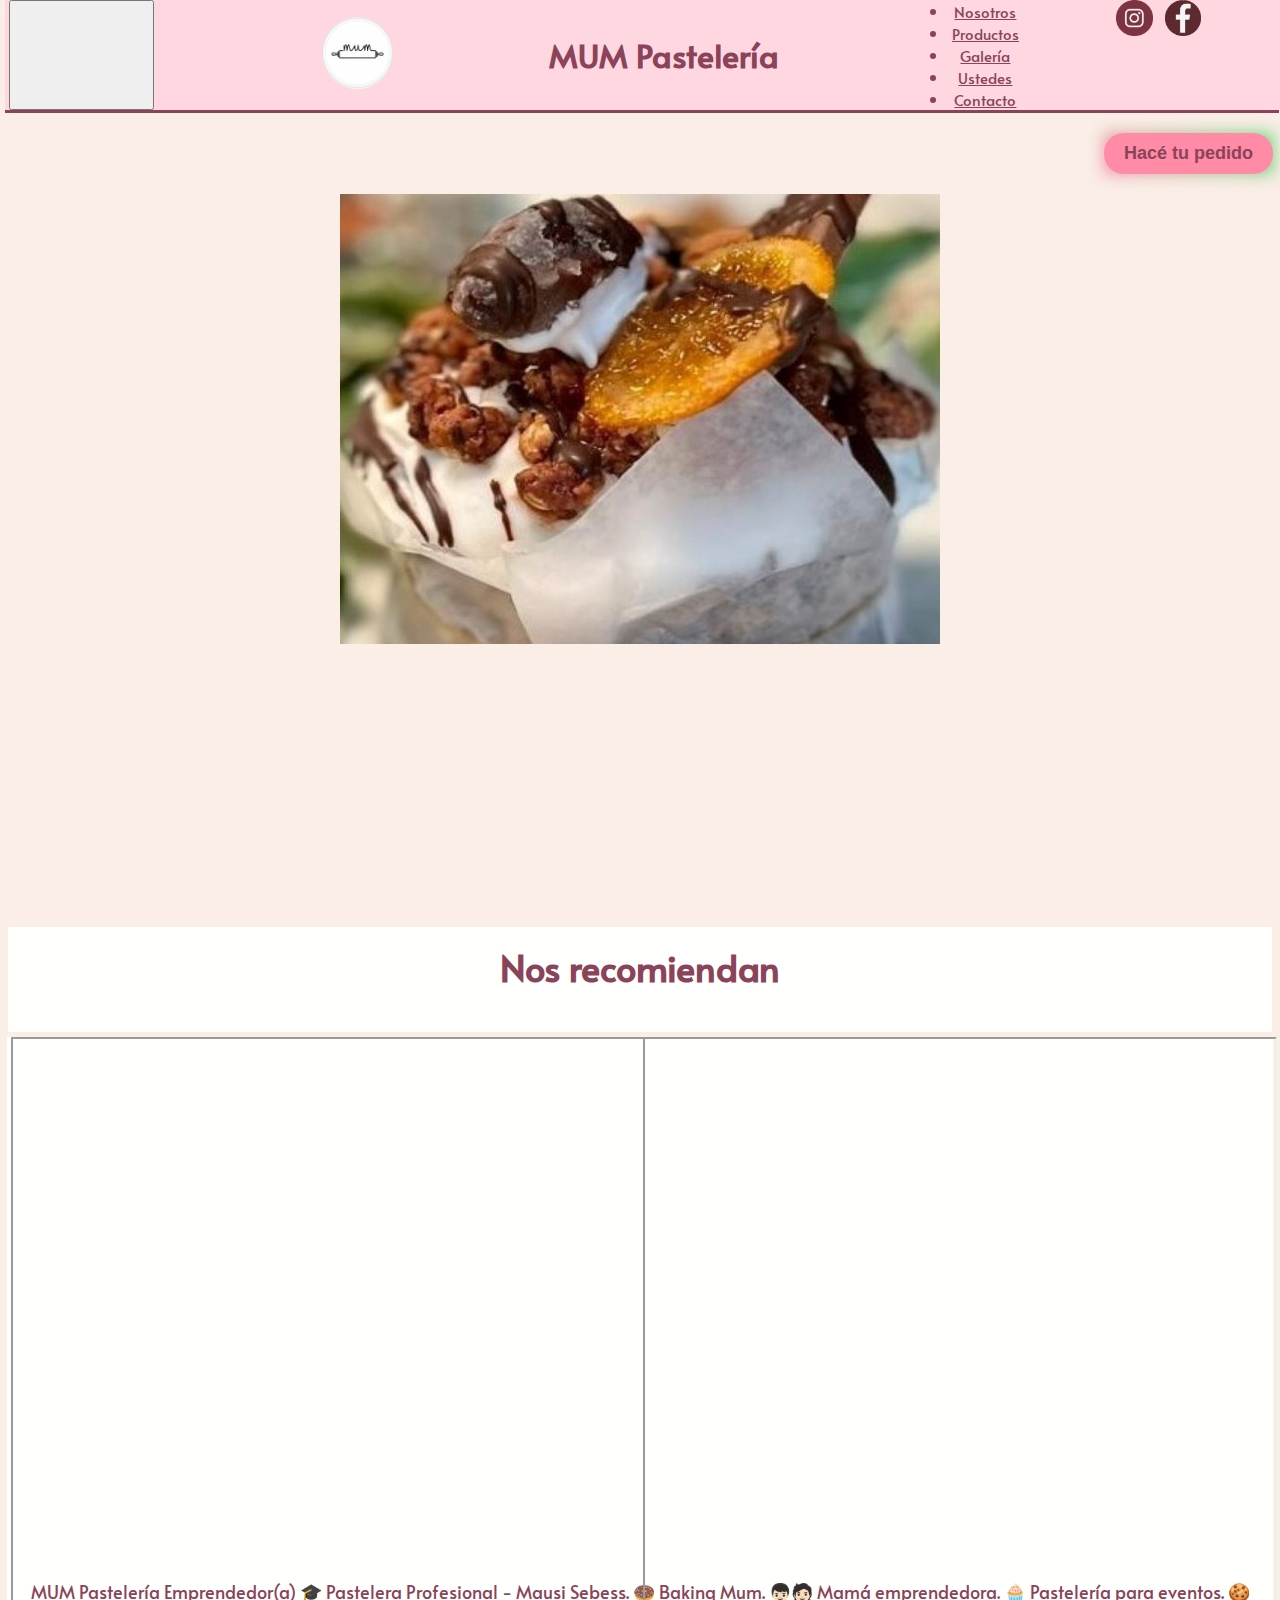
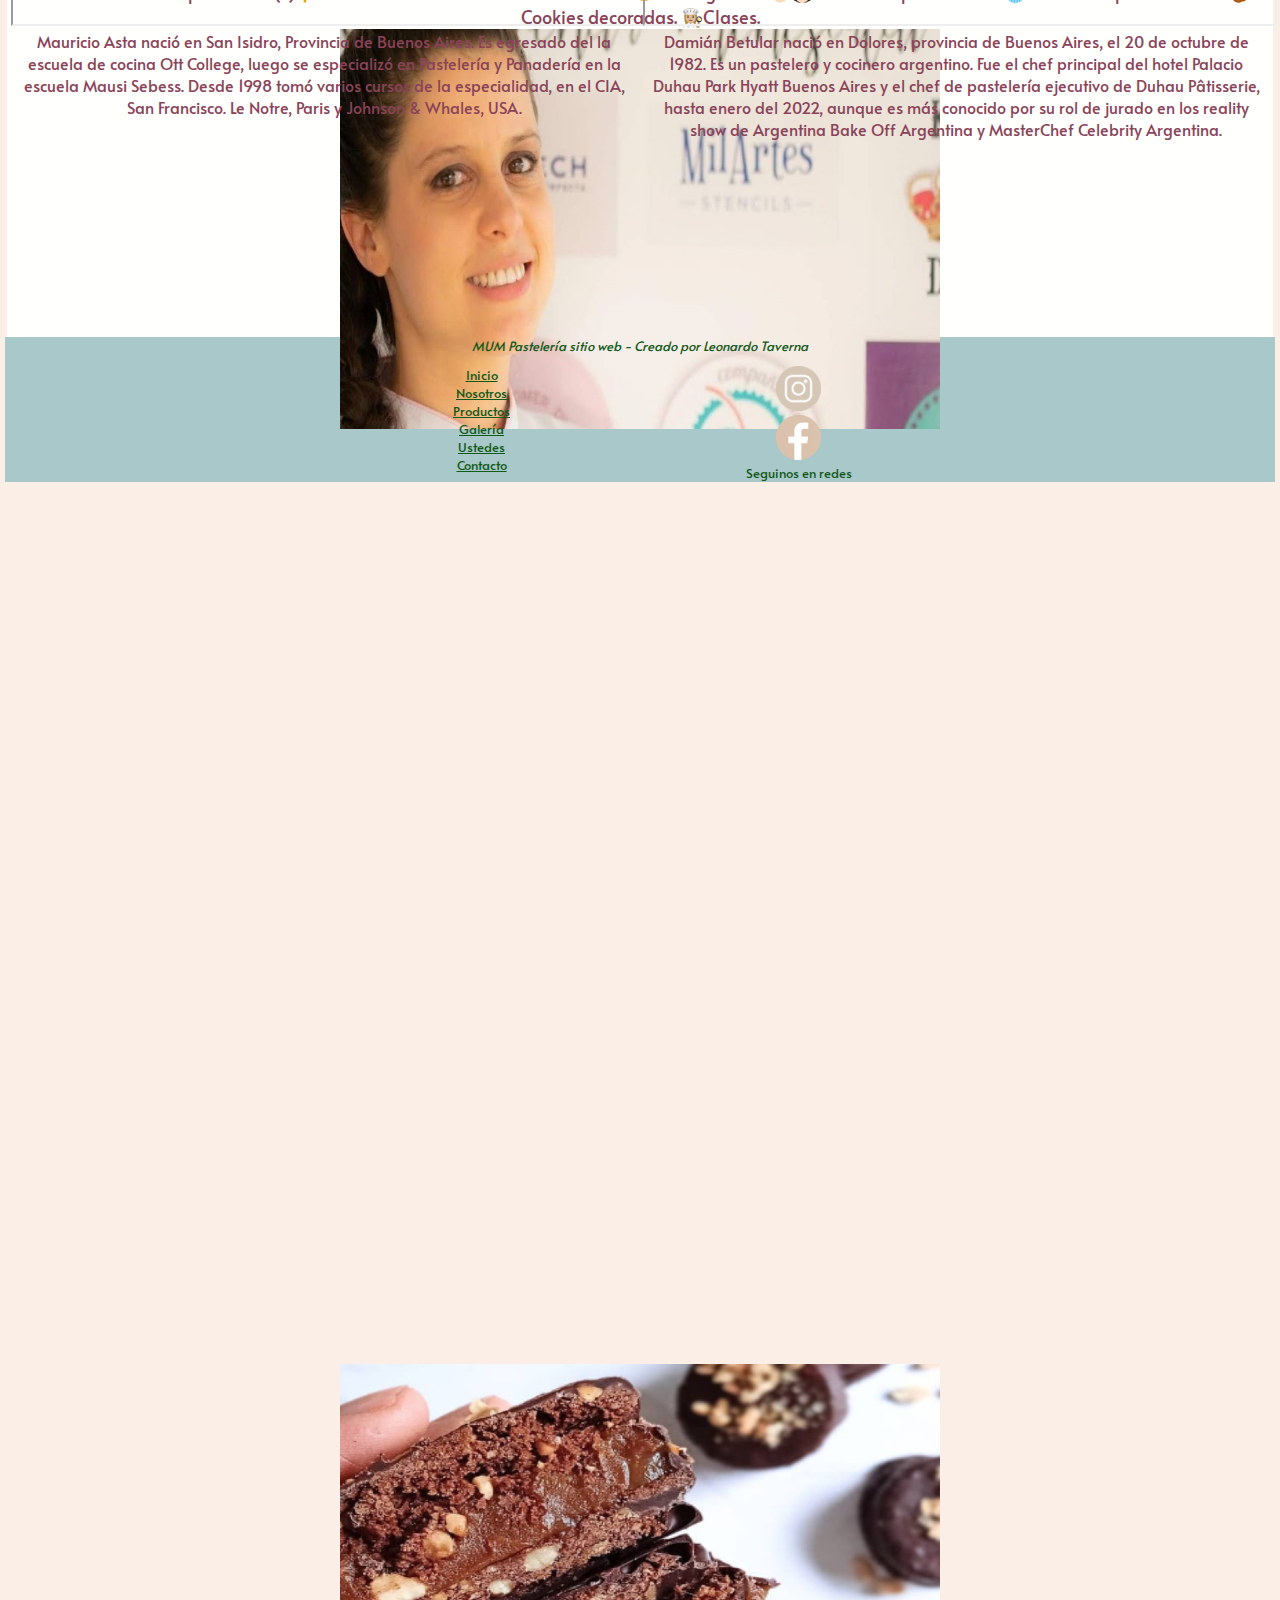
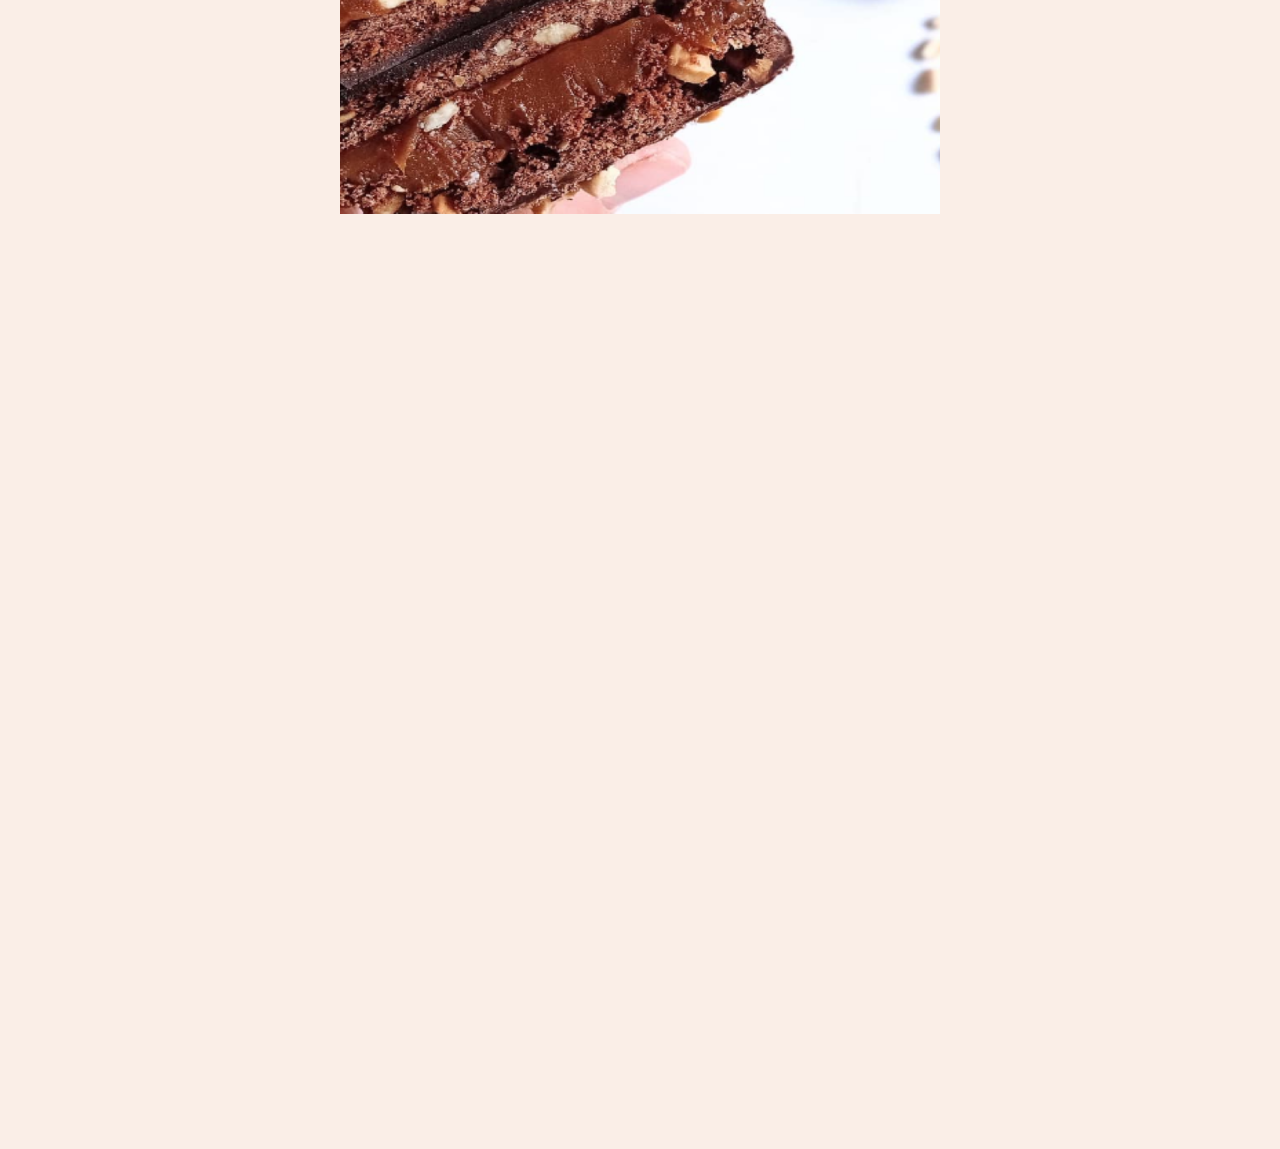
<file: index.html>
<!DOCTYPE html>
<html lang="en">
    
    <head>
        <meta charset="UTF-8">
        <meta http-equiv="X-UA-Compatible" content="IE=edge">
        <meta name="viewport" content="width=device-width, initial-scale=1.0">
        <title>MUM Pastelería - Sitio Web</title>
        <meta name="description" content="Somos Mum Pastelería. Pastelería dulce y salada. Eventos. Clases.">
        <meta name="keywords" content="pasteleria,pasteleria dulce,pasteleria salada,tortas,alfajores,budines,cookies,eventos,mausi sebess">
        <link rel="stylesheet" href="https://cdnjs.cloudflare.com/ajax/libs/animate.css/4.1.1/animate.min.css">
        <link rel="shortcut icon" href="assets/img/mumlogo.png">
        <link rel="stylesheet" href="assets/scss/main.css">
        <link rel="preconnect" href="https://fonts.googleapis.com">
        <link rel="preconnect" href="https://fonts.gstatic.com" crossorigin>
        <link href="https://fonts.googleapis.com/css2?family=Alata&family=Exo+2:wght@100&display=swap" rel="stylesheet">
        <link rel="stylesheet" href="https://cdnjs.cloudflare.com/ajax/libs/font-awesome/4.7.0/css/font-awesome.min.css">
        <link href="https://cdn.jsdelivr.net/npm/bootstrap@5.3.0-alpha1/dist/css/bootstrap.min.css" rel="stylesheet" integrity="sha384-GLhlTQ8iRABdZLl6O3oVMWSktQOp6b7In1Zl3/Jr59b6EGGoI1aFkw7cmDA6j6gD" crossorigin="anonymous">
        <script src="https://cdn.jsdelivr.net/npm/bootstrap@5.3.0-alpha1/dist/js/bootstrap.bundle.min.js" integrity="sha384-w76AqPfDkMBDXo30jS1Sgez6pr3x5MlQ1ZAGC+nuZB+EYdgRZgiwxhTBTkF7CXvN" crossorigin="anonymous"></script>
    </head>
    

    <body class="index_body">
        <header>
            <nav class="navbar navbar-expand-lg bg-body-tertiary">
        
                <div class="container-fluid">
                    <button class="navbar-toggler" type="button" data-bs-toggle="collapse" data-bs-target="#navbarTogglerDemo03"
                        aria-controls="navbarTogglerDemo03" aria-expanded="false" aria-label="Toggle navigation">
                        <span class="navbar-toggler-icon"></span>
                    </button>
        
                    <div class="logotipo animate__animated animate__bounceInRight">
                        <a href="index.html"><img class="logo" src="assets/img/mumlogo.png" alt="Logo Mum palo de amasar"></a>
                        <h1>MUM Pastelería</h1>
                    </div>

                    <div class="collapse navbar-collapse" id="navbarTogglerDemo03">
                        <ul class="navbar-nav me-auto mb-2 mb-lg-0">
                            
                            <li class="nav-item">
                                <a class="nav-link" href="nosotros.html">Nosotros</a>
                                </li>
                            <li class="nav-item">
                                <a class="nav-link" href="productos.html">Productos</a>
                            </li>
                            <li class="nav-item">
                                <a class="nav-link" href="galeria.html">Galería</a>
                            </li>
                            <li class="nav-item">
                                <a class="nav-link" href="ustedes.html">Ustedes</a>
                            </li>
                            <li class="nav-item">
                                <a class="nav-link" href="contacto.html">Contacto</a>
                            </li>
                        </ul>
                    </div>

                    <div class="redes">
                        <a href="https://www.instagram.com/mum.pasteleria/" target="_blank" rel="noopener noreferrer"><img id="logoredes" src="assets/img/logoinstagram_burgundy.png" alt="Logo Instagram"></a>
                        <a href="https://www.facebook.com/mumpasteleria" target="_blank" rel="noopener noreferrer"><img id="logoredes" src="assets/img/logofacebook_burgundy.png" alt="Logo Facebook"></a>
                    </div>
                </div>
            </nav>             
        </header>
        
        <div class="boton-pedidos">
            <button>
                Hacé tu pedido
            </button>
        </div>

        <main>
            <div id="carouselExampleAutoplaying" class="carousel slide" data-bs-ride="carousel">
                <div class="carousel-inner">
                    <div class="carousel-item active">
                        <img src="assets/img/galeria/slider/1.jpeg" class="d-block w-100" alt="productos">
                    </div>
                    <div class="carousel-item">
                        <img src="assets/img/galeria/slider/5.jpeg" class="d-block w-100" alt="productos">
                    </div>
                    <div class="carousel-item">
                        <img src="assets/img/galeria/slider/7.png" class="d-block w-100" alt="productos">
                    </div>
                </div>
                <button class="carousel-control-prev" type="button" data-bs-target="#carouselExampleAutoplaying"
                    data-bs-slide="prev">
                    <span class="carousel-control-prev-icon" aria-hidden="true"></span>
                    <span class="visually-hidden">Previous</span>
                </button>
                <button class="carousel-control-next" type="button" data-bs-target="#carouselExampleAutoplaying"
                    data-bs-slide="next">
                    <span class="carousel-control-next-icon" aria-hidden="true"></span>
                    <span class="visually-hidden">Next</span>
                </button>
            </div>
                
  
            <p id="descripcion">MUM Pastelería
                Emprendedor(a)
                🎓 Pastelera Profesional - Mausi Sebess. 
                🍩 Baking Mum. 
                👦🏻🧑🏻 Mamá emprendedora. 
                🧁 Pastelería para eventos. 
                🍪 Cookies decoradas. 
                👩🏼‍🍳Clases.
            </p>
       
        </main>
        
        

        <section id="Nos_recomiendan">
            
            <div class="titulo">
                <h2>Nos recomiendan</h2>
            </div>

            <div id="video">
                <div id="video--recomiendan1">
                    <iframe src="https://www.youtube.com/embed/8OilAiObxcw" title="YouTube video player" frameborder="1" allow="accelerometer; autoplay; clipboard-write; encrypted-media; gyroscope; picture-in-picture" allowfullscreen>
                    </iframe>
                    <p>Mauricio Asta nació en San Isidro, Provincia de Buenos Aires. Es egresado del la escuela de cocina Ott College, luego se especializó en Pastelería y Panadería en la escuela Mausi Sebess. Desde 1998 tomó varios cursos de la especialidad, en el CIA, San Francisco. Le Notre, Paris y Johnson & Whales, USA.</p>
                </div>
    
                <div id="video--recomiendan2">
                    <iframe src="https://www.youtube.com/embed/JPlgFS8I2ew" title="Macarons caseros con Damián Betular" frameborder="1" allow="accelerometer; autoplay; clipboard-write; encrypted-media; gyroscope; picture-in-picture" allowfullscreen>
                    </iframe>
                    <p>Damián Betular nació en Dolores, provincia de Buenos Aires, el 20 de octubre de 1982. Es un pastelero y cocinero argentino. Fue el chef principal del hotel Palacio Duhau Park Hyatt Buenos Aires y el chef de pastelería ejecutivo de Duhau Pâtisserie, hasta enero del 2022, aunque es más conocido por su rol de jurado en los reality show de Argentina Bake Off Argentina y MasterChef Celebrity Argentina.</p>
                </div>

            </div>
          
        </section>
     

        <footer>
            
            <p id="texto__footer"><i>MUM Pastelería sitio web - Creado por Leonardo Taverna</i></p>
                        
            <nav id="footer_navegador">
                <ul>
                    <li><a href="index.html">Inicio</a></li>
                    <li><a href="nosotros.html">Nosotros</a></li>
                    <li id="navegador__productos"><a href="productos.html">Productos</a></li>
                    <li><a href="galeria.html">Galería</a></li>
                    <li><a href="ustedes.html">Ustedes</a></li>
                    <li><a href="contacto.html">Contacto</a></li>
                </ul>
            </nav>    

            <div id="seguinosredes">
                <a href="https://www.instagram.com/mum.pasteleria/" target="_blank" rel="noopener noreferrer"><img class="logoredes" src="assets/img/logoinstagram.png" alt="Logo Instagram"></a>
                <a href="https://www.facebook.com/mumpasteleria" target="_blank" rel="noopener noreferrer"><img class="logoredes" src="assets/img/logofacebook.png" alt="Logo Facebook"></a>
                <p>Seguinos en redes</p>
            </div>

        </footer>

    </body>

</html>
</file>
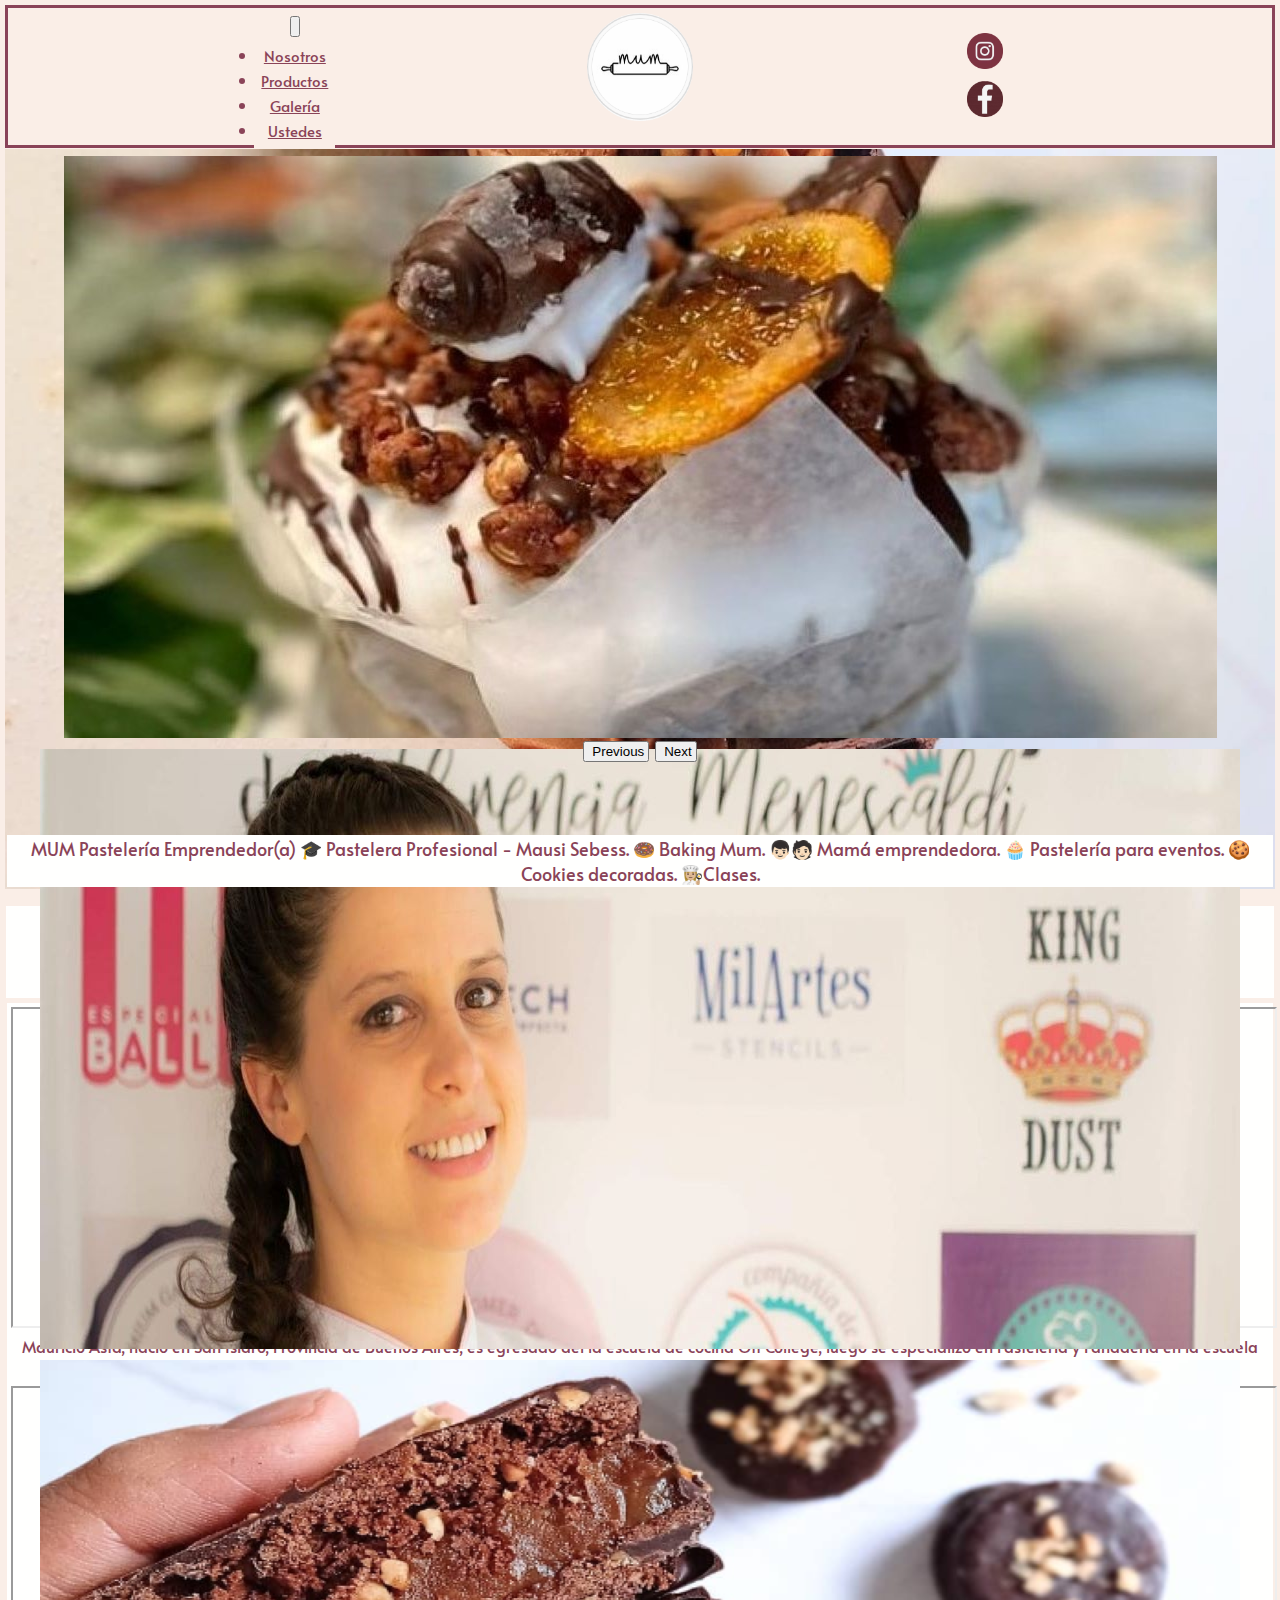
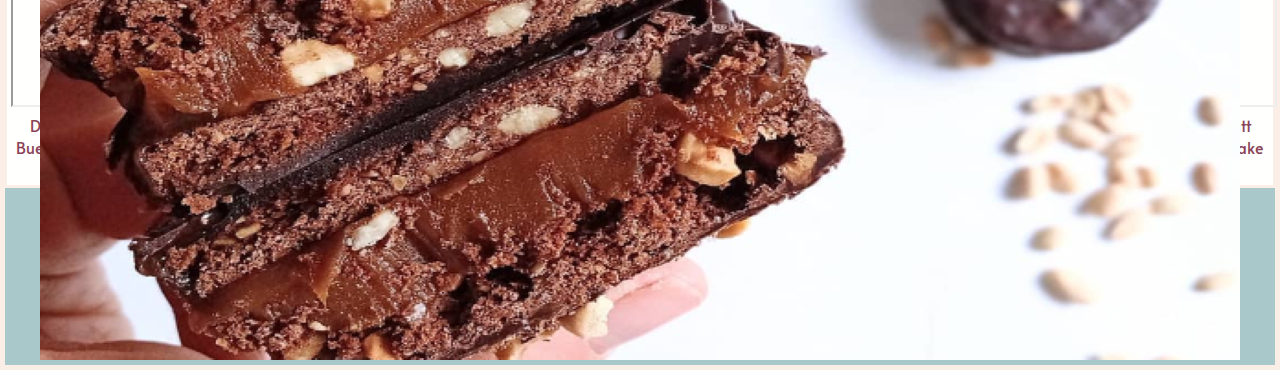
<file: SASS/index.html>
<!DOCTYPE html>
<html lang="en">
    
    <head>
        <meta charset="UTF-8">
        <meta http-equiv="X-UA-Compatible" content="IE=edge">
        <meta name="viewport" content="width=device-width, initial-scale=1.0">
        <title>MUM Pastelería - Sitio Web</title>
        <link rel="stylesheet" href="https://cdnjs.cloudflare.com/ajax/libs/animate.css/4.1.1/animate.min.css">
        <link rel="shortcut icon" href="assets/img/mumlogo.png">
        <link rel="stylesheet" href="assets/scss/main.css">
        <link rel="preconnect" href="https://fonts.googleapis.com">
        <link rel="preconnect" href="https://fonts.gstatic.com" crossorigin>
        <link href="https://fonts.googleapis.com/css2?family=Alata&family=Exo+2:wght@100&display=swap" rel="stylesheet">
        <link rel="stylesheet" href="https://cdnjs.cloudflare.com/ajax/libs/font-awesome/4.7.0/css/font-awesome.min.css">
        <link href="https://cdn.jsdelivr.net/npm/bootstrap@5.3.0-alpha1/dist/css/bootstrap.min.css" rel="stylesheet" integrity="sha384-GLhlTQ8iRABdZLl6O3oVMWSktQOp6b7In1Zl3/Jr59b6EGGoI1aFkw7cmDA6j6gD" crossorigin="anonymous">
    </head>
    

    <body class="index_body">

        <script src="https://cdn.jsdelivr.net/npm/bootstrap@5.2.3/dist/js/bootstrap.bundle.min.js" integrity="sha384-kenU1KFdBIe4zVF0s0G1M5b4hcpxyD9F7jL+jjXkk+Q2h455rYXK/7HAuoJl+0I4" crossorigin="anonymous"></script>
        
        <script src="https://cdn.jsdelivr.net/npm/bootstrap@5.3.0-alpha1/dist/js/bootstrap.bundle.min.js" integrity="sha384-w76AqPfDkMBDXo30jS1Sgez6pr3x5MlQ1ZAGC+nuZB+EYdgRZgiwxhTBTkF7CXvN" crossorigin="anonymous"></script>

        
        <header>
            
            <div class="logotipo animate__animated animate__bounceInRight">
                <a href="index.html"><img class="logo" src="assets/img/mumlogo.png" alt="Logo Mum palo de amasar"></a>
                <h1>MUM Pastelería</h1>
            </div>

            <!-- Menú hamburguesa -->
            <nav class="navbar navbar-expand-lg">
                <div class="container-fluid">
                  <button class="navbar-toggler" type="button" data-bs-toggle="collapse" data-bs-target="#navbarTogglerDemo01" aria-controls="navbarTogglerDemo01" aria-expanded="false" aria-label="Toggle navigation">
                    <span class="navbar-toggler-icon"></span>
                  </button>
                    <div class="collapse navbar-collapse" id="navbarTogglerDemo01">
                        <ul class="navbar-nav me-auto mb-2 mb-lg-0">
                            <li class="nav-item">
                                <a class="nav-link" href="nosotros.html">Nosotros</a>
                            </li>
                            <li class="nav-item">
                                <a class="nav-link" href="productos.html">Productos</a>
                            </li>
                            <li class="nav-item">
                                <a class="nav-link" href="galeria.html">Galería</a>
                            </li>
                            <li class="nav-item">
                                <a class="nav-link" href="ustedes.html">Ustedes</a>
                            </li>
                            <li class="nav-item">
                                <a class="nav-link" href="contacto.html">Contacto</a>
                            </li>
                        </ul>
                    </div>
                </div>
            </nav>

            <div id="redes">
                <a href="https://www.instagram.com/mum.pasteleria/" target="_blank" rel="noopener noreferrer"><img id="logoredes" src="assets/img/logoinstagram_burgundy.png" alt="Logo Instagram"></a>
                <a href="https://www.facebook.com/mumpasteleria" target="_blank" rel="noopener noreferrer"><img id="logoredes" src="assets/img/logofacebook_burgundy.png" alt="Logo Facebook"></a>
            </div>
                        
        </header>
               

        <main>
              
            <div id="carouselExampleAutoplaying" class="carousel slide" data-bs-ride="carousel">
                <div class="carousel-inner">
                    <div class="carousel-item active">
                        <img src="assets/img/galeria/slider/1.jpeg" class="d-block w-100" alt="productos">
                    </div>
                    <div class="carousel-item">
                        <img src="assets/img/galeria/slider/5.jpeg" class="d-block w-100" alt="productos">
                    </div>
                    <div class="carousel-item">
                        <img src="assets/img/galeria/slider/7.png" class="d-block w-100" alt="productos">
                    </div>
                </div>
                <button class="carousel-control-prev" type="button" data-bs-target="#carouselExampleAutoplaying"
                    data-bs-slide="prev">
                    <span class="carousel-control-prev-icon" aria-hidden="true"></span>
                    <span class="visually-hidden">Previous</span>
                </button>
                <button class="carousel-control-next" type="button" data-bs-target="#carouselExampleAutoplaying"
                    data-bs-slide="next">
                    <span class="carousel-control-next-icon" aria-hidden="true"></span>
                    <span class="visually-hidden">Next</span>
                </button>
            </div>

  
            <p id="descripcion">MUM Pastelería
                Emprendedor(a)
                🎓 Pastelera Profesional - Mausi Sebess. 
                🍩 Baking Mum. 
                👦🏻🧑🏻 Mamá emprendedora. 
                🧁 Pastelería para eventos. 
                🍪 Cookies decoradas. 
                👩🏼‍🍳Clases.
            </p>
       
        </main>
        
        

        <section id="Nos_recomiendan">
            
            <h2>Nos recomiendan</h2>
            
            <div id="video">
                <div id="video--recomiendan1">
                    <iframe src="https://www.youtube.com/embed/8OilAiObxcw" title="YouTube video player" frameborder="1" allow="accelerometer; autoplay; clipboard-write; encrypted-media; gyroscope; picture-in-picture" allowfullscreen>
                    </iframe>
                    <p>Mauricio Asta, nació en San Isidro, Provincia de Buenos Aires, es egresado del la escuela de cocina Ott College, luego se especializó en Pastelería y Panadería en la escuela Mausi Sebess. Desde 1998 tomó varios cursos de la especialidad, en el CIA, San Francisco. Le Notre, Paris y Johnson & Whales, USA.</p>
                </div>
    
                <div id="video--recomiendan2">
                    <iframe src="https://www.youtube.com/embed/JPlgFS8I2ew" title="Macarons caseros con Damián Betular" frameborder="1" allow="accelerometer; autoplay; clipboard-write; encrypted-media; gyroscope; picture-in-picture" allowfullscreen>
                    </iframe>
                    <p>Damián Betular (Dolores, provincia de Buenos Aires, 20 de octubre de 1982) es un pastelero y cocinero argentino. Fue el chef principal del hotel Palacio Duhau Park Hyatt Buenos Aires y el chef de pastelería ejecutivo de Duhau Pâtisserie, hasta enero del 2022, aunque es más conocido por su rol de jurado en los reality show de Argentina Bake Off Argentina y MasterChef Celebrity Argentina.</p>
                </div>

            </div>
          
        </section>
     

        <footer>
            
            <p id="texto__footer"><i>MUM Pastelería sitio web - Creado por Leonardo Taverna</i></p>
                        
            <nav id="footer_navegador">
                <ul>
                    <li><a href="index.html">Inicio</a></li>
                    <li><a href="nosotros.html">Nosotros</a></li>
                    <li id="navegador__productos"><a href="productos.html">Productos</a></li>
                    <li><a href="galeria.html">Galería</a></li>
                    <li><a href="ustedes.html">Ustedes</a></li>
                    <li><a href="contacto.html">Contacto</a></li>
                </ul>
            </nav>    

            <div id="seguinosredes">
                <a href="https://www.instagram.com/mum.pasteleria/" target="_blank" rel="noopener noreferrer"><img class="logoredes" src="assets/img/logoinstagram.png" alt="Logo Instagram"></a>
                <a href="https://www.facebook.com/mumpasteleria" target="_blank" rel="noopener noreferrer"><img class="logoredes" src="assets/img/logofacebook.png" alt="Logo Facebook"></a>
                <p>Seguinos en redes</p>
            </div>

        </footer>

    </body>

</html>
</file>
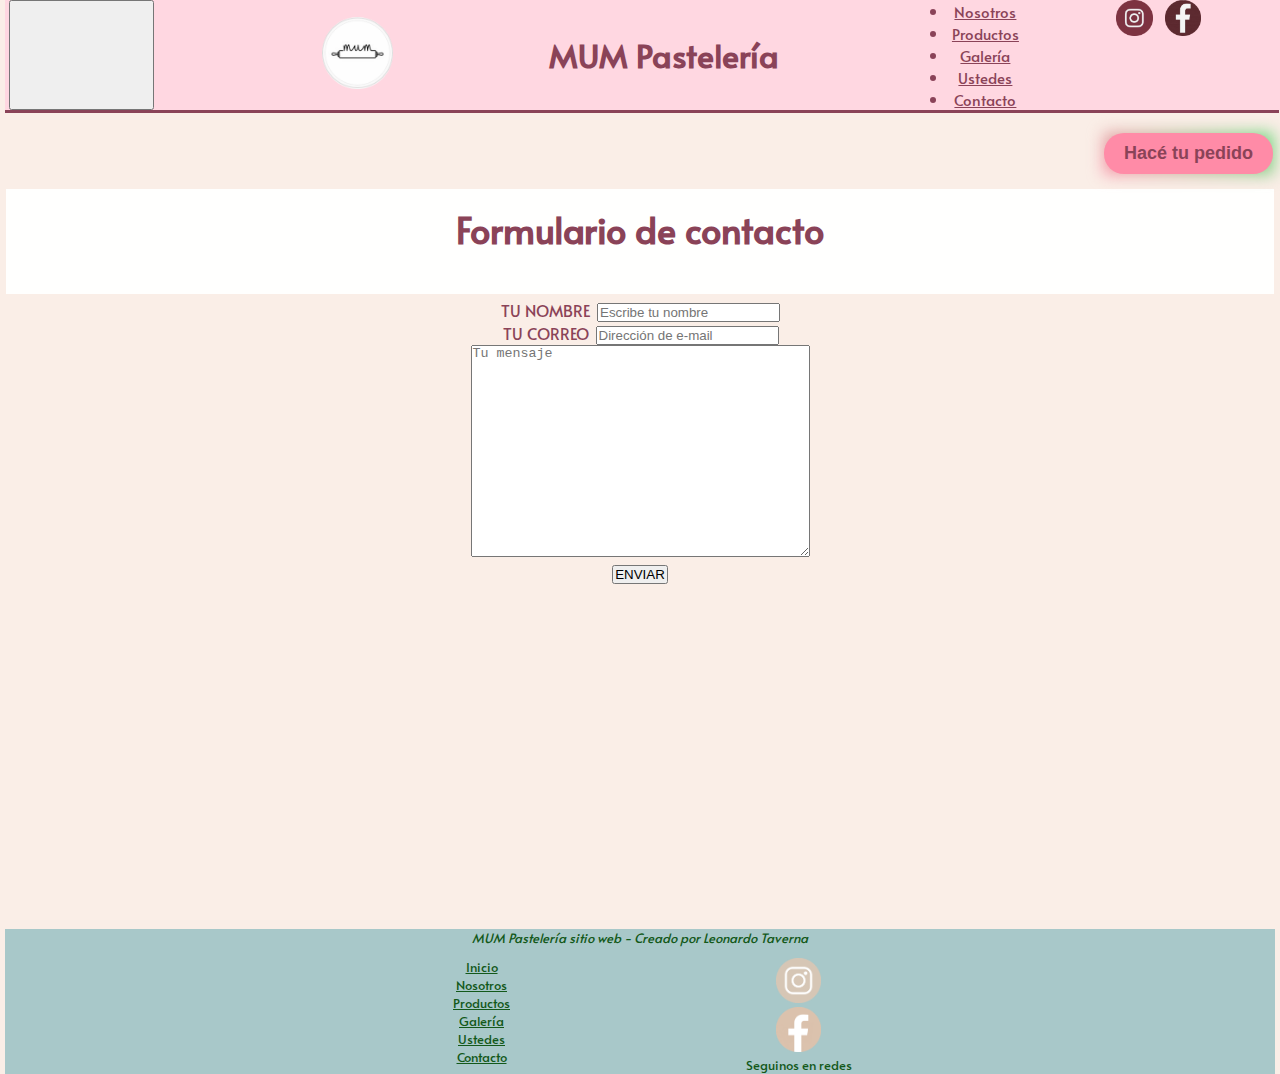
<file: contacto.html>
<!DOCTYPE html>
<html lang="en">
    
    <head>   
        <meta charset="UTF-8">
        <meta http-equiv="X-UA-Compatible" content="IE=edge">
        <meta name="viewport" content="width=device-width, initial-scale=1.0">
        <title>MUM Pastelería - Contacto</title>
        <meta name="description" content="Somos Mum Pastelería. Contactanos. Hacenos tu consulta.">
        <meta name="keywords" content="pasteleria,pasteleria dulce,pasteleria salada,tortas,alfajores,budines,cookies,eventos,mausi sebess">
        <link rel="stylesheet" href="https://cdnjs.cloudflare.com/ajax/libs/animate.css/4.1.1/animate.min.css">
        <link rel="shortcut icon" href="assets/img/mumlogo.png">
        <link rel="stylesheet" href="assets/scss/main.css">
        <link rel="preconnect" href="https://fonts.googleapis.com">
        <link rel="preconnect" href="https://fonts.gstatic.com" crossorigin>
        <link href="https://fonts.googleapis.com/css2?family=Alata&family=Exo+2:wght@100&display=swap" rel="stylesheet">
        <link rel="stylesheet" href="https://cdnjs.cloudflare.com/ajax/libs/font-awesome/4.7.0/css/font-awesome.min.css">
        <link href="https://cdn.jsdelivr.net/npm/bootstrap@5.3.0-alpha1/dist/css/bootstrap.min.css" rel="stylesheet" integrity="sha384-GLhlTQ8iRABdZLl6O3oVMWSktQOp6b7In1Zl3/Jr59b6EGGoI1aFkw7cmDA6j6gD" crossorigin="anonymous">
        <script src="https://cdn.jsdelivr.net/npm/bootstrap@5.3.0-alpha1/dist/js/bootstrap.bundle.min.js" integrity="sha384-w76AqPfDkMBDXo30jS1Sgez6pr3x5MlQ1ZAGC+nuZB+EYdgRZgiwxhTBTkF7CXvN" crossorigin="anonymous"></script>
    </head>


    <body class="index_body">
        <header>
            <nav class="navbar navbar-expand-lg bg-body-tertiary">
        
                <div class="container-fluid">
                    <button class="navbar-toggler" type="button" data-bs-toggle="collapse" data-bs-target="#navbarTogglerDemo03"
                        aria-controls="navbarTogglerDemo03" aria-expanded="false" aria-label="Toggle navigation">
                        <span class="navbar-toggler-icon"></span>
                    </button>
        
                    <div class="logotipo animate__animated animate__bounceInRight">
                        <a href="index.html"><img class="logo" src="assets/img/mumlogo.png" alt="Logo Mum palo de amasar"></a>
                        <h1>MUM Pastelería</h1>
                    </div>

                    <div class="collapse navbar-collapse" id="navbarTogglerDemo03">
                        <ul class="navbar-nav me-auto mb-2 mb-lg-0">
                            
                            <li class="nav-item">
                                <a class="nav-link" href="nosotros.html">Nosotros</a>
                                </li>
                            <li class="nav-item">
                                <a class="nav-link" href="productos.html">Productos</a>
                            </li>
                            <li class="nav-item">
                                <a class="nav-link" href="galeria.html">Galería</a>
                            </li>
                            <li class="nav-item">
                                <a class="nav-link" href="ustedes.html">Ustedes</a>
                            </li>
                            <li class="nav-item">
                                <a class="nav-link" href="contacto.html">Contacto</a>
                            </li>
                        </ul>
                    </div>
                    
                    <div class="redes">
                        <a href="https://www.instagram.com/mum.pasteleria/" target="_blank" rel="noopener noreferrer"><img id="logoredes" src="assets/img/logoinstagram_burgundy.png" alt="Logo Instagram"></a>
                        <a href="https://www.facebook.com/mumpasteleria" target="_blank" rel="noopener noreferrer"><img id="logoredes" src="assets/img/logofacebook_burgundy.png" alt="Logo Facebook"></a>
                    </div>
                </div>
            </nav>            
        </header>

        <div class="boton-pedidos">
            <button>
                Hacé tu pedido
            </button>
        </div>

        <div class="titulo">
            <h2>Formulario de contacto</h2>
        </div>


        <main class="contacto">
            <section id="formulario__contacto">
                    
                <form action="">
                    <div id="nombre">
                        <label for="">TU NOMBRE</label>
                        <input type="text" placeholder="Escribe tu nombre">
                    </div>
                
                    <div id="correo">
                        <label for="">TU CORREO</label>
                        <input type="email" placeholder="Dirección de e-mail">
                    </div>
                
                    <div id="mensaje">
                        <textarea placeholder="Tu mensaje" id="" cols="40" rows="14"></textarea>
                    </div>
                    
                    <input type="submit" value="ENVIAR" name="" id="boton_enviar">
                </form> 
            </section>
        </main>

        <footer>
            
            <p id="texto__footer"><i>MUM Pastelería sitio web - Creado por Leonardo Taverna</i></p>
                        
            <nav id="footer_navegador">
                <ul>
                    <li><a href="index.html">Inicio</a></li>
                    <li><a href="nosotros.html">Nosotros</a></li>
                    <li id="navegador__productos"><a href="productos.html">Productos</a></li>
                    <li><a href="galeria.html">Galería</a></li>
                    <li><a href="ustedes.html">Ustedes</a></li>
                    <li><a href="contacto.html">Contacto</a></li>
                </ul>
            </nav>    

            <div id="seguinosredes">
                <a href="https://www.instagram.com/mum.pasteleria/" target="_blank" rel="noopener noreferrer"><img class="logoredes" src="assets/img/logoinstagram.png" alt="Logo Instagram"></a>
                <a href="https://www.facebook.com/mumpasteleria" target="_blank" rel="noopener noreferrer"><img class="logoredes" src="assets/img/logofacebook.png" alt="Logo Facebook"></a>
                <p>Seguinos en redes</p>
            </div>
        
        </footer>

    </body>

</html>
</file>
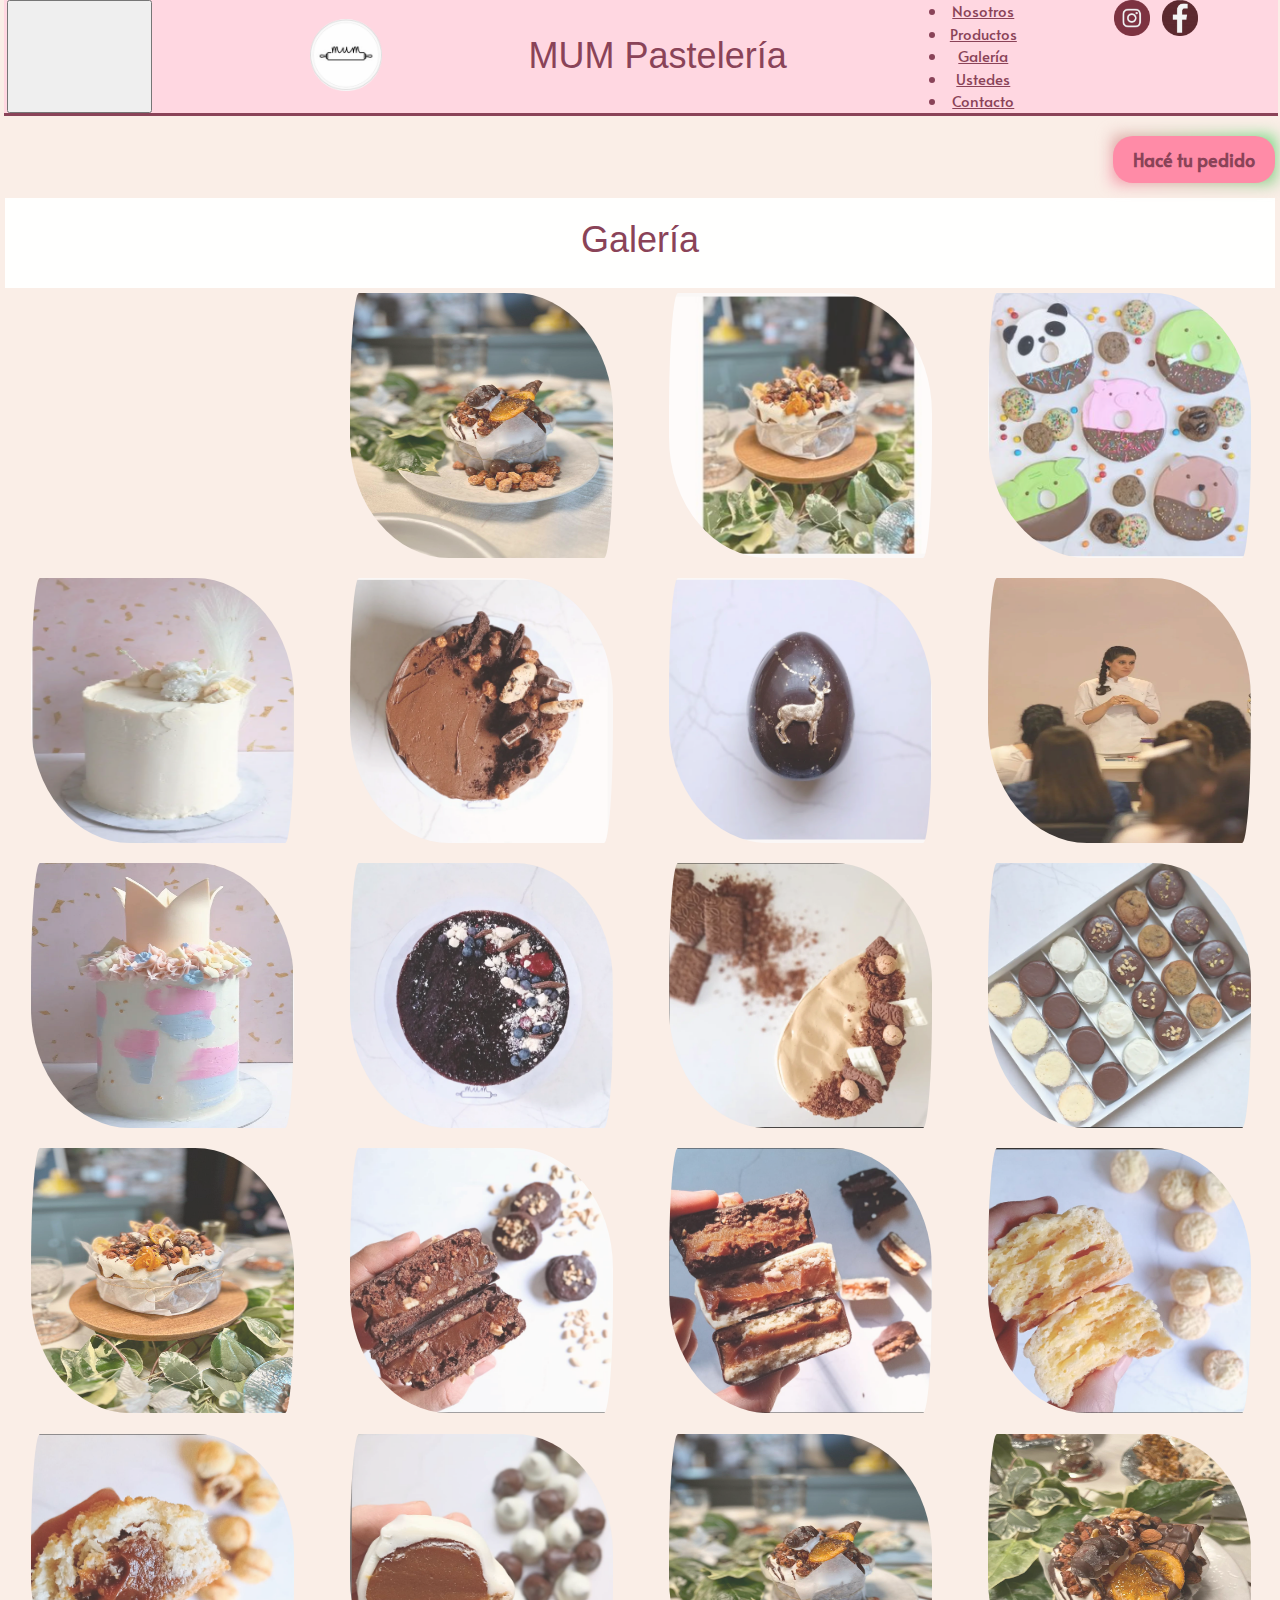
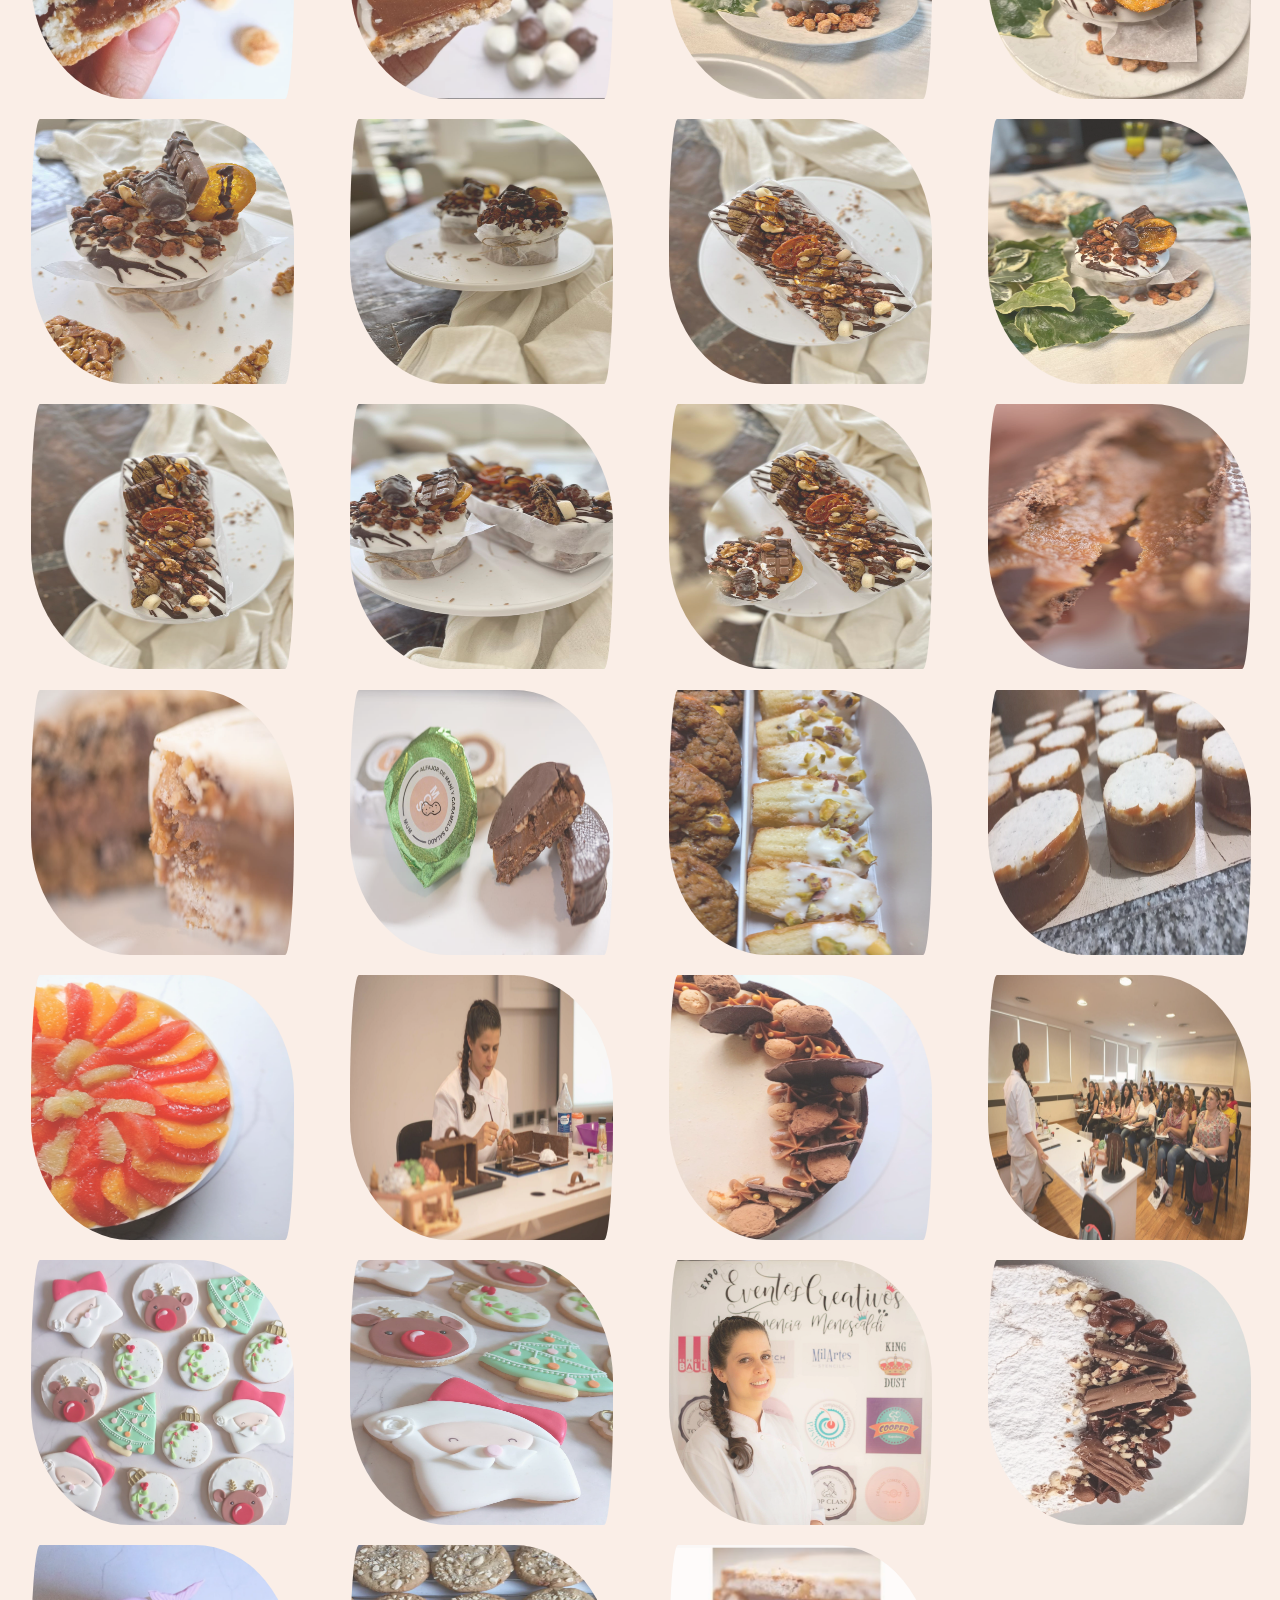
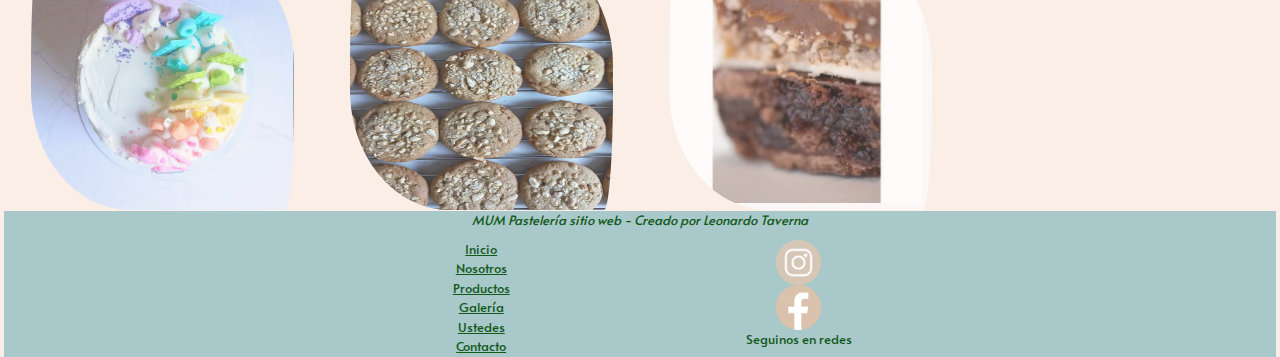
<file: galeria.html>
<!DOCTYPE html>
<html lang="en">
    <head>
        <meta charset="UTF-8">
        <meta http-equiv="X-UA-Compatible" content="IE=edge">
        <meta name="viewport" content="width=device-width, initial-scale=1.0">
        <title>MUM Pastelería - Galería</title>
        <meta name="description" content="Somos Mum Pastelería. Galería de imágenes. Hacenos tu pedido.">
        <meta name="keywords" content="pasteleria,pasteleria dulce,pasteleria salada,tortas,alfajores,budines,cookies,eventos,mausi sebess">
        <link rel="stylesheet" href="https://cdnjs.cloudflare.com/ajax/libs/animate.css/4.1.1/animate.min.css">
        <link rel="shortcut icon" href="assets/img/mumlogo.png">
        <link rel="stylesheet" href="assets/scss/main.css">
        <link rel="preconnect" href="https://fonts.googleapis.com">
        <link rel="preconnect" href="https://fonts.gstatic.com" crossorigin>
        <link href="https://fonts.googleapis.com/css2?family=Alata&family=Exo+2:wght@100&display=swap" rel="stylesheet">
        <link rel="stylesheet" href="https://cdnjs.cloudflare.com/ajax/libs/font-awesome/4.7.0/css/font-awesome.min.css">
        <link href="https://cdn.jsdelivr.net/npm/bootstrap@5.3.0-alpha1/dist/css/bootstrap.min.css" rel="stylesheet" integrity="sha384-GLhlTQ8iRABdZLl6O3oVMWSktQOp6b7In1Zl3/Jr59b6EGGoI1aFkw7cmDA6j6gD" crossorigin="anonymous">
        <link rel="stylesheet" href="https://www.w3schools.com/w3css/4/w3.css">
        <script src="https://cdn.jsdelivr.net/npm/bootstrap@5.3.0-alpha1/dist/js/bootstrap.bundle.min.js" integrity="sha384-w76AqPfDkMBDXo30jS1Sgez6pr3x5MlQ1ZAGC+nuZB+EYdgRZgiwxhTBTkF7CXvN" crossorigin="anonymous"></script>
    </head>
    

    <body class="index_body">
        <header class="galeria-header">
            <nav class="navbar navbar-expand-lg bg-body-tertiary">
        
                <div class="container-fluid">
                    <button class="navbar-toggler" type="button" data-bs-toggle="collapse" data-bs-target="#navbarTogglerDemo03"
                        aria-controls="navbarTogglerDemo03" aria-expanded="false" aria-label="Toggle navigation">
                        <span class="navbar-toggler-icon"></span>
                    </button>
        
                    <div class="logotipo animate__animated animate__bounceInRight">
                        <a href="index.html"><img class="logo" src="assets/img/mumlogo.png" alt="Logo Mum palo de amasar"></a>
                        <h1 class="galeria-h1">MUM Pastelería</h1>
                    </div>

                    <div class="collapse navbar-collapse" id="navbarTogglerDemo03">
                        <ul class="navbar-nav me-auto mb-2 mb-lg-0">
                            
                            <li class="nav-item">
                                <a class="nav-link" href="nosotros.html">Nosotros</a>
                                </li>
                            <li class="nav-item">
                                <a class="nav-link" href="productos.html">Productos</a>
                            </li>
                            <li class="nav-item">
                                <a class="nav-link" href="galeria.html">Galería</a>
                            </li>
                            <li class="nav-item">
                                <a class="nav-link" href="ustedes.html">Ustedes</a>
                            </li>
                            <li class="nav-item">
                                <a class="nav-link" href="contacto.html">Contacto</a>
                            </li>
                        </ul>
                    </div>

                    <div class="redes">
                        <a href="https://www.instagram.com/mum.pasteleria/" target="_blank" rel="noopener noreferrer"><img id="logoredes" src="assets/img/logoinstagram_burgundy.png" alt="Logo Instagram"></a>
                        <a href="https://www.facebook.com/mumpasteleria" target="_blank" rel="noopener noreferrer"><img id="logoredes" src="assets/img/logofacebook_burgundy.png" alt="Logo Facebook"></a>
                    </div>
                </div>
            </nav>            
        </header>

        <div class="boton-pedidos">
            <button>
                Hacé tu pedido
            </button>
        </div>

        <div class="titulo">
            <h2>Galería</h2>
        </div>

        <main class="w3-row-padding">
            <div class="w3-container w3-fourth">
              <img src="assets/img/galeria/1.jpeg" style="width:100%;cursor:pointer" 
              onclick="onClick(this)">
            </div>
            <div class="w3-container w3-fourth">
              <img src="assets/img/galeria/10.png" style="width:100%;cursor:pointer" 
              onclick="onClick(this)">
            </div>
            <div class="w3-container w3-fourth">
              <img src="assets/img/galeria/11.png" style="width:100%;cursor:pointer" 
              onclick="onClick(this)">
            </div>
            <div class="w3-container w3-fourth">
                <img src="assets/img/galeria/12.png" style="width:100%;cursor:pointer" 
                onclick="onClick(this)">
            </div>
            <div class="w3-container w3-fourth">
                <img src="assets/img/galeria//13.png" style="width:100%;cursor:pointer" 
                onclick="onClick(this)">
            </div>
            <div class="w3-container w3-fourth">
                <img src="assets/img/galeria//14.png" style="width:100%;cursor:pointer" 
                onclick="onClick(this)">
            </div>
            <div class="w3-container w3-fourth">
                <img src="assets/img/galeria/15.png" style="width:100%;cursor:pointer" 
                onclick="onClick(this)">
            </div>
            <div class="w3-container w3-fourth">
                <img src="assets/img/galeria/16.png" style="width:100%;cursor:pointer" 
                onclick="onClick(this)">
            </div>
            <div class="w3-container w3-fourth">
                <img src="assets/img/galeria/17.png" style="width:100%;cursor:pointer" 
                onclick="onClick(this)">
            </div>
            <div class="w3-container w3-fourth">
                <img src="assets/img/galeria/18.png" style="width:100%;cursor:pointer" 
                onclick="onClick(this)">
            </div>
            <div class="w3-container w3-fourth">
                <img src="assets/img/galeria/19.png" style="width:100%;cursor:pointer" 
                onclick="onClick(this)">
            </div>
            <div class="w3-container w3-fourth">
                <img src="assets/img/galeria/2.jpeg" style="width:100%;cursor:pointer" 
                onclick="onClick(this)">
            </div>
            <div class="w3-container w3-fourth">
                <img src="assets/img/galeria/20.png" style="width:100%;cursor:pointer" 
                onclick="onClick(this)">
            </div>
            <div class="w3-container w3-fourth">
                <img src="assets/img/galeria/21.png" style="width:100%;cursor:pointer" 
                onclick="onClick(this)">
            </div>
            <div class="w3-container w3-fourth">
                <img src="assets/img/galeria/22.png" style="width:100%;cursor:pointer" 
                onclick="onClick(this)">
            </div>
            <div class="w3-container w3-fourth">
                <img src="assets/img/galeria/23.png" style="width:100%;cursor:pointer" 
                onclick="onClick(this)">
            </div>
            <div class="w3-container w3-fourth">
                <img src="assets/img/galeria/24.png" style="width:100%;cursor:pointer" 
                onclick="onClick(this)">
            </div>
            <div class="w3-container w3-fourth">
                <img src="assets/img/galeria/25.jpeg" style="width:100%;cursor:pointer" 
                onclick="onClick(this)">
            </div>
            <div class="w3-container w3-fourth">
                <img src="assets/img/galeria/26.jpeg" style="width:100%;cursor:pointer" 
                onclick="onClick(this)">
            </div>
            <div class="w3-container w3-fourth">
                <img src="assets/img/galeria/27.jpeg" style="width:100%;cursor:pointer" 
                onclick="onClick(this)">
            </div>
            <div class="w3-container w3-fourth">
                <img src="assets/img/galeria/28.jpeg" style="width:100%;cursor:pointer" 
                onclick="onClick(this)">
            </div>
            <div class="w3-container w3-fourth">
                <img src="assets/img/galeria/29.jpeg" style="width:100%;cursor:pointer" 
                onclick="onClick(this)">
            </div>
            <div class="w3-container w3-fourth">
                <img src="assets/img/galeria/3.jpeg" style="width:100%;cursor:pointer" 
                onclick="onClick(this)">
            </div>
            <div class="w3-container w3-fourth">
                <img src="assets/img/galeria/30.jpeg" style="width:100%;cursor:pointer" 
                onclick="onClick(this)">
            </div>
            <div class="w3-container w3-fourth">
                <img src="assets/img/galeria/31.jpeg" style="width:100%;cursor:pointer" 
                onclick="onClick(this)">
            </div>
            <div class="w3-container w3-fourth">
                <img src="assets/img/galeria/32.jpeg" style="width:100%;cursor:pointer" 
                onclick="onClick(this)">
            </div>
            <div class="w3-container w3-fourth">
                <img src="assets/img/galeria/33.jpeg" style="width:100%;cursor:pointer" 
                onclick="onClick(this)">
            </div>
            <div class="w3-container w3-fourth">
                <img src="assets/img/galeria/34.jpeg" style="width:100%;cursor:pointer" 
                onclick="onClick(this)">
            </div>
            <div class="w3-container w3-fourth">
                <img src="assets/img/galeria/35.jpeg" style="width:100%;cursor:pointer" 
                onclick="onClick(this)">
            </div>
            <div class="w3-container w3-fourth">
                <img src="assets/img/galeria/36.jpeg" style="width:100%;cursor:pointer" 
                onclick="onClick(this)">
            </div>
            <div class="w3-container w3-fourth">
                <img src="assets/img/galeria/37.jpeg" style="width:100%;cursor:pointer" 
                onclick="onClick(this)">
            </div>
            <div class="w3-container w3-fourth">
                <img src="assets/img/galeria/38.jpeg" style="width:100%;cursor:pointer" 
                onclick="onClick(this)">
            </div>
            <div class="w3-container w3-fourth">
                <img src="assets/img/galeria/39.jpeg" style="width:100%;cursor:pointer" 
                onclick="onClick(this)">
            </div>
            <div class="w3-container w3-fourth">
                <img src="assets/img/galeria/4.jpeg" style="width:100%;cursor:pointer" 
                onclick="onClick(this)">
            </div>
            <div class="w3-container w3-fourth">
                <img src="assets/img/galeria/40.jpeg" style="width:100%;cursor:pointer" 
                onclick="onClick(this)">
            </div>
            <div class="w3-container w3-fourth">
                <img src="assets/img/galeria/41.jpeg" style="width:100%;cursor:pointer" 
                onclick="onClick(this)">
            </div>
            <div class="w3-container w3-fourth">
                <img src="assets/img/galeria/42.jpeg" style="width:100%;cursor:pointer" 
                onclick="onClick(this)">
            </div>
            <div class="w3-container w3-fourth">
                <img src="assets/img/galeria/5.png" style="width:100%;cursor:pointer" 
                onclick="onClick(this)">
            </div>
            <div class="w3-container w3-fourth">
                <img src="assets/img/galeria/6.jpeg" style="width:100%;cursor:pointer" 
                onclick="onClick(this)">
            </div>
            <div class="w3-container w3-fourth">
                <img src="assets/img/galeria/7.png" style="width:100%;cursor:pointer" 
                onclick="onClick(this)">
            </div>
            <div class="w3-container w3-fourth">
                <img src="assets/img/galeria/8.png" style="width:100%;cursor:pointer" 
                onclick="onClick(this)">
            </div>
            <div class="w3-container w3-fourth">
                <img src="assets/img/galeria/9.png" style="width:100%;cursor:pointer" 
                onclick="onClick(this)">
            </div>
        </main>
          
        <div id="modal01" class="w3-modal" onclick="this.style.display='none'">
            <span class="w3-button w3-hover-red w3-xlarge w3-display-topright">&times;</span>
            <div class="w3-modal-content w3-animate-zoom">
              <img id="img01" style="width:100%">
            </div>
        </div>
          
        <script>
            function onClick(element) {
            document.getElementById("img01").src = element.src;
            document.getElementById("modal01").style.display = "block";
            }
        </script>
            
        
        <footer class="footer__galeria">
           
            <p id="texto__footer"><i>MUM Pastelería sitio web - Creado por Leonardo Taverna</i></p>
                        
            <nav id="footer_navegador">
                <ul>
                    <li><a href="index.html">Inicio</a></li>
                    <li><a href="nosotros.html">Nosotros</a></li>
                    <li id="navegador__productos"><a href="productos.html">Productos</a></li>
                    <li><a href="galeria.html">Galería</a></li>
                    <li><a href="ustedes.html">Ustedes</a></li>
                    <li><a href="contacto.html">Contacto</a></li>
                </ul>
            </nav>    

            <div id="seguinosredes">
                <a href="https://www.instagram.com/mum.pasteleria/" target="_blank" rel="noopener noreferrer"><img class="logoredes" src="assets/img/logoinstagram.png" alt="Logo Instagram"></a>
                <a href="https://www.facebook.com/mumpasteleria" target="_blank" rel="noopener noreferrer"><img class="logoredes" src="assets/img/logofacebook.png" alt="Logo Facebook"></a>
                <p>Seguinos en redes</p>
            </div>
        
        </footer>
    
        <script>
            function myFunction() {
              var x = document.getElementById("myLinks");
              if (x.style.display === "block") {
                x.style.display = "none";
              } 
              else {
                x.style.display = "block";
              }
            }
        </script>


    </body>

</html>
</file>
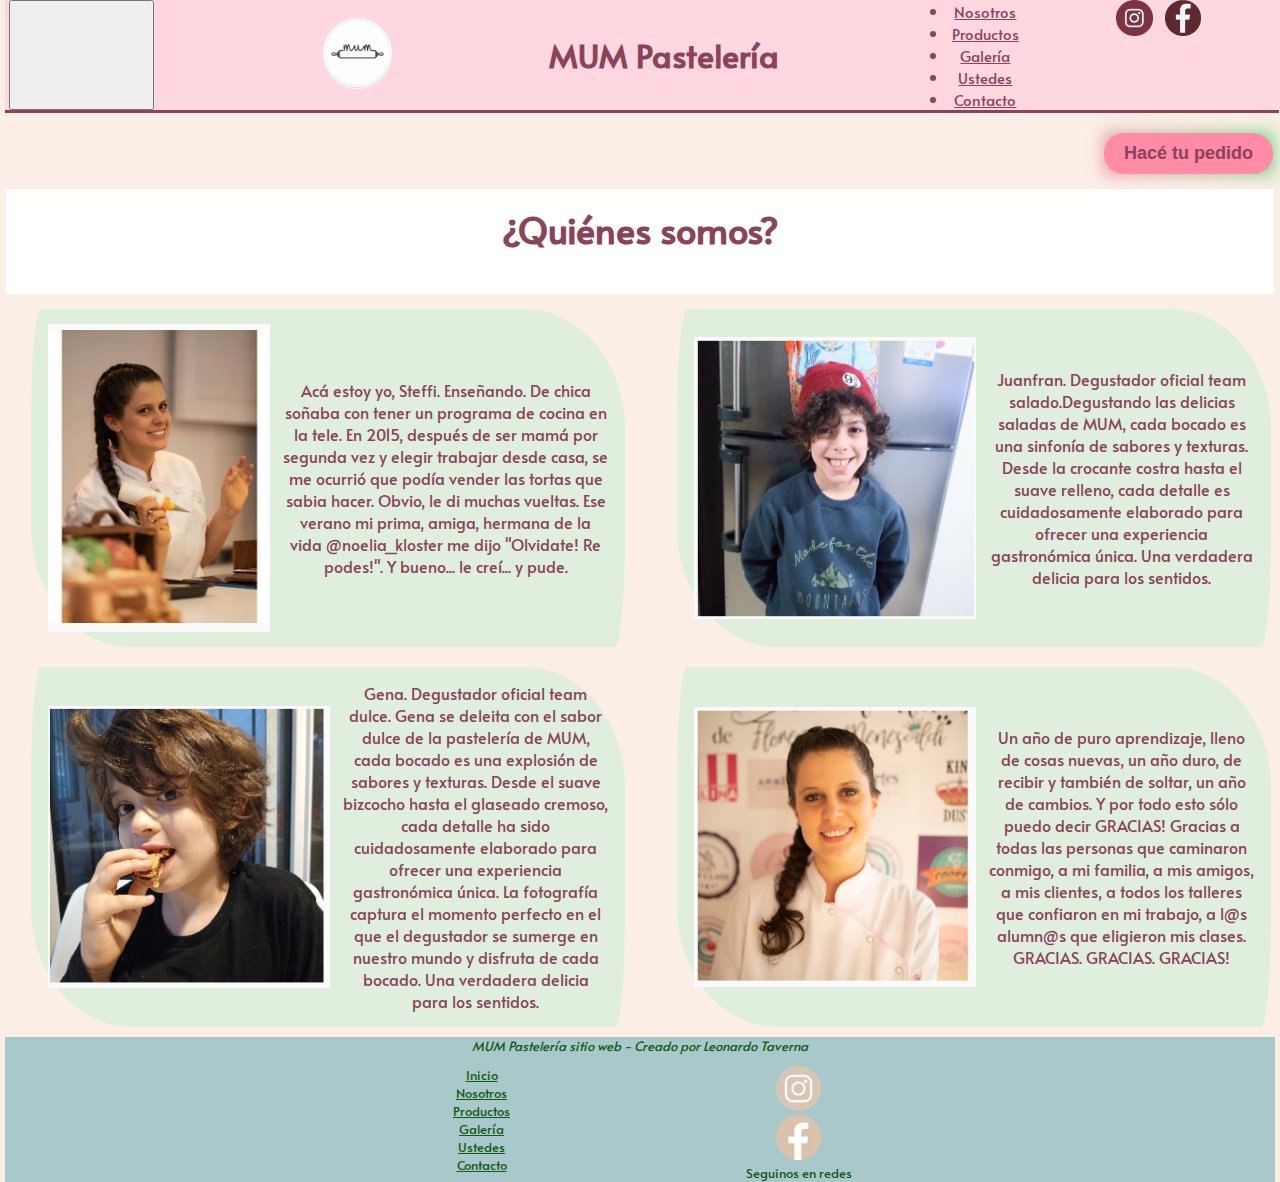
<file: nosotros.html>
<!DOCTYPE html>
<html lang="en">
    <head>
        
        <meta charset="UTF-8">
        <meta http-equiv="X-UA-Compatible" content="IE=edge">
        <meta name="viewport" content="width=device-width, initial-scale=1.0">
        <title>MUM Pastelería - Nosotros</title>
        <meta name="description" content="Somos Mum Pastelería. Nuestro equipo de trabajo te brindará la mejor atención.">
        <meta name="keywords" content="pasteleria,pasteleria dulce,pasteleria salada,tortas,alfajores,budines,cookies,eventos,mausi sebess">
        <link rel="stylesheet" href="https://cdnjs.cloudflare.com/ajax/libs/animate.css/4.1.1/animate.min.css">
        <link rel="shortcut icon" href="assets/img/mumlogo.png">
        <link rel="stylesheet" href="assets/scss/main.css">
        <link rel="preconnect" href="https://fonts.googleapis.com">
        <link rel="preconnect" href="https://fonts.gstatic.com" crossorigin>
        <link href="https://fonts.googleapis.com/css2?family=Alata&family=Exo+2:wght@100&display=swap" rel="stylesheet">
        <link rel="stylesheet" href="https://cdnjs.cloudflare.com/ajax/libs/font-awesome/4.7.0/css/font-awesome.min.css">
        <link href="https://cdn.jsdelivr.net/npm/bootstrap@5.3.0-alpha1/dist/css/bootstrap.min.css" rel="stylesheet" integrity="sha384-GLhlTQ8iRABdZLl6O3oVMWSktQOp6b7In1Zl3/Jr59b6EGGoI1aFkw7cmDA6j6gD" crossorigin="anonymous">
        <script src="https://cdn.jsdelivr.net/npm/bootstrap@5.3.0-alpha1/dist/js/bootstrap.bundle.min.js" integrity="sha384-w76AqPfDkMBDXo30jS1Sgez6pr3x5MlQ1ZAGC+nuZB+EYdgRZgiwxhTBTkF7CXvN" crossorigin="anonymous"></script>
    </head>
    

    <body class="index_body">

        <header>
            <nav class="navbar navbar-expand-lg bg-body-tertiary">
        
                <div class="container-fluid">
                    <button class="navbar-toggler" type="button" data-bs-toggle="collapse" data-bs-target="#navbarTogglerDemo03"
                        aria-controls="navbarTogglerDemo03" aria-expanded="false" aria-label="Toggle navigation">
                        <span class="navbar-toggler-icon"></span>
                    </button>
        
                    <div class="logotipo animate__animated animate__bounceInRight">
                        <a href="index.html"><img class="logo" src="assets/img/mumlogo.png" alt="Logo Mum palo de amasar"></a>
                        <h1>MUM Pastelería</h1>
                    </div>

                    <div class="collapse navbar-collapse" id="navbarTogglerDemo03">
                        <ul class="navbar-nav me-auto mb-2 mb-lg-0">
                            
                            <li class="nav-item">
                                <a class="nav-link" href="nosotros.html">Nosotros</a>
                                </li>
                            <li class="nav-item">
                                <a class="nav-link" href="productos.html">Productos</a>
                            </li>
                            <li class="nav-item">
                                <a class="nav-link" href="galeria.html">Galería</a>
                            </li>
                            <li class="nav-item">
                                <a class="nav-link" href="ustedes.html">Ustedes</a>
                            </li>
                            <li class="nav-item">
                                <a class="nav-link" href="contacto.html">Contacto</a>
                            </li>
                        </ul>
                    </div>

                    <div class="redes">
                        <a href="https://www.instagram.com/mum.pasteleria/" target="_blank" rel="noopener noreferrer"><img id="logoredes" src="assets/img/logoinstagram_burgundy.png" alt="Logo Instagram"></a>
                        <a href="https://www.facebook.com/mumpasteleria" target="_blank" rel="noopener noreferrer"><img id="logoredes" src="assets/img/logofacebook_burgundy.png" alt="Logo Facebook"></a>
                    </div>
                </div>
            </nav>
        </header>

        <div class="boton-pedidos">
            <button>
                Hacé tu pedido
            </button>
        </div>

        <div class="titulo">
            <h2>¿Quiénes somos?</h2>
        </div>

        <main id="quienes_somos">
                       
            <div id="quienes_somos--foto">
                <img class="foto_quienes" src="assets/img/quienessomos1.png" alt="Foto Steffi">
                <p class="quienes_somos--foto--p">Acá estoy yo, Steffi. Enseñando. De chica soñaba con tener un programa de cocina en la tele. En 2015, después de ser mamá por segunda vez y elegir trabajar desde casa, se me ocurrió que podía vender las tortas que sabia hacer. Obvio, le di muchas vueltas. Ese verano mi prima, amiga, hermana de la vida @noelia_kloster me dijo "Olvidate! Re podes!". Y bueno... le creí... y pude.</p>
            </div>
        
            <div id="quienes_somos--foto">
                <img class="foto_quienes" src="assets/img/quienessomos2.png" alt="Foto Juanfran">
                <p class="quienes_somos--foto--p">Juanfran. Degustador oficial team salado.Degustando las delicias saladas de MUM, cada bocado es una sinfonía de sabores y texturas. Desde la crocante costra hasta el suave relleno, cada detalle es cuidadosamente elaborado para ofrecer una experiencia gastronómica única. Una verdadera delicia para los sentidos.</p>
            </div>

            <div id="quienes_somos--foto">
                <img class="foto_quienes" src="assets/img/quienessomos3.png" alt="Foto Gena">
                <p class="quienes_somos--foto--p">Gena. Degustador oficial team dulce. Gena se deleita con el sabor dulce de la pastelería de MUM, cada bocado es una explosión de sabores y texturas. Desde el suave bizcocho hasta el glaseado cremoso, cada detalle ha sido cuidadosamente elaborado para ofrecer una experiencia gastronómica única. La fotografía captura el momento perfecto en el que el degustador se sumerge en nuestro mundo y disfruta de cada bocado. Una verdadera delicia para los sentidos.</p>
            </div>

            <div id="quienes_somos--foto">
                <img class="foto_quienes" src="assets/img/quienessomos4.png" alt="Foto Steffi2">
                <p class="quienes_somos--foto--p">Un año de puro aprendizaje, lleno de cosas nuevas, un año duro, de recibir y también de soltar, un año de cambios. Y por todo esto sólo puedo decir GRACIAS! Gracias a todas las personas que caminaron conmigo, a mi familia, a mis amigos, a mis clientes, a todos los talleres que confiaron en mi trabajo, a l@s alumn@s que eligieron mis clases. GRACIAS. GRACIAS. GRACIAS!</p>
            </div>
        
        </main>


        <footer>
            
            <p id="texto__footer"><i>MUM Pastelería sitio web - Creado por Leonardo Taverna</i></p>
                        
            <nav id="footer_navegador">
                <ul>
                    <li><a href="index.html">Inicio</a></li>
                    <li><a href="nosotros.html">Nosotros</a></li>
                    <li id="navegador__productos"><a href="productos.html">Productos</a></li>
                    <li><a href="galeria.html">Galería</a></li>
                    <li><a href="ustedes.html">Ustedes</a></li>
                    <li><a href="contacto.html">Contacto</a></li>
                </ul>
            </nav>    

            <div id="seguinosredes">
                <a href="https://www.instagram.com/mum.pasteleria/" target="_blank" rel="noopener noreferrer"><img class="logoredes" src="assets/img/logoinstagram.png" alt="Logo Instagram"></a>
                <a href="https://www.facebook.com/mumpasteleria" target="_blank" rel="noopener noreferrer"><img class="logoredes" src="assets/img/logofacebook.png" alt="Logo Facebook"></a>
                <p>Seguinos en redes</p>
            </div>

        </footer>

        <!-- <script src="https://cdn.jsdelivr.net/npm/bootstrap@5.2.3/dist/js/bootstrap.bundle.min.js" integrity="sha384-kenU1KFdBIe4zVF0s0G1M5b4hcpxyD9F7jL+jjXkk+Q2h455rYXK/7HAuoJl+0I4" crossorigin="anonymous"></script> 
        
        <script src="https://cdn.jsdelivr.net/npm/bootstrap@5.3.0-alpha1/dist/js/bootstrap.bundle.min.js" integrity="sha384-w76AqPfDkMBDXo30jS1Sgez6pr3x5MlQ1ZAGC+nuZB+EYdgRZgiwxhTBTkF7CXvN" crossorigin="anonymous"></script>-->


    </body>

</html>
</file>
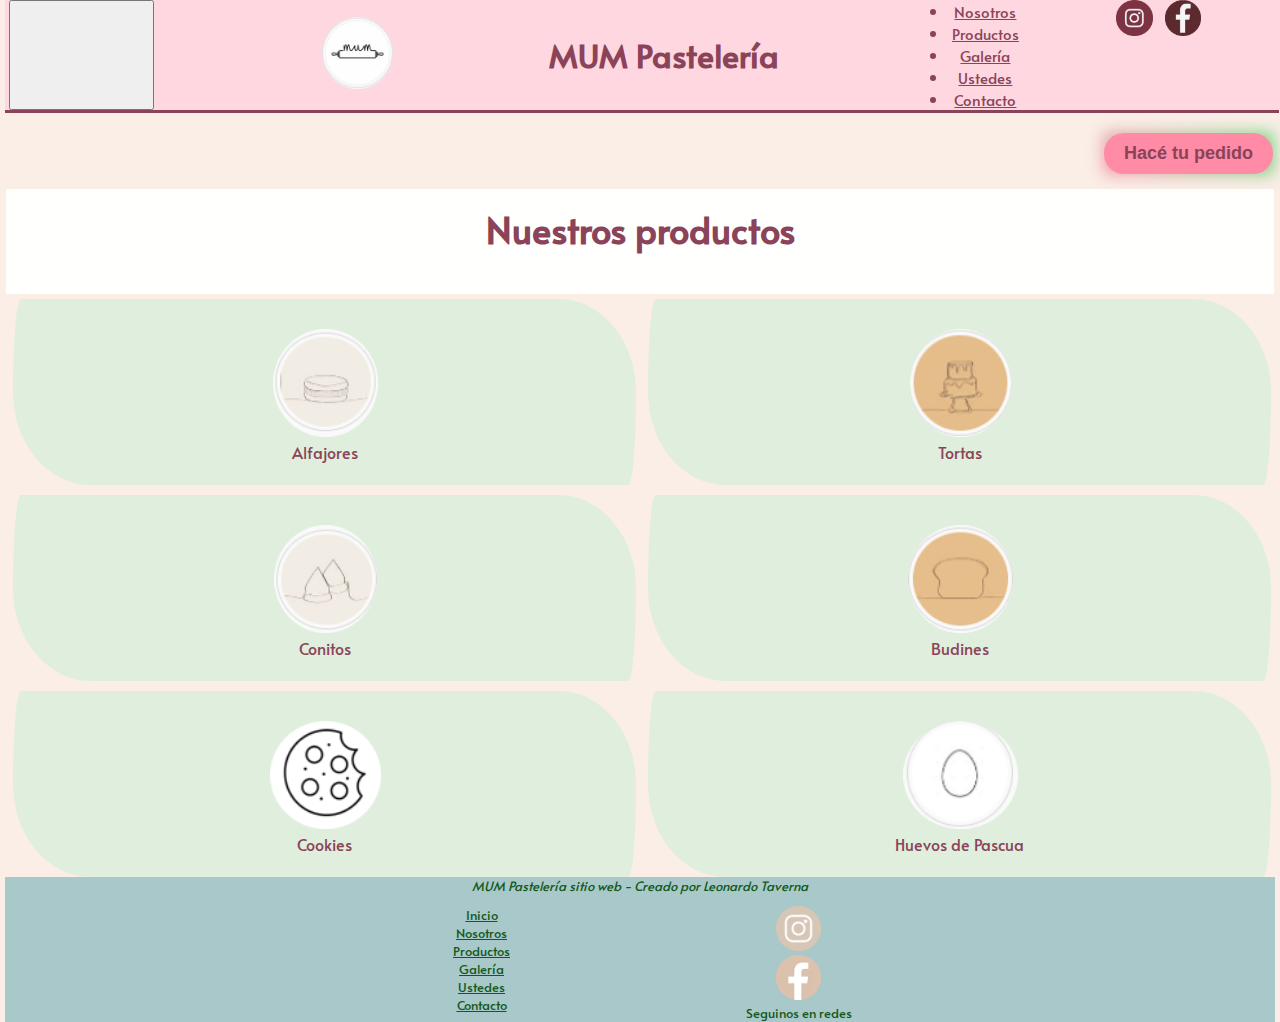
<file: productos.html>
<!DOCTYPE html>
<html lang="en">
    
    <head>     
        <meta charset="UTF-8">
        <meta http-equiv="X-UA-Compatible" content="IE=edge">
        <meta name="viewport" content="width=device-width, initial-scale=1.0">
        <title>MUM Pastelería - Productos</title>
        <meta name="description" content="Somos Mum Pastelería. Entrá a ver nuestros productos. Hacenos tu pedido.">
        <meta name="keywords" content="pasteleria,pasteleria dulce,pasteleria salada,tortas,alfajores,budines,cookies,eventos,mausi sebess">
        <link rel="stylesheet" href="https://cdnjs.cloudflare.com/ajax/libs/animate.css/4.1.1/animate.min.css">
        <link rel="shortcut icon" href="assets/img/mumlogo.png">
        <link rel="stylesheet" href="assets/scss/main.css">
        <link rel="preconnect" href="https://fonts.googleapis.com">
        <link rel="preconnect" href="https://fonts.gstatic.com" crossorigin>
        <link href="https://fonts.googleapis.com/css2?family=Alata&family=Exo+2:wght@100&display=swap" rel="stylesheet">
        <link rel="stylesheet" href="https://cdnjs.cloudflare.com/ajax/libs/font-awesome/4.7.0/css/font-awesome.min.css">
        <link href="https://cdn.jsdelivr.net/npm/bootstrap@5.3.0-alpha1/dist/css/bootstrap.min.css" rel="stylesheet" integrity="sha384-GLhlTQ8iRABdZLl6O3oVMWSktQOp6b7In1Zl3/Jr59b6EGGoI1aFkw7cmDA6j6gD" crossorigin="anonymous">
        <script src="https://cdn.jsdelivr.net/npm/bootstrap@5.3.0-alpha1/dist/js/bootstrap.bundle.min.js" integrity="sha384-w76AqPfDkMBDXo30jS1Sgez6pr3x5MlQ1ZAGC+nuZB+EYdgRZgiwxhTBTkF7CXvN" crossorigin="anonymous"></script>
    </head>


    <body class="index_body">

        <header>
            <nav class="navbar navbar-expand-lg bg-body-tertiary">
        
                <div class="container-fluid">
                    <button class="navbar-toggler" type="button" data-bs-toggle="collapse" data-bs-target="#navbarTogglerDemo03"
                        aria-controls="navbarTogglerDemo03" aria-expanded="false" aria-label="Toggle navigation">
                        <span class="navbar-toggler-icon"></span>
                    </button>
        
                    <div class="logotipo animate__animated animate__bounceInRight">
                        <a href="index.html"><img class="logo" src="assets/img/mumlogo.png" alt="Logo Mum palo de amasar"></a>
                        <h1>MUM Pastelería</h1>
                    </div>

                    <div class="collapse navbar-collapse" id="navbarTogglerDemo03">
                        <ul class="navbar-nav me-auto mb-2 mb-lg-0">
                            
                            <li class="nav-item">
                                <a class="nav-link" href="nosotros.html">Nosotros</a>
                                </li>
                            <li class="nav-item">
                                <a class="nav-link" href="productos.html">Productos</a>
                            </li>
                            <li class="nav-item">
                                <a class="nav-link" href="galeria.html">Galería</a>
                            </li>
                            <li class="nav-item">
                                <a class="nav-link" href="ustedes.html">Ustedes</a>
                            </li>
                            <li class="nav-item">
                                <a class="nav-link" href="contacto.html">Contacto</a>
                            </li>
                        </ul>
                    </div>
                    
                    <div class="redes">
                        <a href="https://www.instagram.com/mum.pasteleria/" target="_blank" rel="noopener noreferrer"><img id="logoredes" src="assets/img/logoinstagram_burgundy.png" alt="Logo Instagram"></a>
                        <a href="https://www.facebook.com/mumpasteleria" target="_blank" rel="noopener noreferrer"><img id="logoredes" src="assets/img/logofacebook_burgundy.png" alt="Logo Facebook"></a>
                    </div>
                </div>
            </nav>            
        </header>
        
        <div class="boton-pedidos">
            <button>
                Hacé tu pedido
            </button>
        </div>
        
        <div class="titulo">
            <h2>Nuestros productos</h2>
        </div>
        
        <main class="productos">
                
            <section>
                <nav class="productos__nav">      
                    <ul>
                        <li class="prod1"><a href=""><img id="img__productos" src="assets/img/productos/alfajores.png" alt="icono alfajores"> <p>Alfajores</p></a></li>
                        <li class="prod1"><a href=""><img id="img__productos" src="assets/img/productos/tortas.png"  alt="icono torta"> <p>Tortas</p></a></li>
                        <li class="prod1"><a href=""><img id="img__productos" src="assets/img/productos/conitos.png" alt="icono conitos"> <p>Conitos</p></a></li>
                        <li class="prod2"><a href=""><img id="img__productos" src="assets/img/productos/budines.png" alt="icono budines"> <p>Budines</p></a></li>
                        <li class="prod2"><a href=""><img id="img__productos" src="assets/img/productos/cookies.png" alt="icono cookies"> <p>Cookies</p></a></li>
                        <li class="prod2"><a href=""><img id="img__productos" src="assets/img/productos/huevosdepascua.png" alt="icono huevos de pascua"> <p>Huevos de Pascua</p></a></li>
                    </ul>         
                </nav>
            </section>
        </main>



        <footer>
        
            <p id="texto__footer"><i>MUM Pastelería sitio web - Creado por Leonardo Taverna</i></p>
                        
            <nav id="footer_navegador">
                <ul>
                    <li><a href="index.html">Inicio</a></li>
                    <li><a href="nosotros.html">Nosotros</a></li>
                    <li id="navegador__productos"><a href="productos.html">Productos</a></li>
                    <li><a href="galeria.html">Galería</a></li>
                    <li><a href="ustedes.html">Ustedes</a></li>
                    <li><a href="contacto.html">Contacto</a></li>
                </ul>
            </nav>    

            <div id="seguinosredes">
                <a href="https://www.instagram.com/mum.pasteleria/" target="_blank" rel="noopener noreferrer"><img class="logoredes" src="assets/img/logoinstagram.png" alt="Logo Instagram"></a>
                <a href="https://www.facebook.com/mumpasteleria" target="_blank" rel="noopener noreferrer"><img class="logoredes" src="assets/img/logofacebook.png" alt="Logo Facebook"></a>
                <p>Seguinos en redes</p>
            </div>
        
        </footer>

    </body>

</html>
</file>
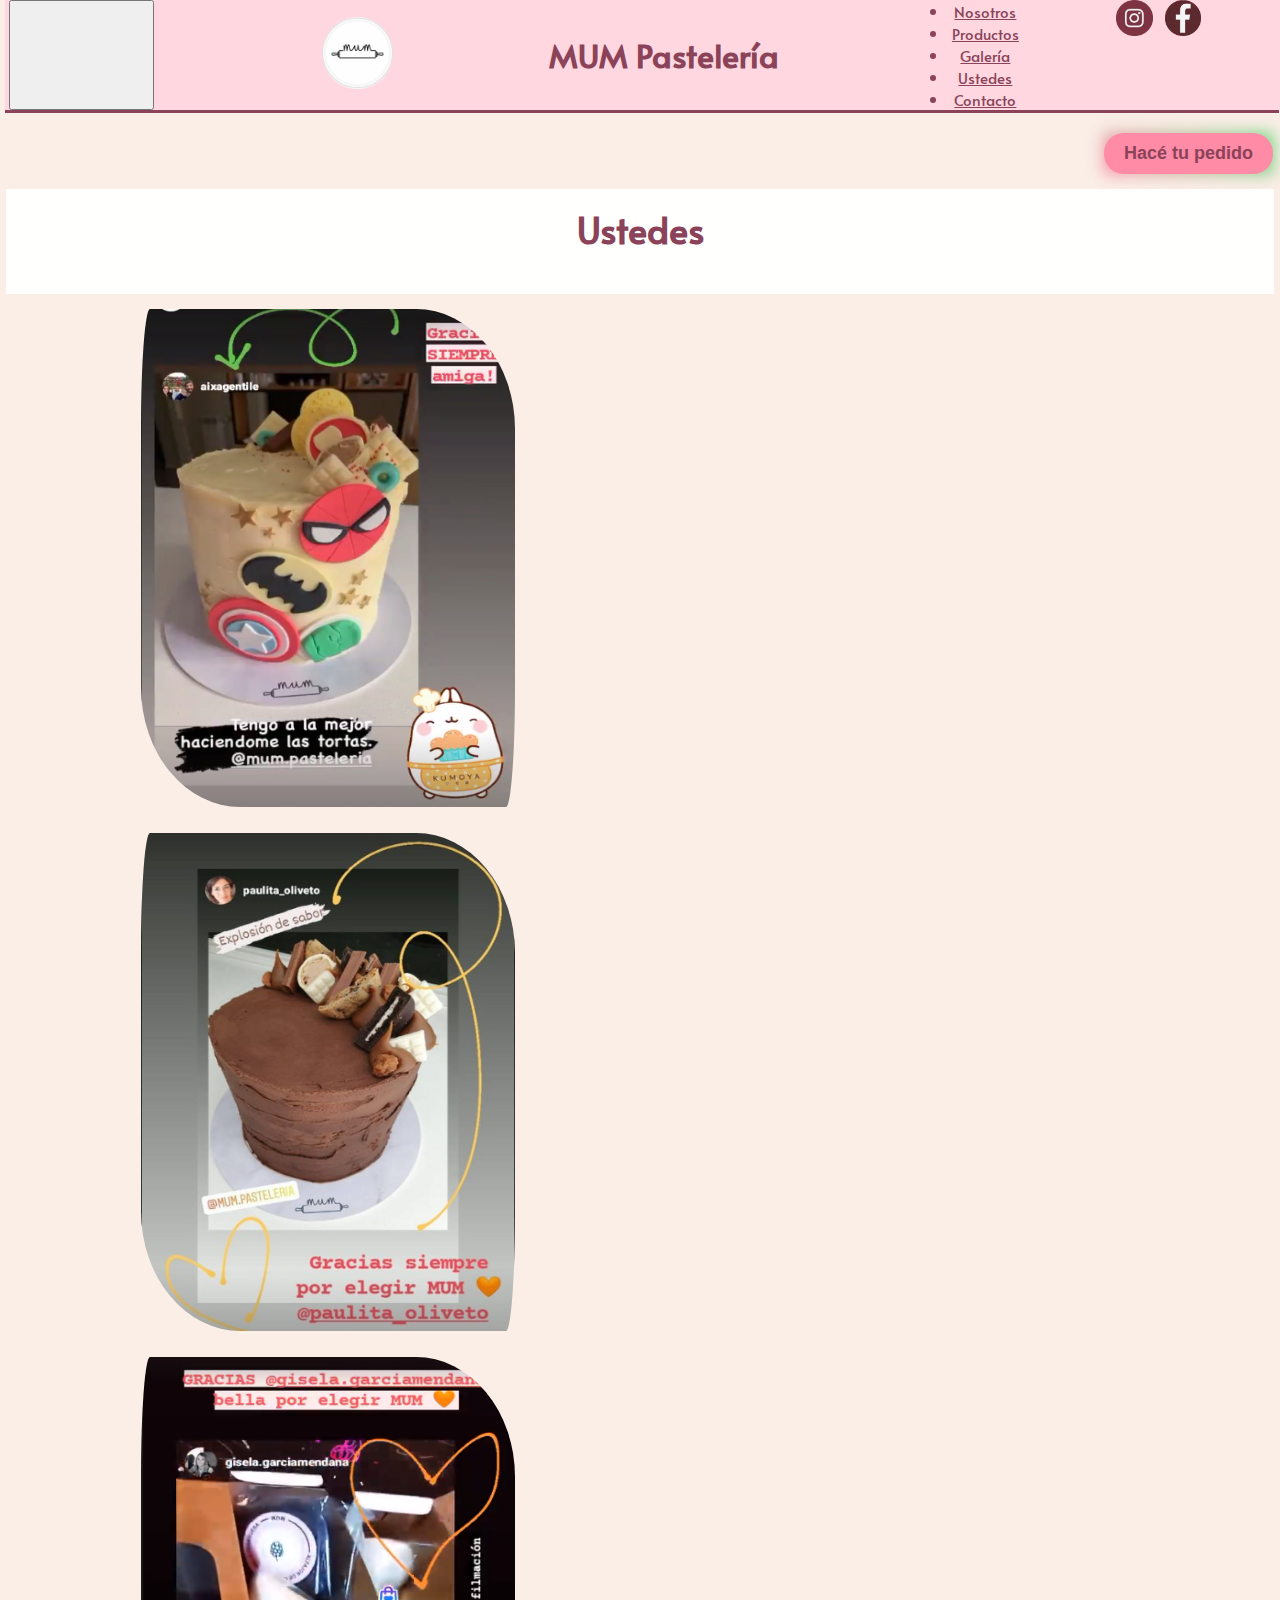
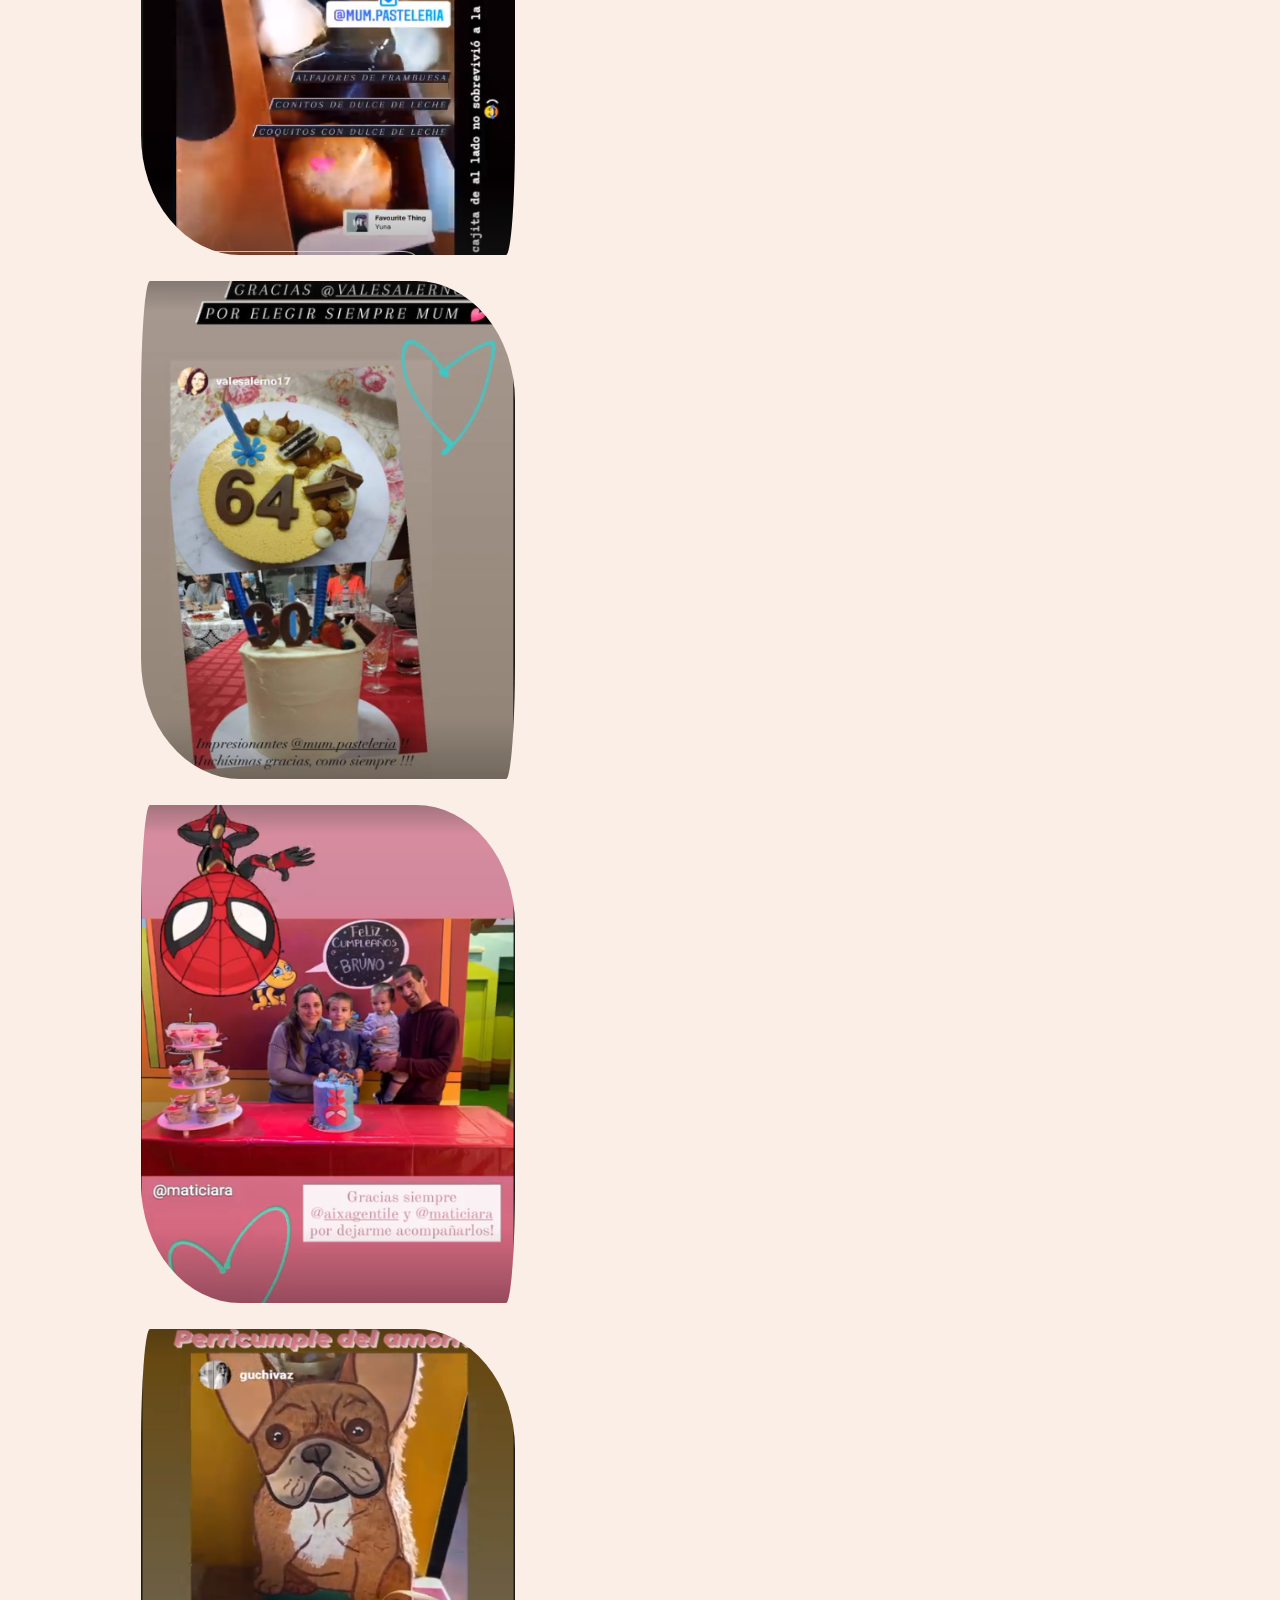
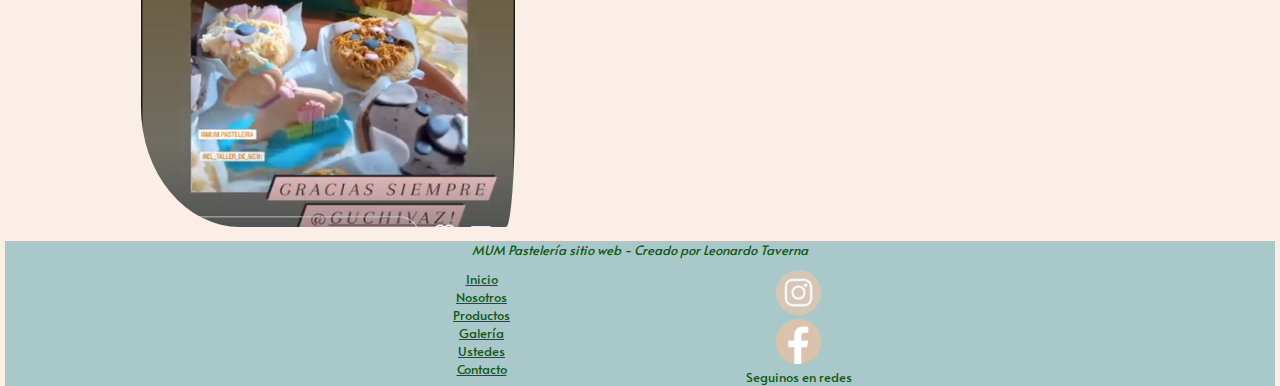
<file: ustedes.html>
<!DOCTYPE html>
<html lang="en">
    
    <head>
        <meta charset="UTF-8">
        <meta http-equiv="X-UA-Compatible" content="IE=edge">
        <meta name="viewport" content="width=device-width, initial-scale=1.0">
        <title>MUM Pastelería - Ustedes</title>
        <meta name="description" content="Somos Mum Pastelería. Ustedes nos eligieron y son parte de este sueño. Gracias!!">
        <meta name="keywords" content="pasteleria,pasteleria dulce,pasteleria salada,tortas,alfajores,budines,cookies,eventos,mausi sebess">
        <link rel="stylesheet" href="https://cdnjs.cloudflare.com/ajax/libs/animate.css/4.1.1/animate.min.css">
        <link rel="shortcut icon" href="assets/img/mumlogo.png">
        <link rel="stylesheet" href="assets/scss/main.css">
        <link rel="preconnect" href="https://fonts.googleapis.com">
        <link rel="preconnect" href="https://fonts.gstatic.com" crossorigin>
        <link href="https://fonts.googleapis.com/css2?family=Alata&family=Exo+2:wght@100&display=swap" rel="stylesheet">
        <link rel="stylesheet" href="https://cdnjs.cloudflare.com/ajax/libs/font-awesome/4.7.0/css/font-awesome.min.css">
        <link href="https://cdn.jsdelivr.net/npm/bootstrap@5.3.0-alpha1/dist/css/bootstrap.min.css" rel="stylesheet" integrity="sha384-GLhlTQ8iRABdZLl6O3oVMWSktQOp6b7In1Zl3/Jr59b6EGGoI1aFkw7cmDA6j6gD" crossorigin="anonymous">
        <script src="https://cdn.jsdelivr.net/npm/bootstrap@5.3.0-alpha1/dist/js/bootstrap.bundle.min.js" integrity="sha384-w76AqPfDkMBDXo30jS1Sgez6pr3x5MlQ1ZAGC+nuZB+EYdgRZgiwxhTBTkF7CXvN" crossorigin="anonymous"></script>
    </head>


    <body class="index_body">
        <header>
            <nav class="navbar navbar-expand-lg bg-body-tertiary">
        
                <div class="container-fluid">
                    <button class="navbar-toggler" type="button" data-bs-toggle="collapse" data-bs-target="#navbarTogglerDemo03"
                        aria-controls="navbarTogglerDemo03" aria-expanded="false" aria-label="Toggle navigation">
                        <span class="navbar-toggler-icon"></span>
                    </button>
        
                    <div class="logotipo animate__animated animate__bounceInRight">
                        <a href="index.html"><img class="logo" src="assets/img/mumlogo.png" alt="Logo Mum palo de amasar"></a>
                        <h1>MUM Pastelería</h1>
                    </div>
                    
                    <div class="collapse navbar-collapse" id="navbarTogglerDemo03">
                        <ul class="navbar-nav me-auto mb-2 mb-lg-0">
                            
                            <li class="nav-item">
                                <a class="nav-link" href="nosotros.html">Nosotros</a>
                                </li>
                            <li class="nav-item">
                                <a class="nav-link" href="productos.html">Productos</a>
                            </li>
                            <li class="nav-item">
                                <a class="nav-link" href="galeria.html">Galería</a>
                            </li>
                            <li class="nav-item">
                                <a class="nav-link" href="ustedes.html">Ustedes</a>
                            </li>
                            <li class="nav-item">
                                <a class="nav-link" href="contacto.html">Contacto</a>
                            </li>
                        </ul>
                    </div>

                    <div class="redes">
                        <a href="https://www.instagram.com/mum.pasteleria/" target="_blank" rel="noopener noreferrer"><img id="logoredes" src="assets/img/logoinstagram_burgundy.png" alt="Logo Instagram"></a>
                        <a href="https://www.facebook.com/mumpasteleria" target="_blank" rel="noopener noreferrer"><img id="logoredes" src="assets/img/logofacebook_burgundy.png" alt="Logo Facebook"></a>
                    </div>
                </div>
            </nav>
        </header>

        <div class="boton-pedidos">
            <button>
                Hacé tu pedido
            </button>
        </div>

        <div class="titulo">
            <h2>Ustedes</h2>
        </div>

        <main class="ustedes">   
            <div class="ustedes_">           
                <div class="ustedes_foto">
                    <img src="assets/img/Ustedes/img_1.png" alt="foto clientes">
                </div>
                <br>
                <div class="ustedes_foto">
                    <img src="assets/img/Ustedes/img_2.png" alt="foto clientes">
                </div>
                <br>
                <div class="ustedes_foto">
                    <img src="assets/img/Ustedes/img_3.png" alt="foto clientes">
                </div>
                <br>
                <div class="ustedes_foto">
                    <img src="assets/img/Ustedes/img_4.png" alt="foto clientes">
                </div>
                <br>
                <div class="ustedes_foto">
                    <img src="assets/img/Ustedes/img_5.png" alt="foto clientes">
                </div>
                <br>
                <div class="ustedes_foto">
                    <img src="assets/img/Ustedes/img_6.png" alt="foto clientes">
                </div>
            </div>
        </main>


        <footer>
                
            <p id="texto__footer"><i>MUM Pastelería sitio web - Creado por Leonardo Taverna</i></p>
                            
            <nav id="footer_navegador">
                <ul>
                    <li><a href="index.html">Inicio</a></li>
                    <li><a href="nosotros.html">Nosotros</a></li>
                    <li id="navegador__productos"><a href="productos.html">Productos</a></li>
                    <li><a href="galeria.html">Galería</a></li>
                    <li><a href="ustedes.html">Ustedes</a></li>
                    <li><a href="contacto.html">Contacto</a></li>
                </ul>
            </nav>    

            <div id="seguinosredes">
                <a href="https://www.instagram.com/mum.pasteleria/" target="_blank" rel="noopener noreferrer"><img class="logoredes" src="assets/img/logoinstagram.png" alt="Logo Instagram"></a>
                <a href="https://www.facebook.com/mumpasteleria" target="_blank" rel="noopener noreferrer"><img class="logoredes" src="assets/img/logofacebook.png" alt="Logo Facebook"></a>
                <p>Seguinos en redes</p>
            </div>
            
        </footer>

    </body>

</html>
</file>
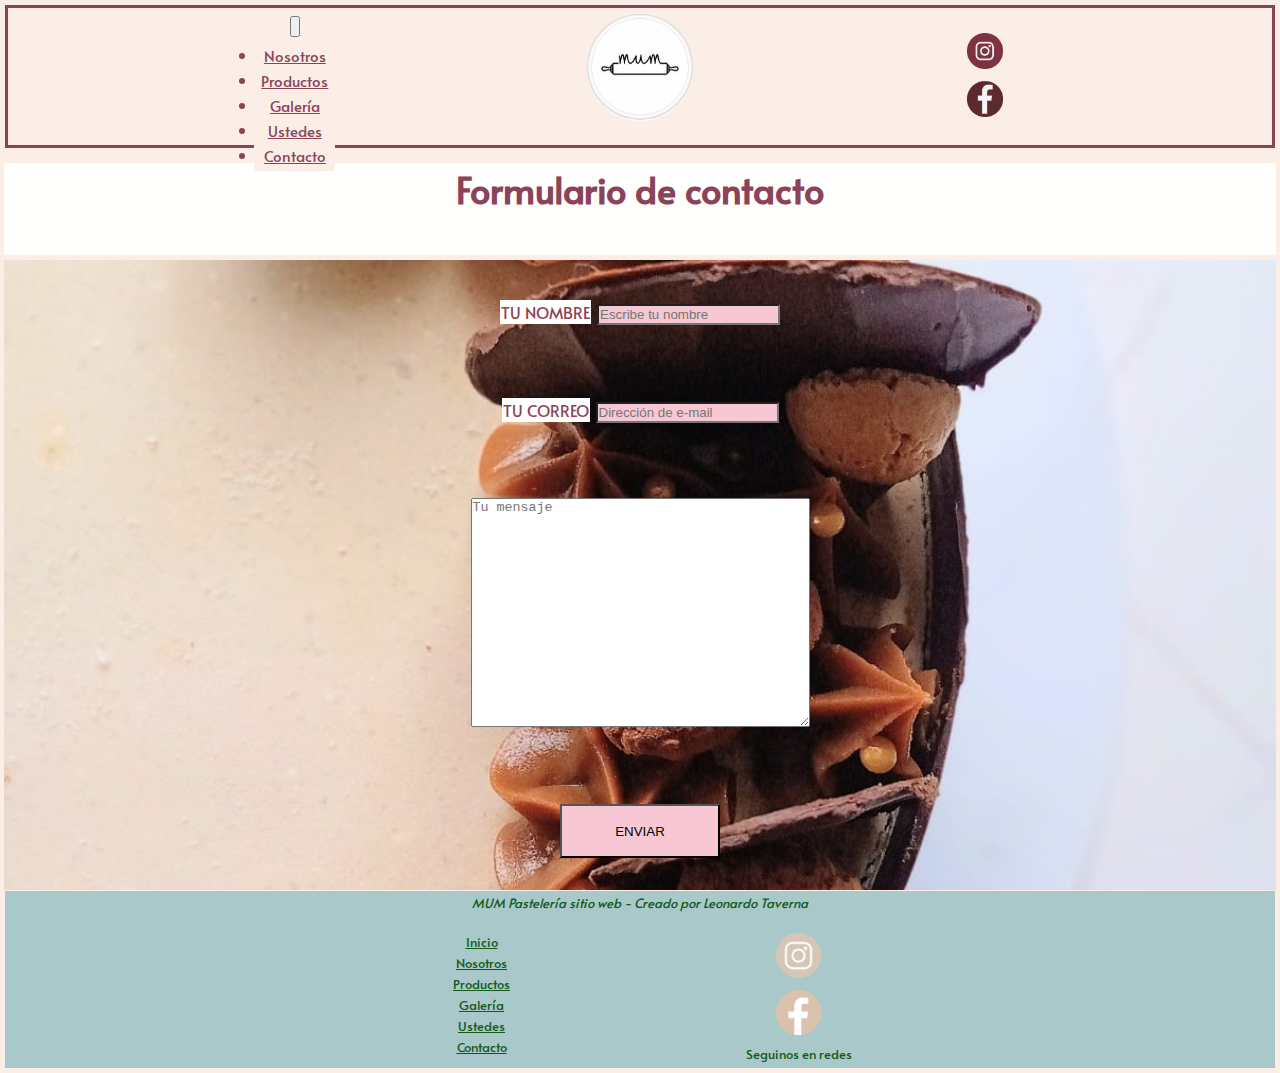
<file: SASS/contacto.html>
<!DOCTYPE html>
<html lang="en">
    
    <head>
        <meta charset="UTF-8">
        <meta http-equiv="X-UA-Compatible" content="IE=edge">
        <meta name="viewport" content="width=device-width, initial-scale=1.0">
        <title>MUM Pastelería - Contacto</title>
        <link rel="stylesheet" href="https://cdnjs.cloudflare.com/ajax/libs/animate.css/4.1.1/animate.min.css">
        <link rel="shortcut icon" href="assets/img/mumlogo.png">
        <link rel="stylesheet" href="assets/scss/main.css">
        <link rel="preconnect" href="https://fonts.googleapis.com">
        <link rel="preconnect" href="https://fonts.gstatic.com" crossorigin>
        <link href="https://fonts.googleapis.com/css2?family=Alata&family=Exo+2:wght@100&display=swap" rel="stylesheet">
        <link rel="stylesheet" href="https://cdnjs.cloudflare.com/ajax/libs/font-awesome/4.7.0/css/font-awesome.min.css">
        <link href="https://cdn.jsdelivr.net/npm/bootstrap@5.3.0-alpha1/dist/css/bootstrap.min.css" rel="stylesheet" integrity="sha384-GLhlTQ8iRABdZLl6O3oVMWSktQOp6b7In1Zl3/Jr59b6EGGoI1aFkw7cmDA6j6gD" crossorigin="anonymous">
    </head>


    <body class="index_body">

        <script src="https://cdn.jsdelivr.net/npm/bootstrap@5.2.3/dist/js/bootstrap.bundle.min.js" integrity="sha384-kenU1KFdBIe4zVF0s0G1M5b4hcpxyD9F7jL+jjXkk+Q2h455rYXK/7HAuoJl+0I4" crossorigin="anonymous"></script>
        
        <script src="https://cdn.jsdelivr.net/npm/bootstrap@5.3.0-alpha1/dist/js/bootstrap.bundle.min.js" integrity="sha384-w76AqPfDkMBDXo30jS1Sgez6pr3x5MlQ1ZAGC+nuZB+EYdgRZgiwxhTBTkF7CXvN" crossorigin="anonymous"></script>

        
        <header>
            
            <div class="logotipo animate__animated animate__bounceInRight">
                <a href="index.html"><img class="logo" src="assets/img/mumlogo.png" alt="Logo Mum palo de amasar"></a>
                <h1>MUM Pastelería</h1>
            </div>

            <!-- Menú hamburguesa -->
            <nav class="navbar navbar-expand-lg">
                <div class="container-fluid">
                <button class="navbar-toggler" type="button" data-bs-toggle="collapse" data-bs-target="#navbarTogglerDemo01" aria-controls="navbarTogglerDemo01" aria-expanded="false" aria-label="Toggle navigation">
                    <span class="navbar-toggler-icon"></span>
                </button>
                    <div class="collapse navbar-collapse" id="navbarTogglerDemo01">
                        <ul class="navbar-nav me-auto mb-2 mb-lg-0">
                            <li class="nav-item">
                                <a class="nav-link" href="nosotros.html">Nosotros</a>
                            </li>
                            <li class="nav-item">
                                <a class="nav-link" href="productos.html">Productos</a>
                            </li>
                            <li class="nav-item">
                                <a class="nav-link" href="galeria.html">Galería</a>
                            </li>
                            <li class="nav-item">
                                <a class="nav-link" href="ustedes.html">Ustedes</a>
                            </li>
                            <li class="nav-item">
                                <a class="nav-link" href="contacto.html">Contacto</a>
                            </li>
                        </ul>
                    </div>
                </div>
            </nav>

            <div id="redes">
                <a href="https://www.instagram.com/mum.pasteleria/" target="_blank" rel="noopener noreferrer"><img id="logoredes" src="assets/img/logoinstagram_burgundy.png" alt="Logo Instagram"></a>
                <a href="https://www.facebook.com/mumpasteleria" target="_blank" rel="noopener noreferrer"><img id="logoredes" src="assets/img/logofacebook_burgundy.png" alt="Logo Facebook"></a>
            </div>
                        
        </header>

        <h2>Formulario de contacto</h2>


        <main class="contacto">
            <section id="formulario__contacto">
                        
                <form action="">
                    <div id="nombre">
                        <label for="">TU NOMBRE</label>
                        <input type="text" placeholder="Escribe tu nombre">
                    </div>
                    
                    <div id="correo">
                        <label for="">TU CORREO</label>
                        <input type="email" placeholder="Dirección de e-mail">
                    </div>
                    
                    <div id="mensaje">
                        <textarea placeholder="Tu mensaje" id="" cols="40" rows="15"></textarea>
                    </div>
                        
                    <input type="submit" value="ENVIAR" name="" id="boton_enviar">
                </form> 
            </section>
        </main>


        <footer>
                
            <p id="texto__footer"><i>MUM Pastelería sitio web - Creado por Leonardo Taverna</i></p>
                            
            <nav id="footer_navegador">
                <ul>
                    <li><a href="index.html">Inicio</a></li>
                    <li><a href="nosotros.html">Nosotros</a></li>
                    <li id="navegador__productos"><a href="productos.html">Productos</a></li>
                    <li><a href="galeria.html">Galería</a></li>
                    <li><a href="ustedes.html">Ustedes</a></li>
                    <li><a href="contacto.html">Contacto</a></li>
                </ul>
            </nav>    

            <div id="seguinosredes">
                <a href="https://www.instagram.com/mum.pasteleria/" target="_blank" rel="noopener noreferrer"><img class="logoredes" src="assets/img/logoinstagram.png" alt="Logo Instagram"></a>
                <a href="https://www.facebook.com/mumpasteleria" target="_blank" rel="noopener noreferrer"><img class="logoredes" src="assets/img/logofacebook.png" alt="Logo Facebook"></a>
                <p>Seguinos en redes</p>
            </div> 
        </footer>
    </body>
</html>
</file>
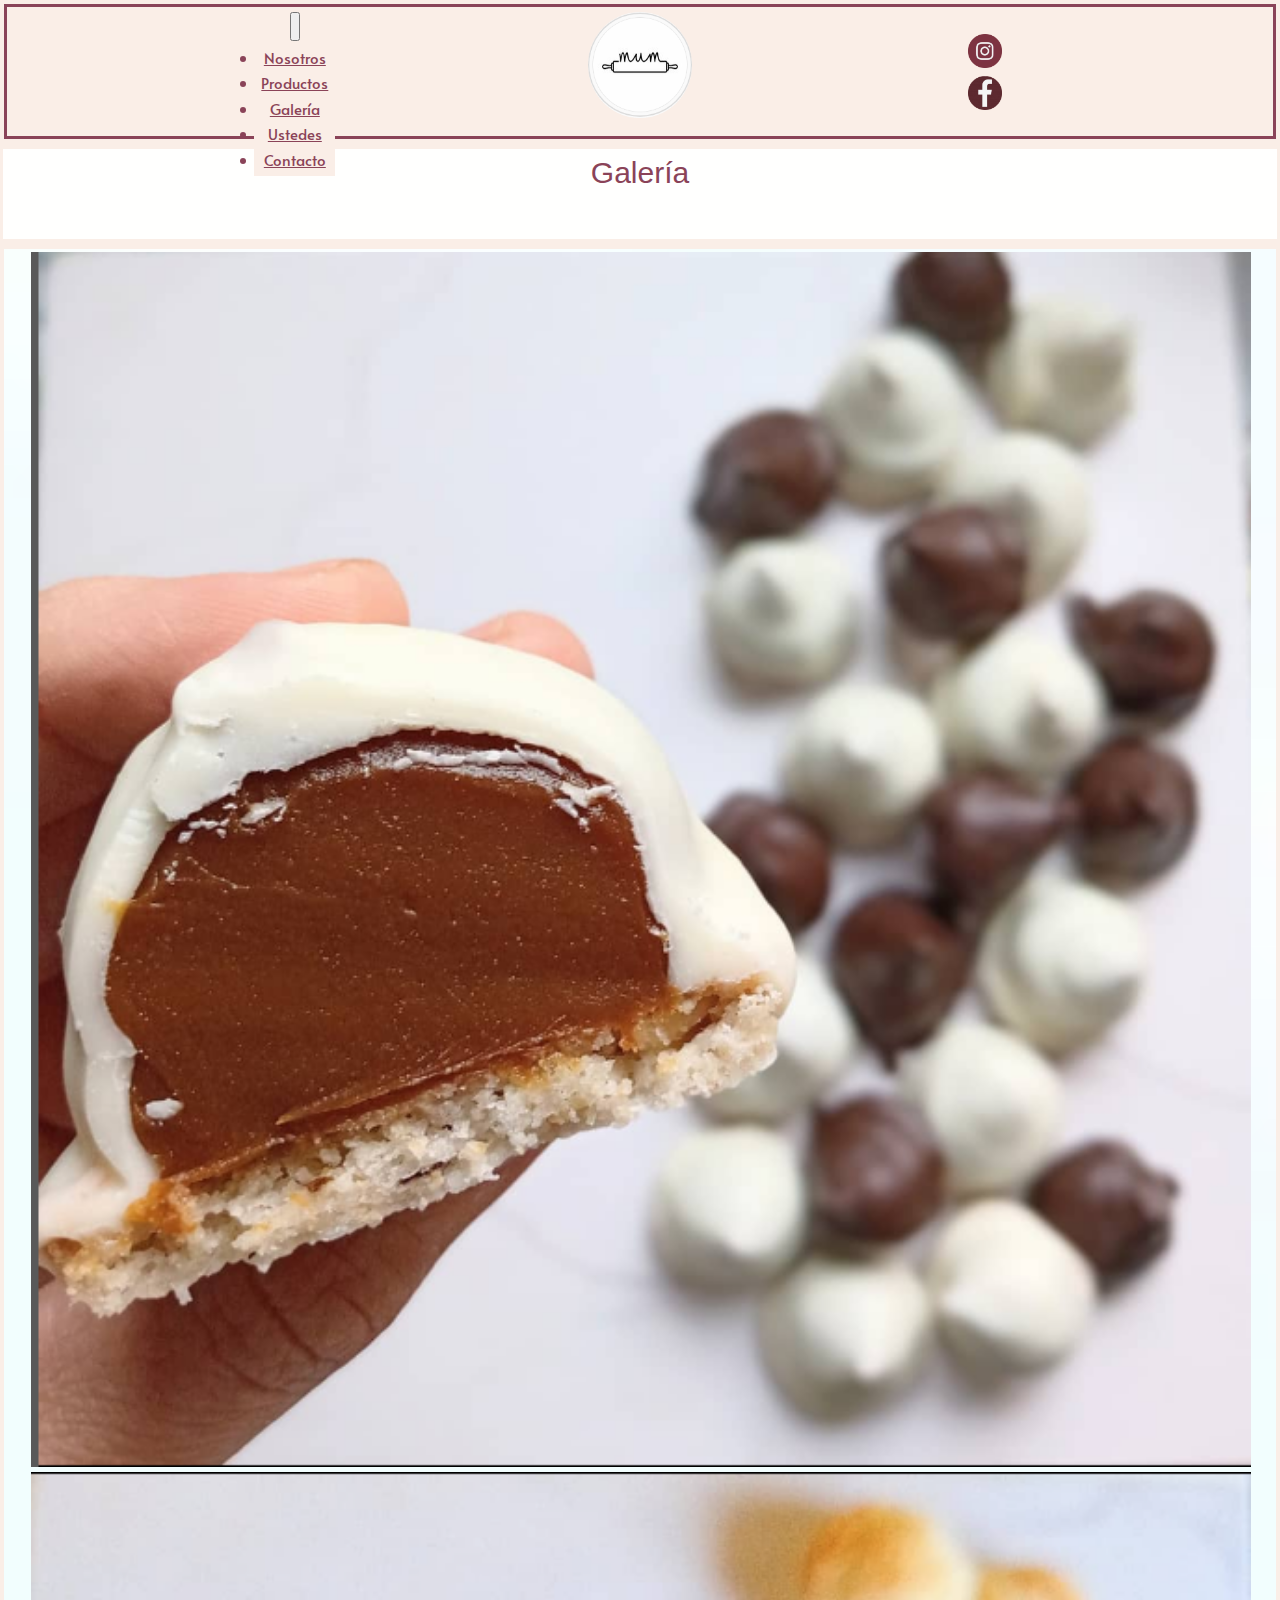
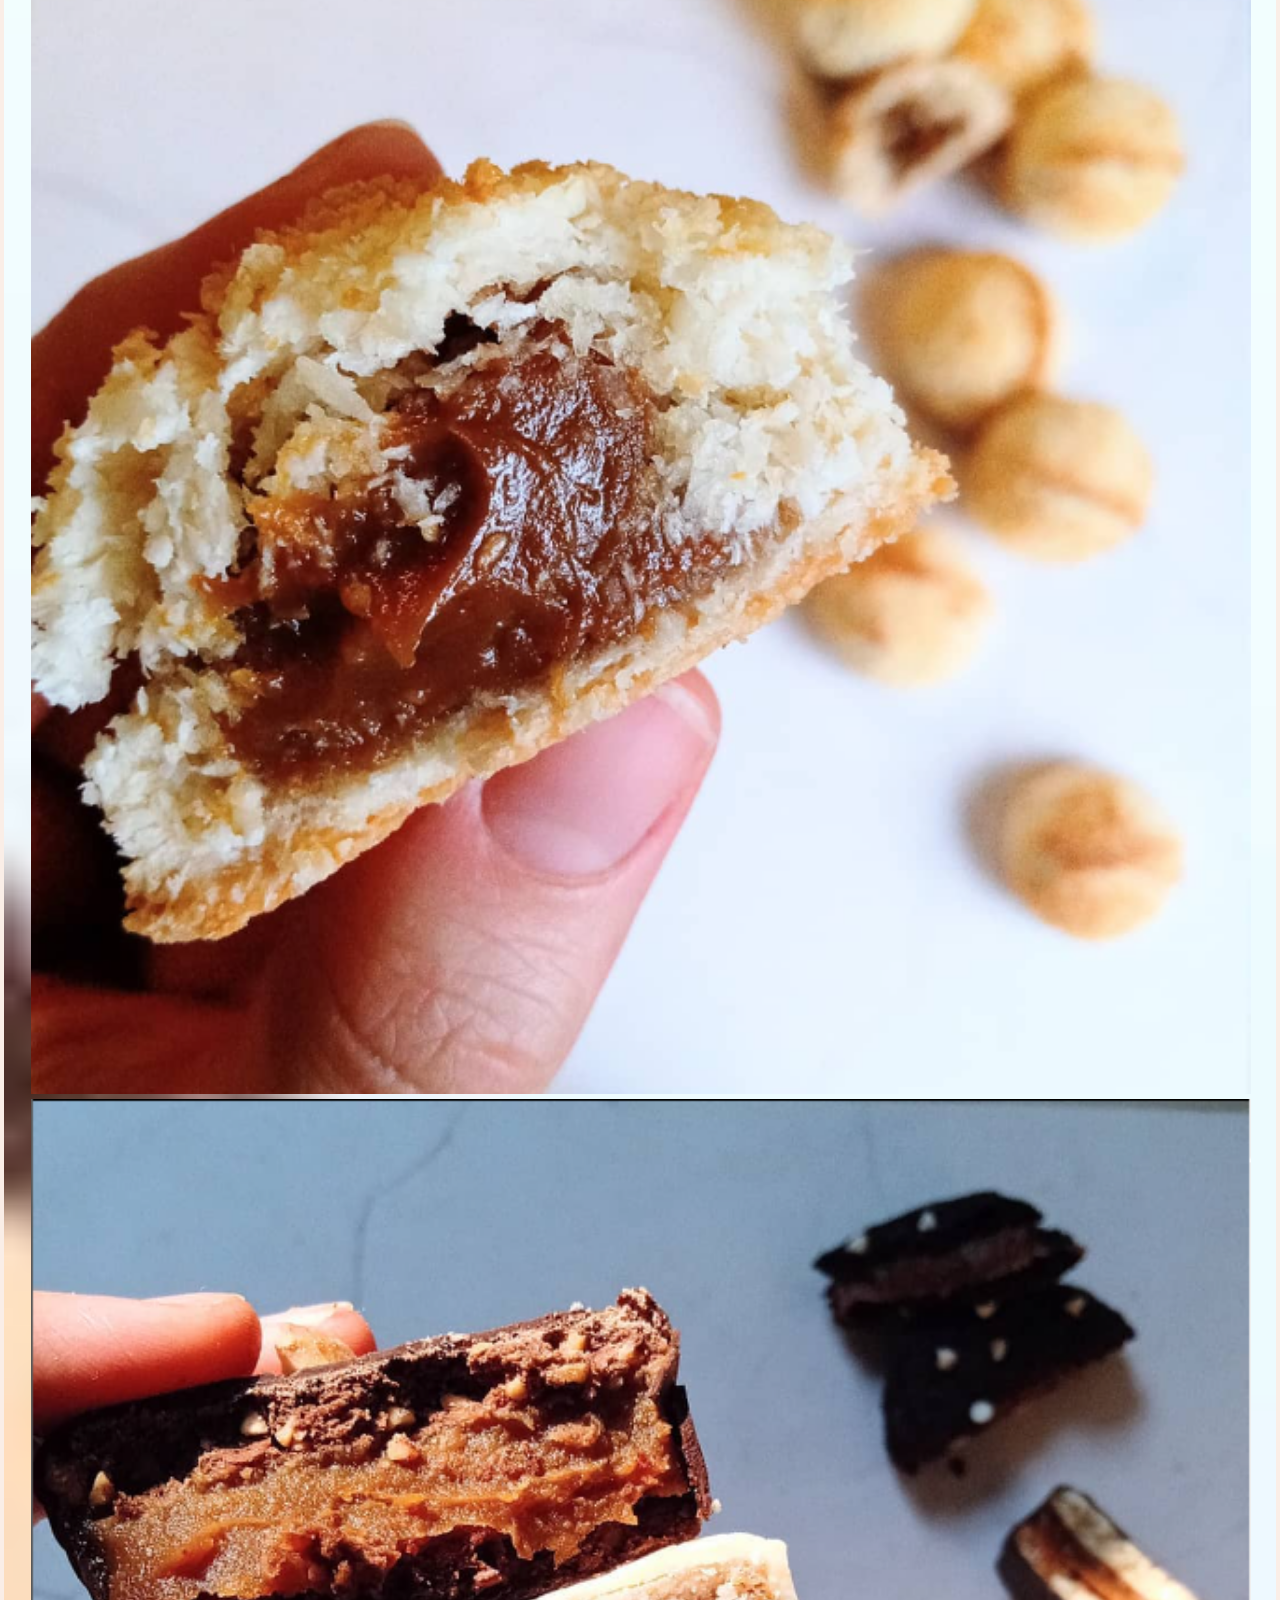
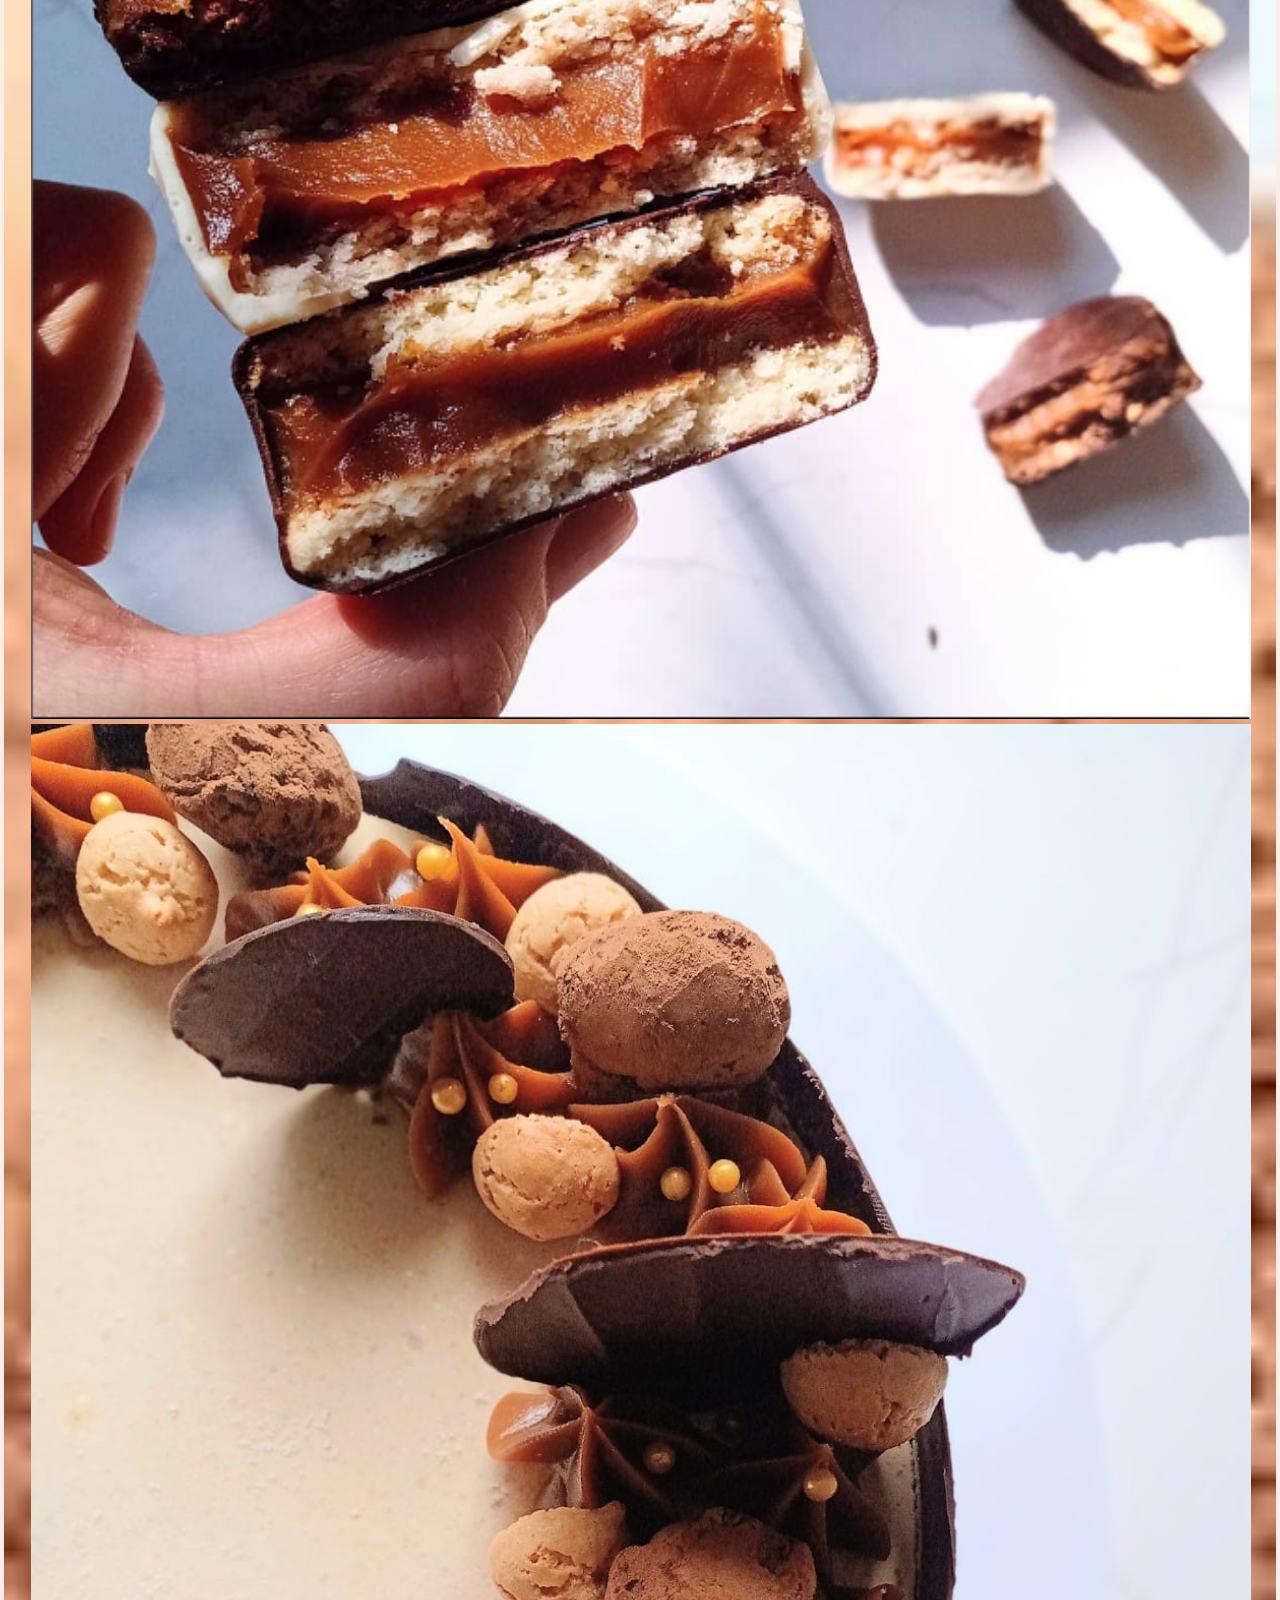
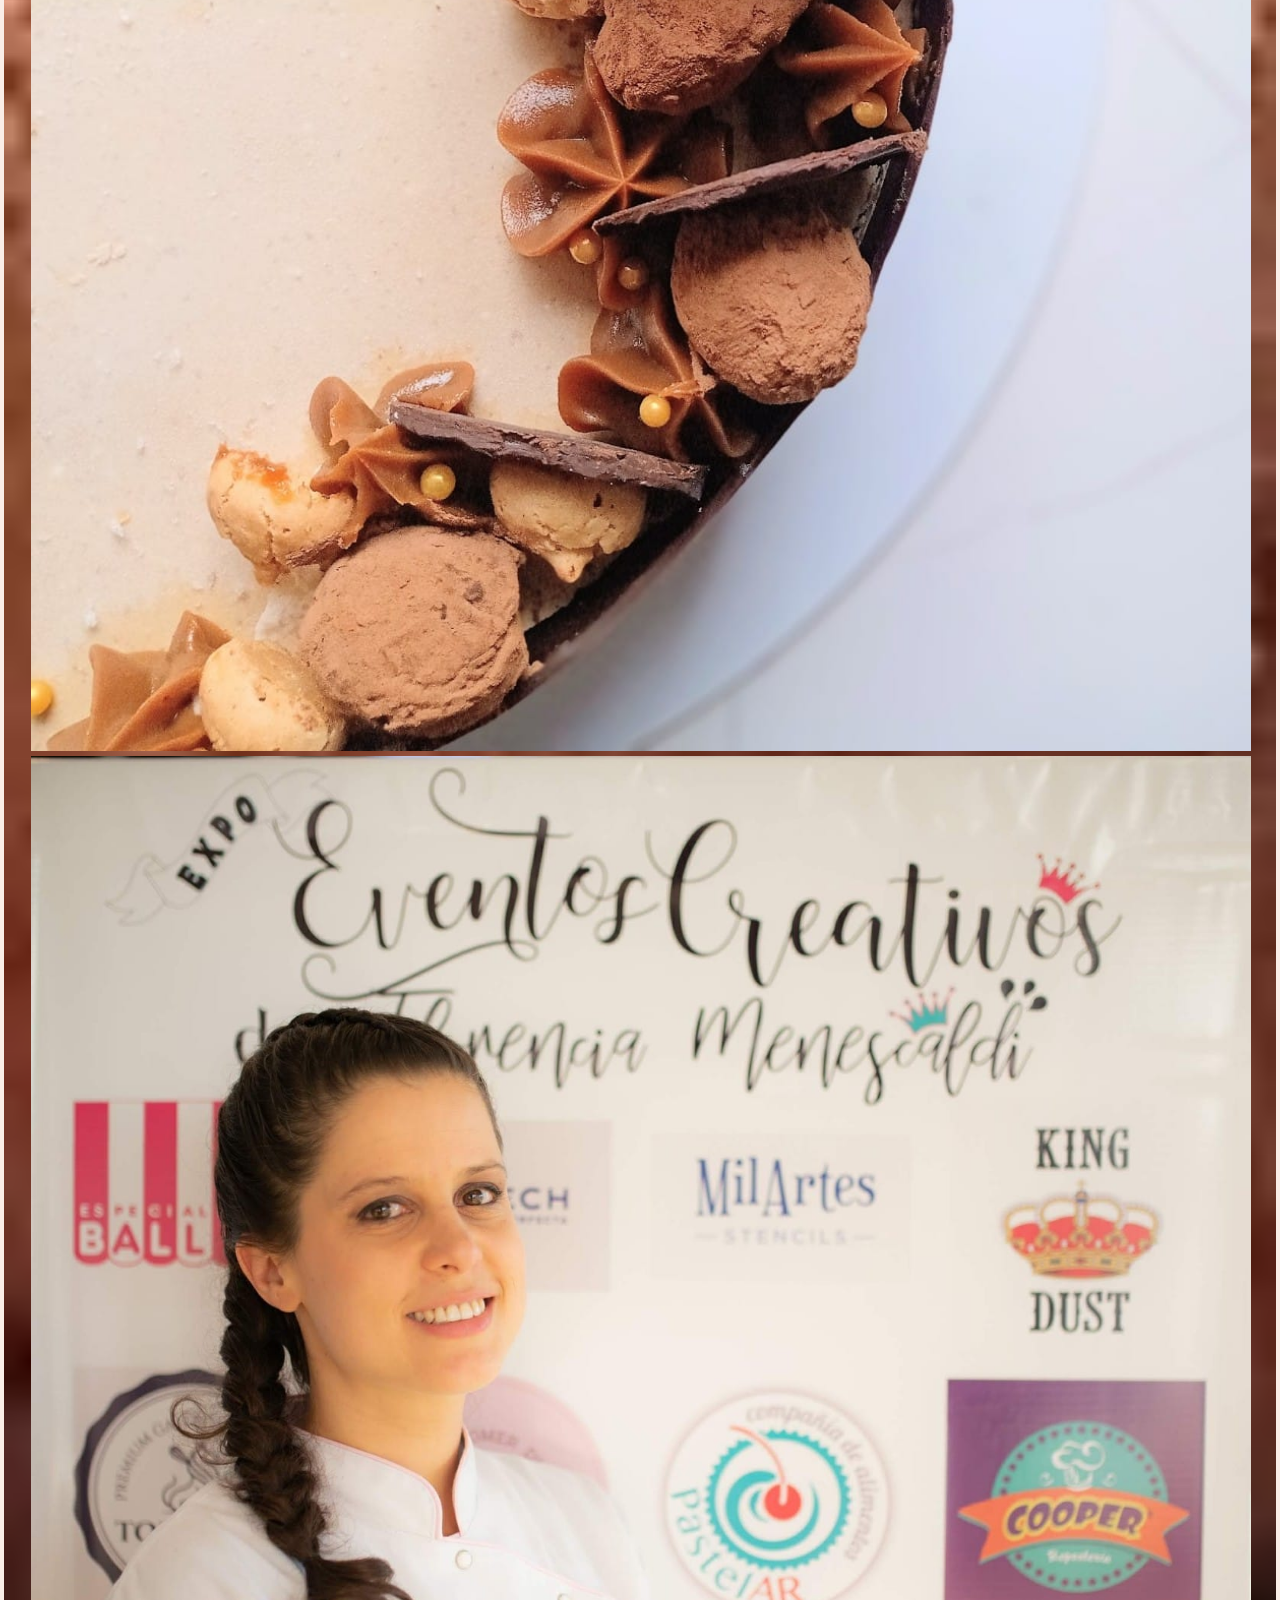
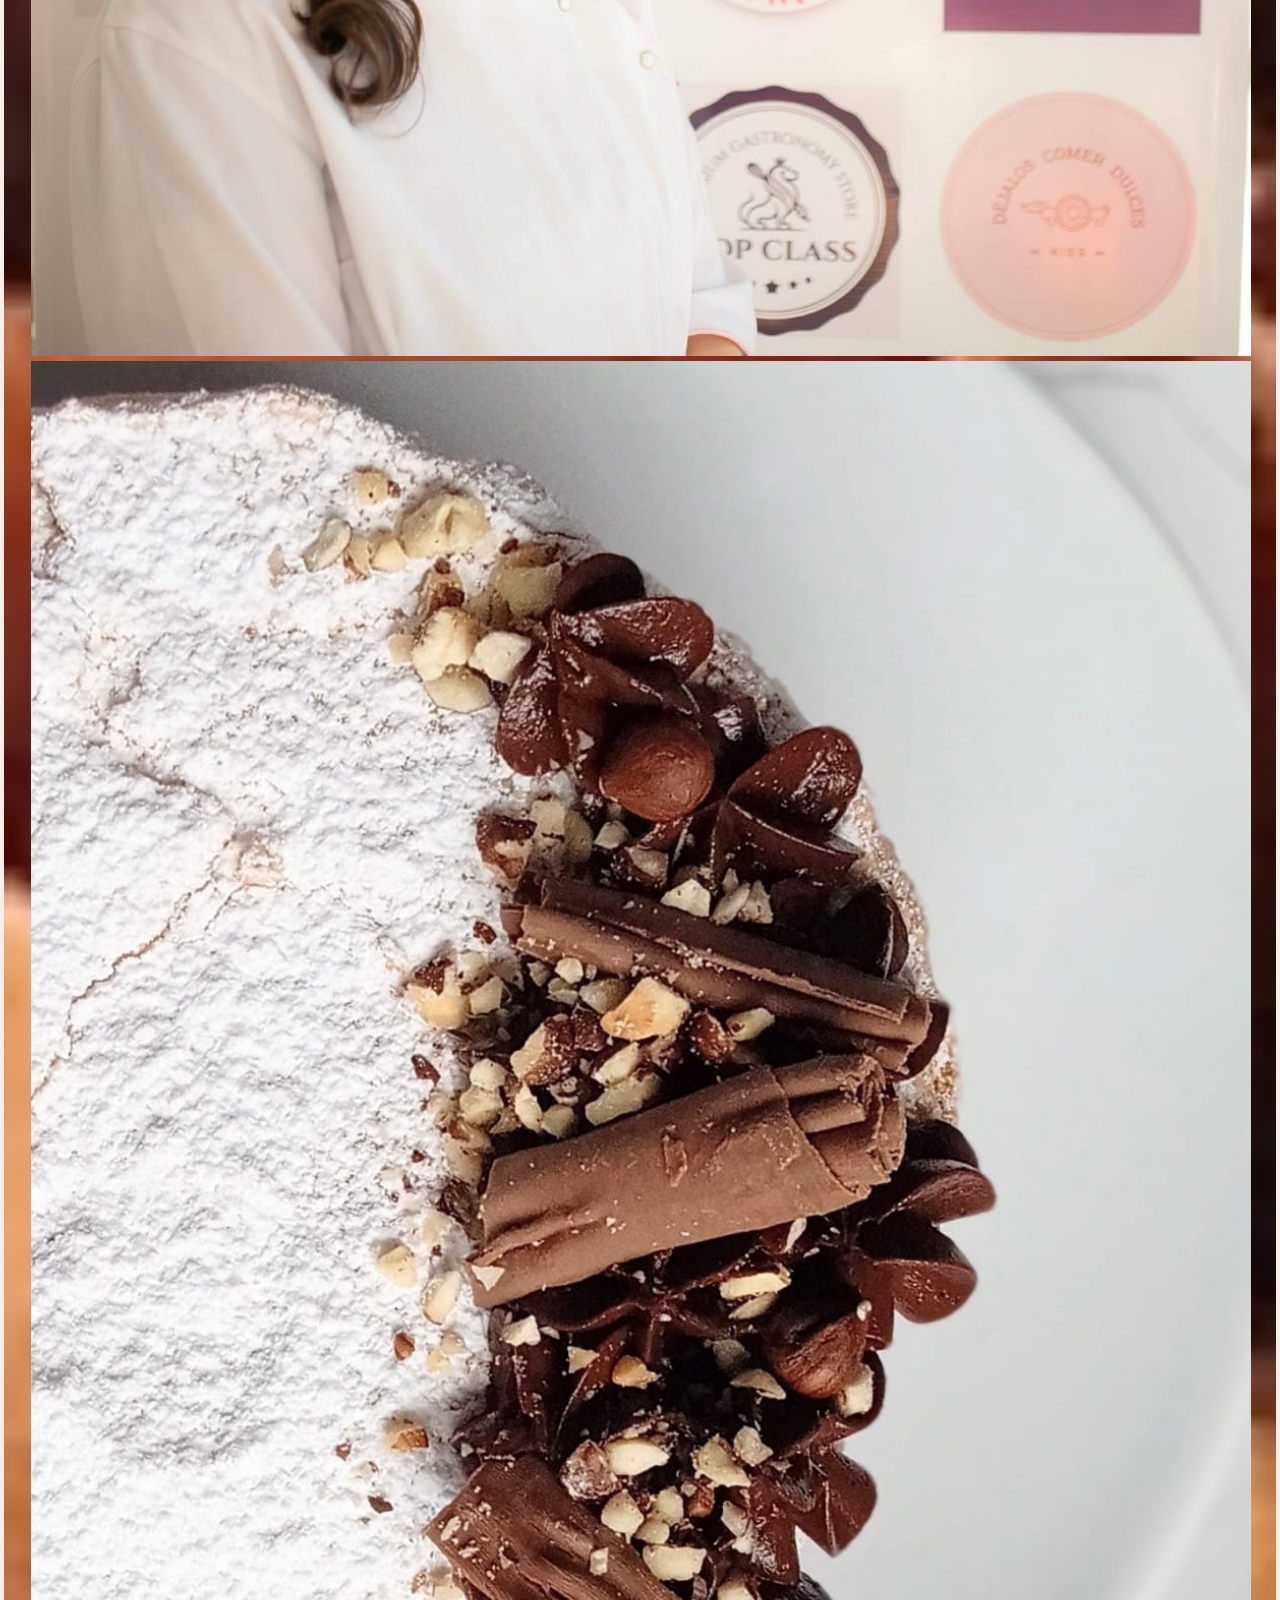
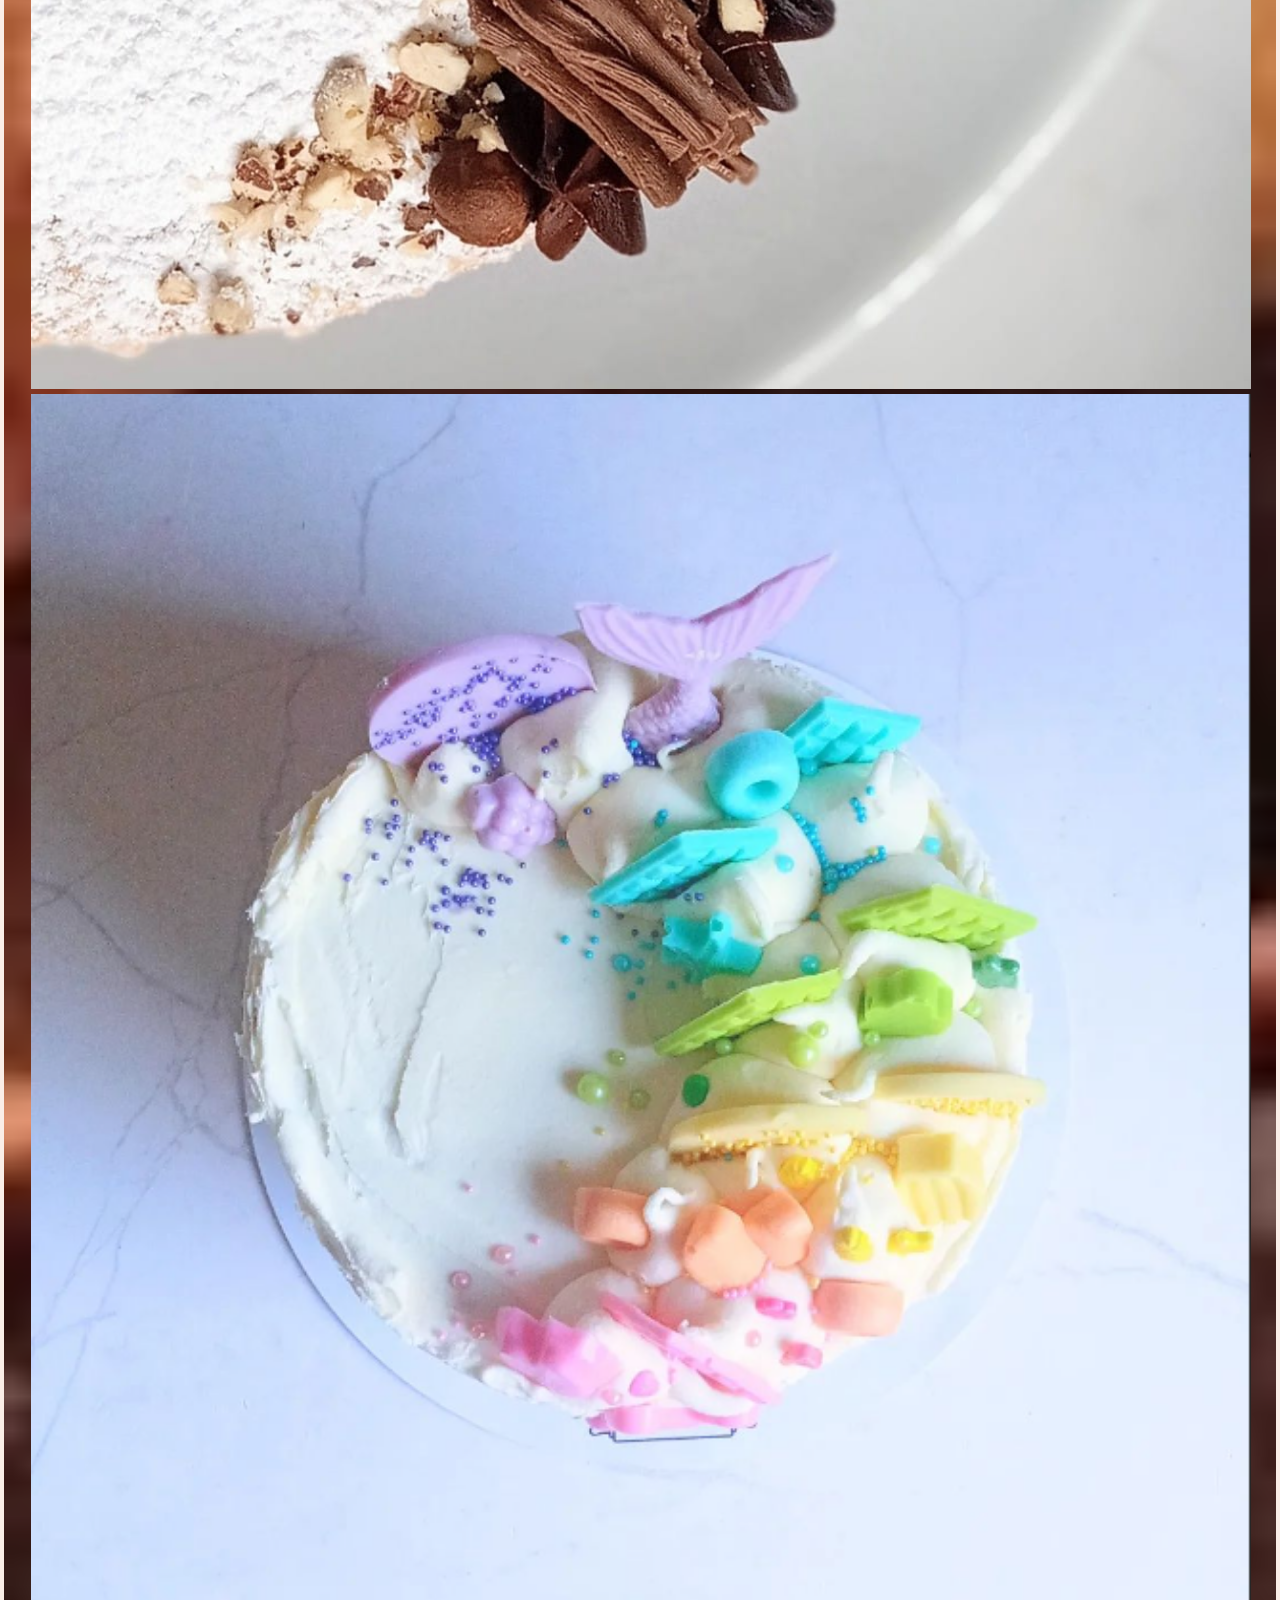
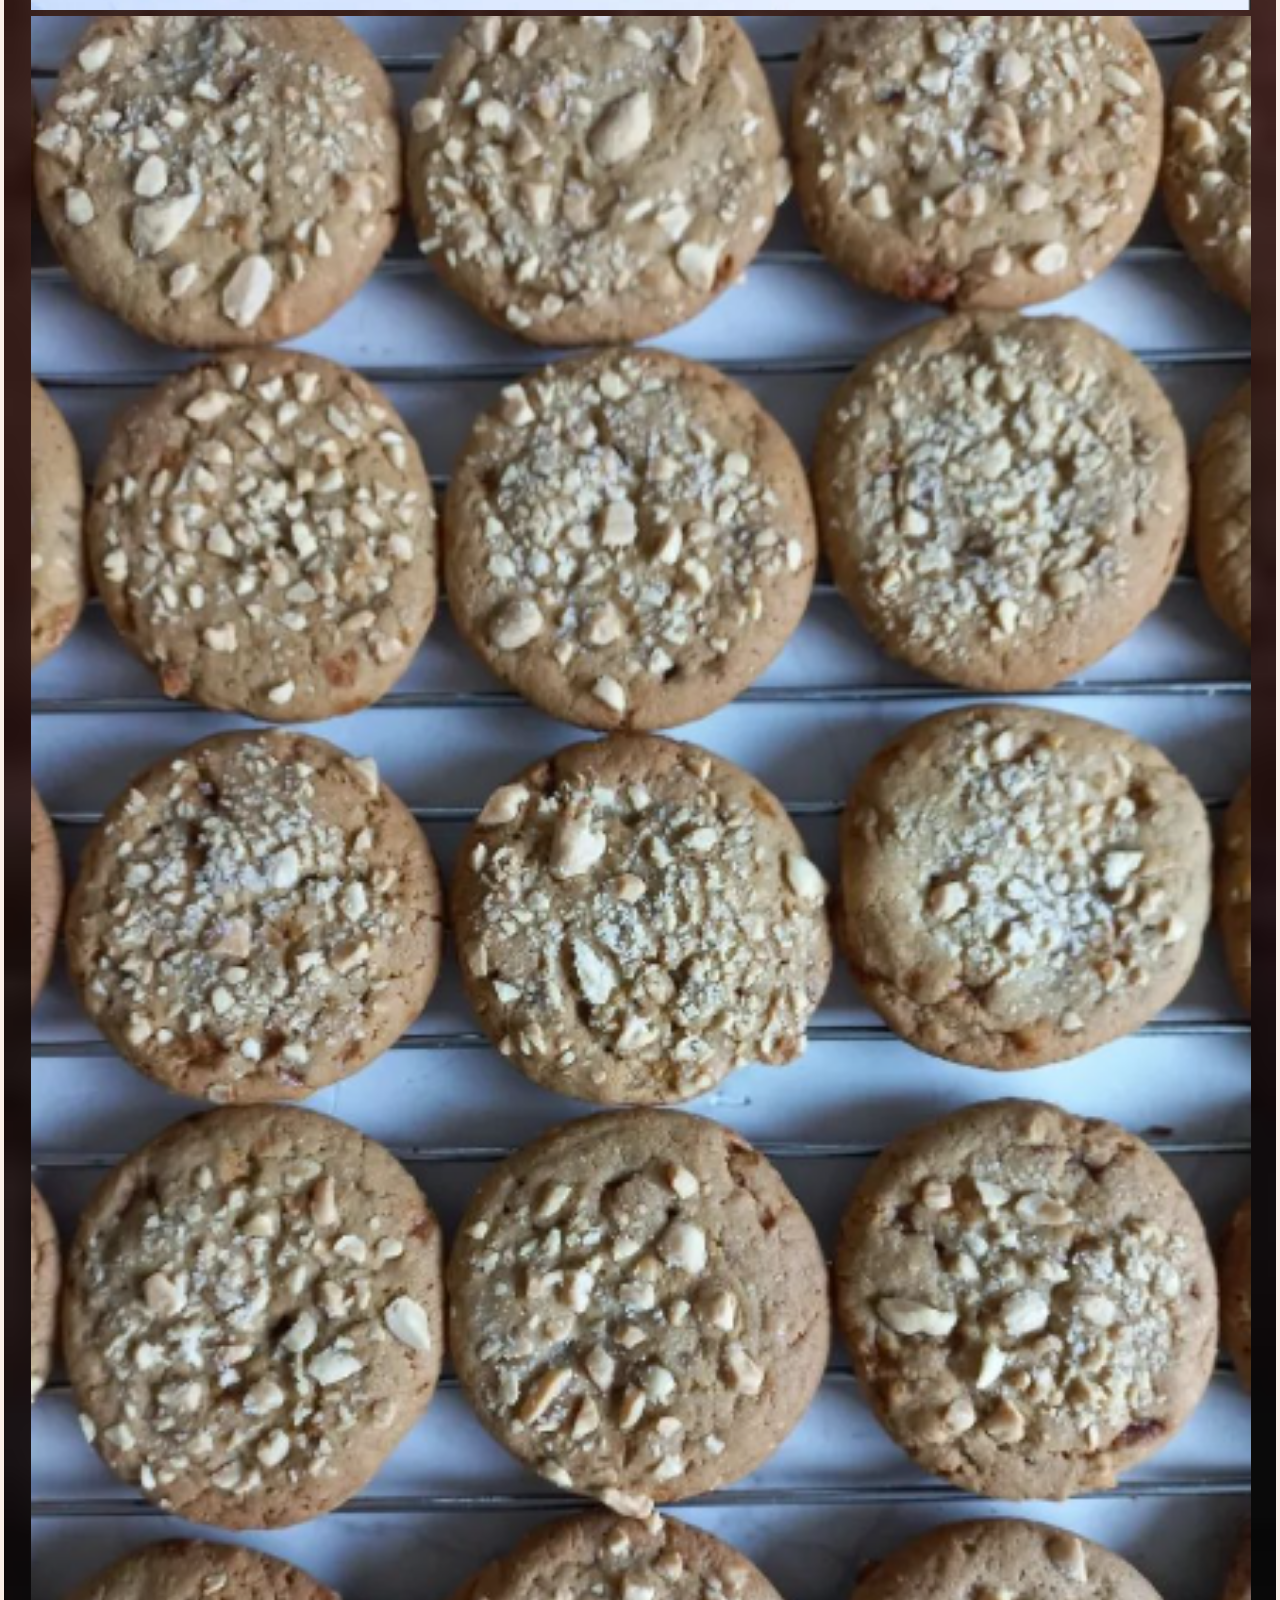
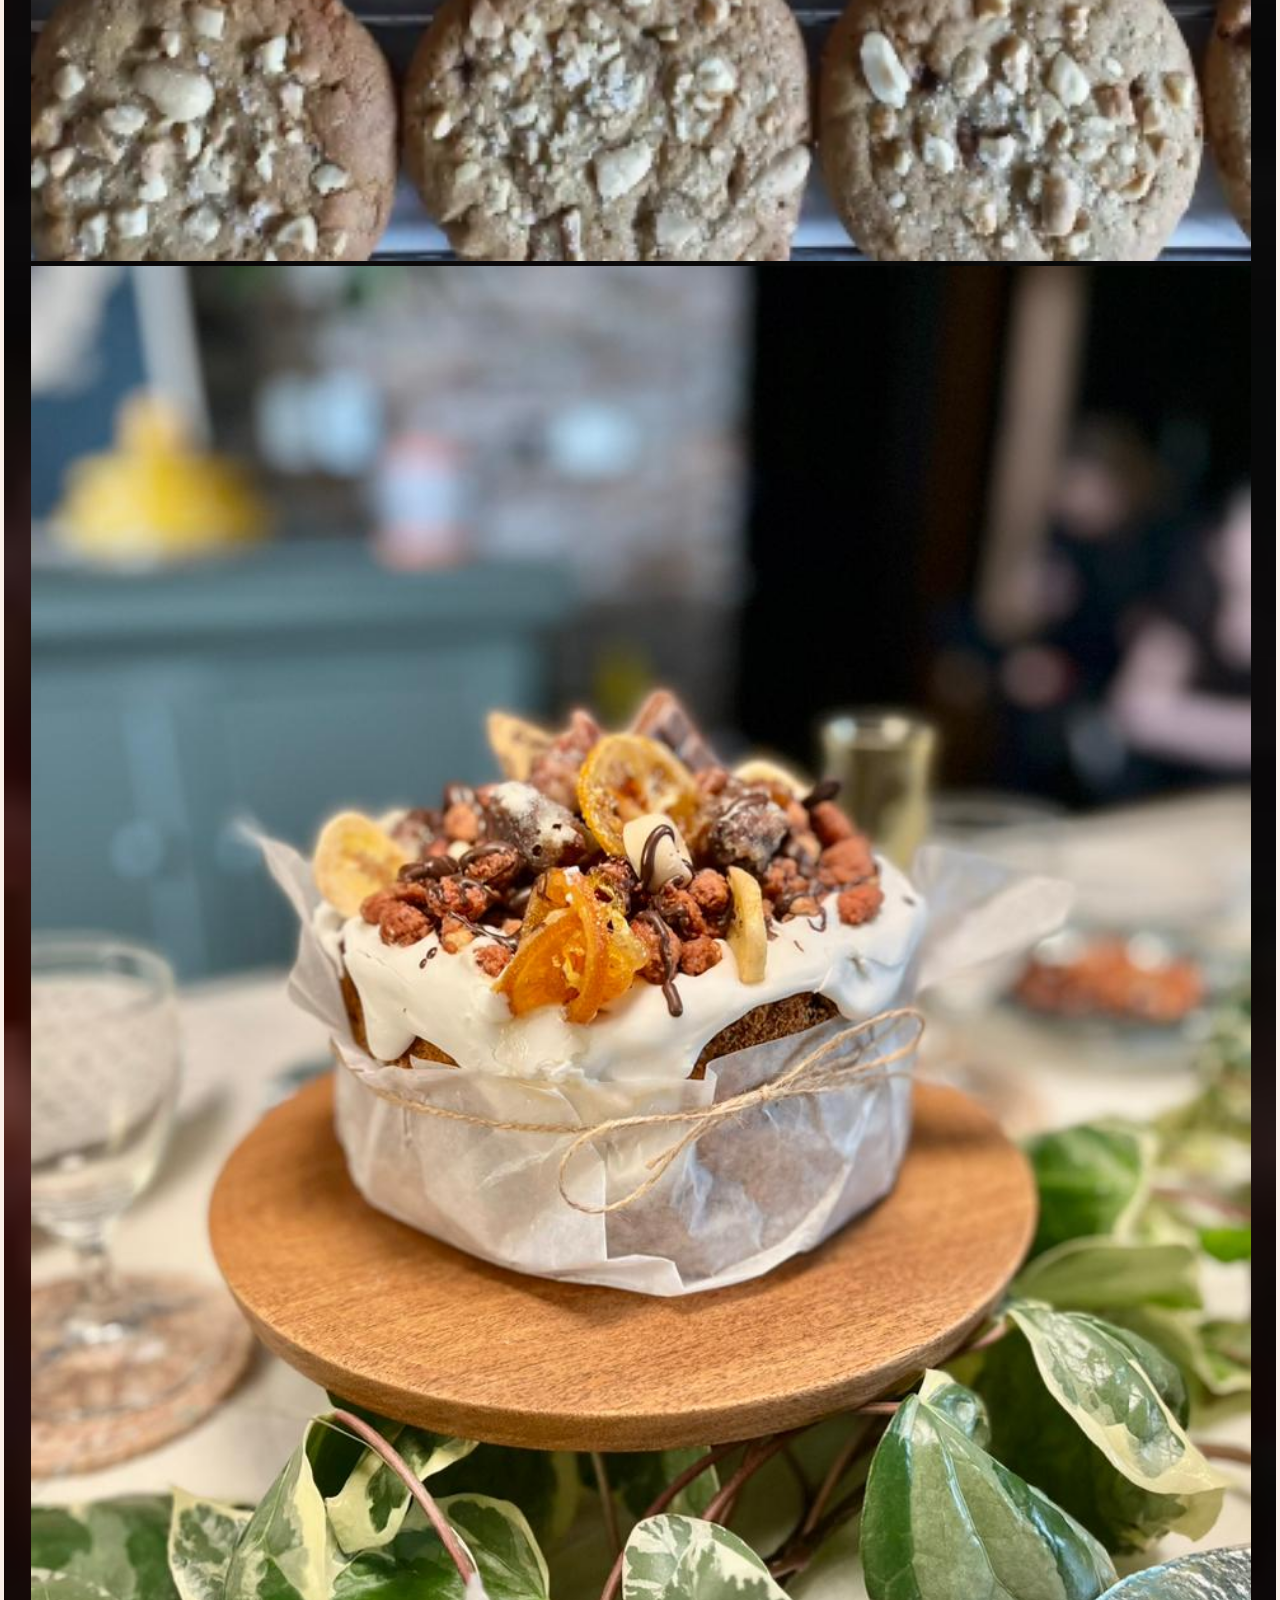
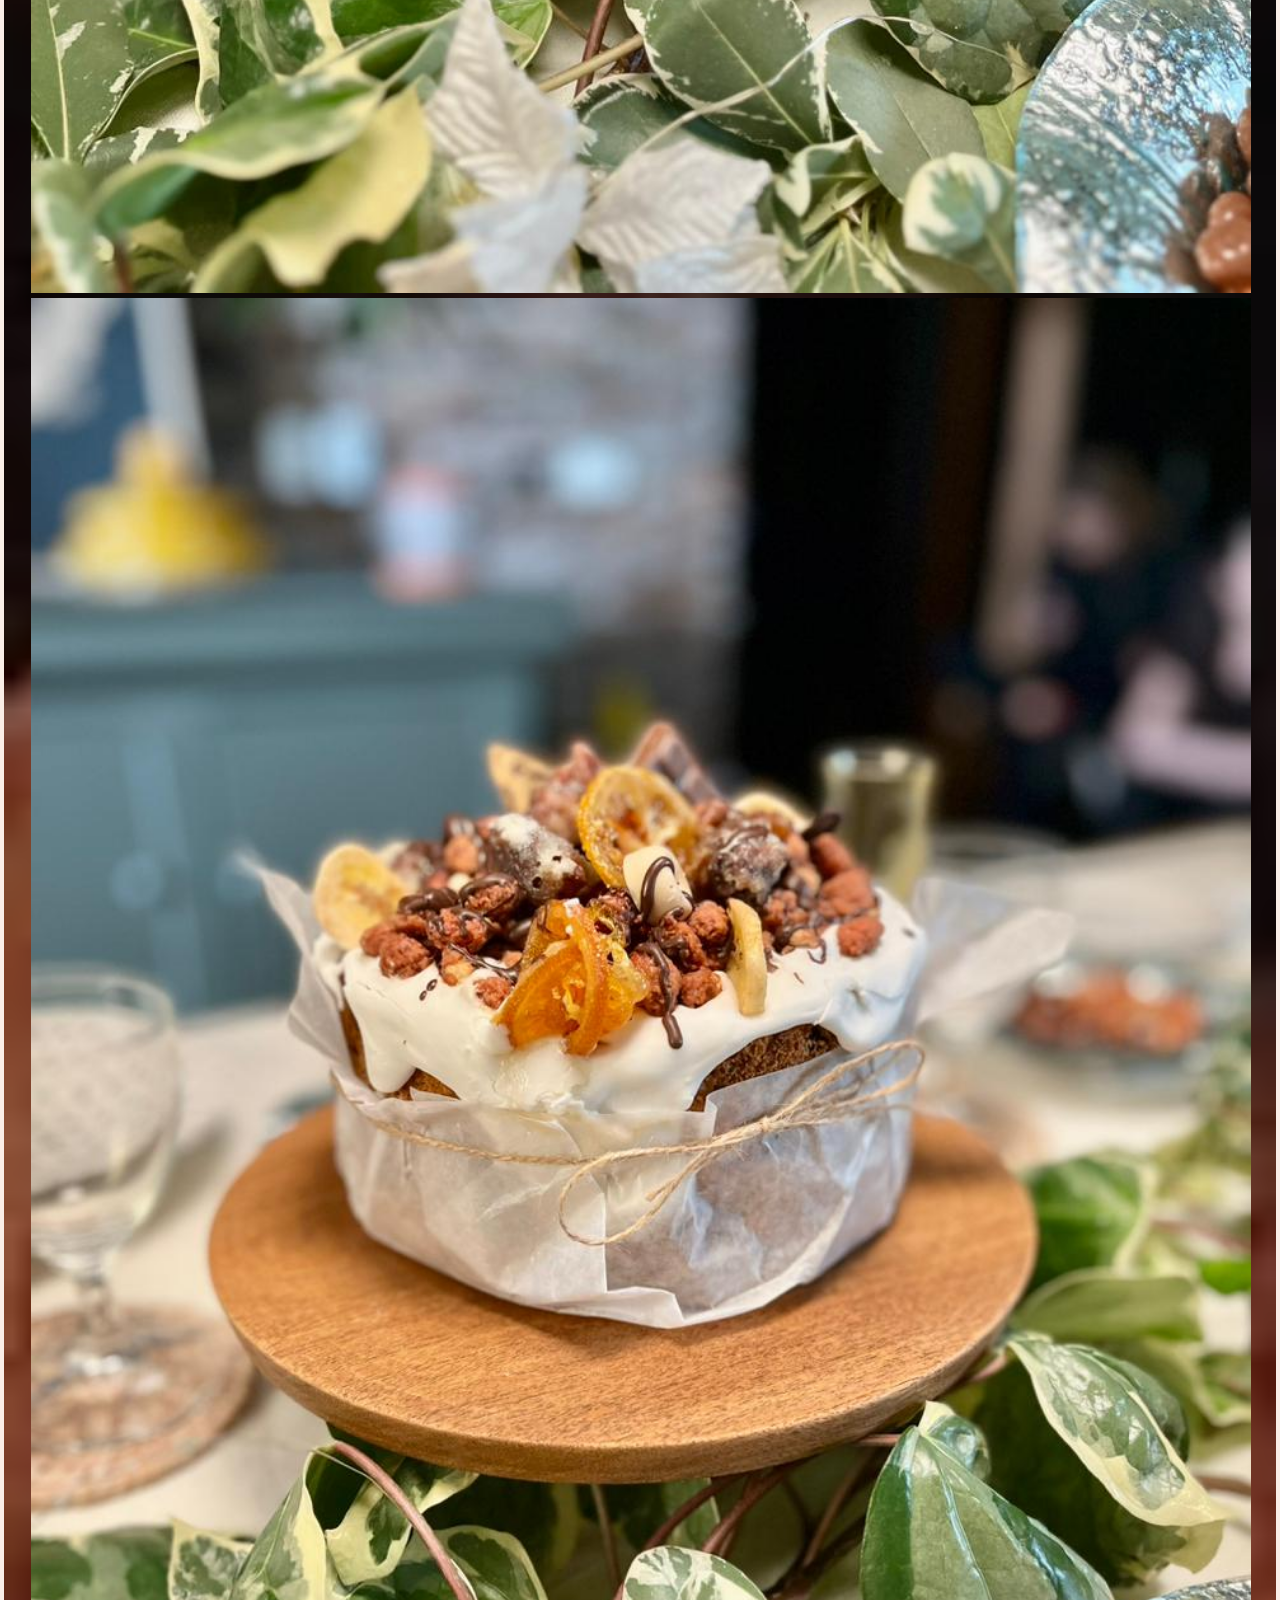
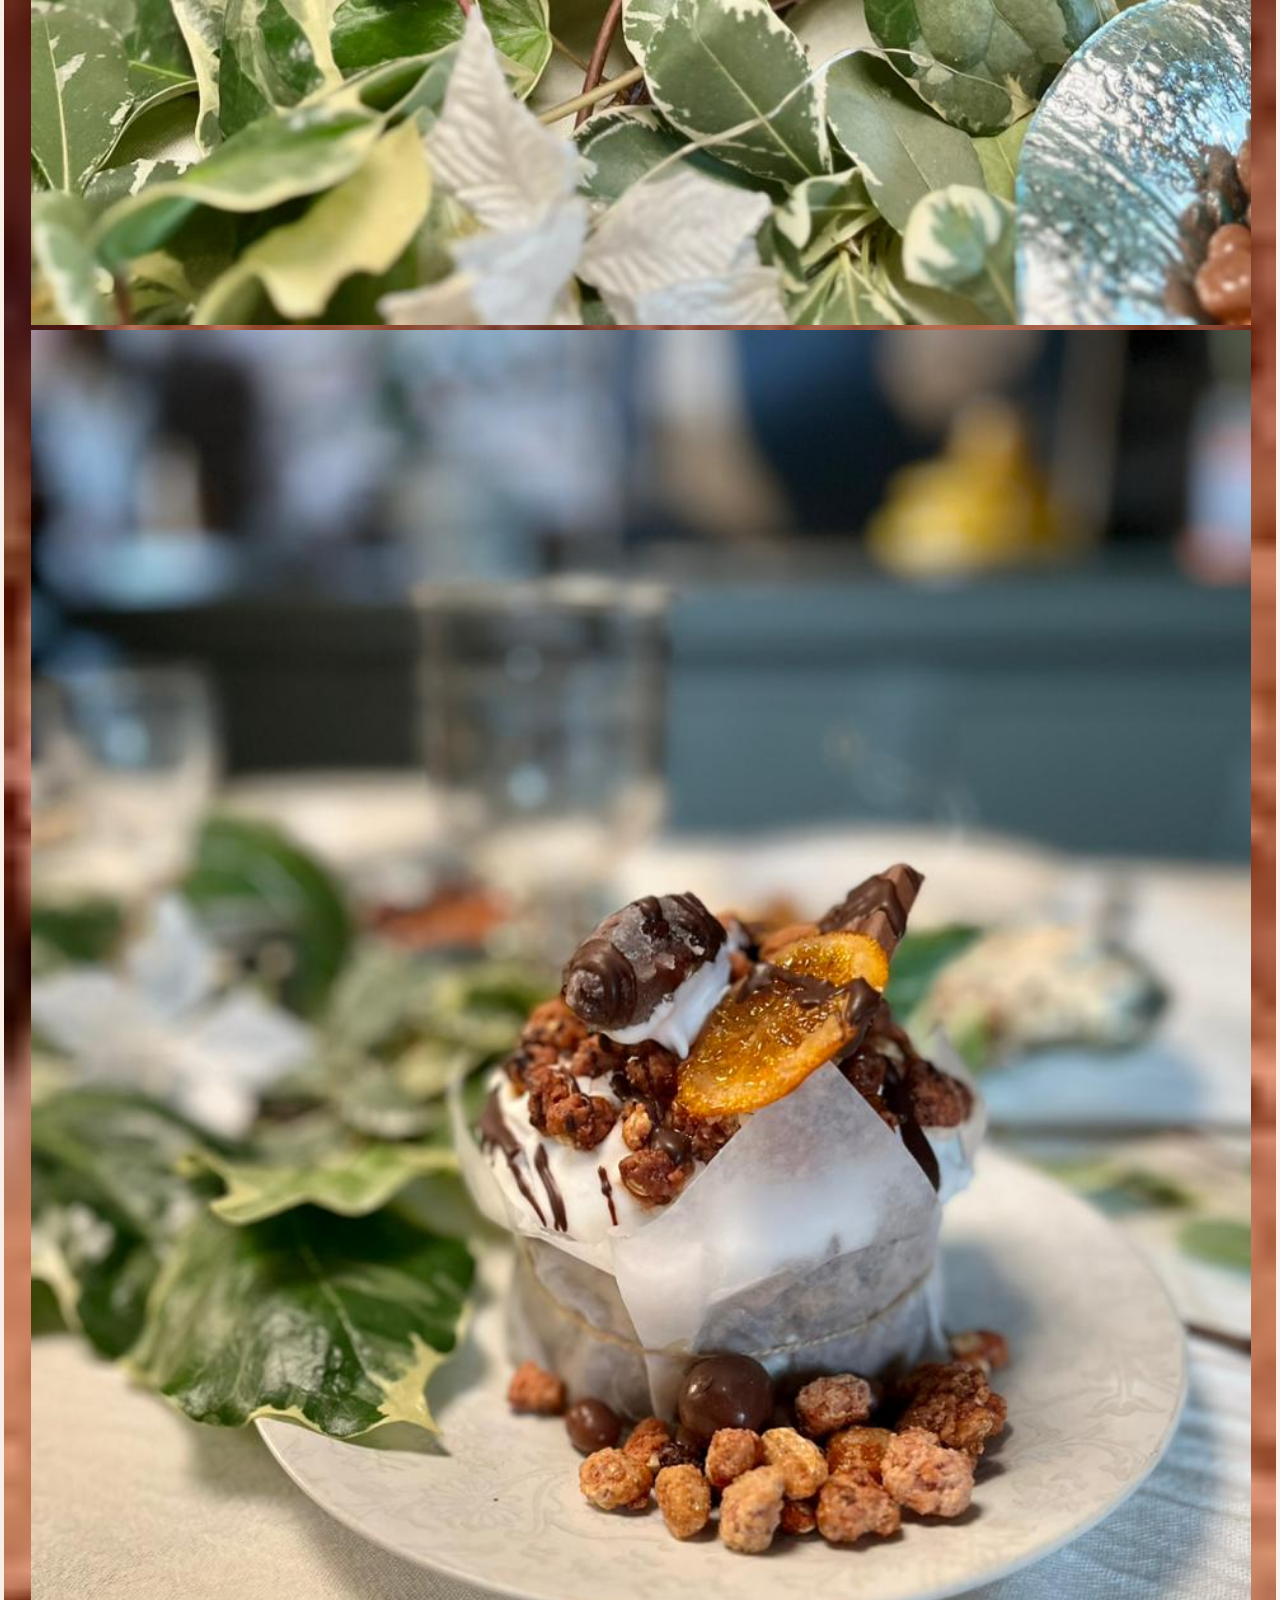
<file: SASS/galeria.html>
<!DOCTYPE html>
<html lang="en">
    <head>
        <meta charset="UTF-8">
        <meta http-equiv="X-UA-Compatible" content="IE=edge">
        <meta name="viewport" content="width=device-width, initial-scale=1.0">
        <title>MUM Pastelería - Galería</title>
        <link rel="stylesheet" href="https://cdnjs.cloudflare.com/ajax/libs/animate.css/4.1.1/animate.min.css">
        <link rel="shortcut icon" href="assets/img/mumlogo.png">
        <link rel="stylesheet" href="assets/scss/main.css">
        <link rel="preconnect" href="https://fonts.googleapis.com">
        <link rel="preconnect" href="https://fonts.gstatic.com" crossorigin>
        <link href="https://fonts.googleapis.com/css2?family=Alata&family=Exo+2:wght@100&display=swap" rel="stylesheet">
        <link rel="stylesheet" href="https://cdnjs.cloudflare.com/ajax/libs/font-awesome/4.7.0/css/font-awesome.min.css">
        <link href="https://cdn.jsdelivr.net/npm/bootstrap@5.3.0-alpha1/dist/css/bootstrap.min.css" rel="stylesheet" integrity="sha384-GLhlTQ8iRABdZLl6O3oVMWSktQOp6b7In1Zl3/Jr59b6EGGoI1aFkw7cmDA6j6gD" crossorigin="anonymous">
        <link rel="stylesheet" href="https://www.w3schools.com/w3css/4/w3.css">
    </head>
    

    <body class="index_body">
          
        <script src="https://cdn.jsdelivr.net/npm/bootstrap@5.2.3/dist/js/bootstrap.bundle.min.js" integrity="sha384-kenU1KFdBIe4zVF0s0G1M5b4hcpxyD9F7jL+jjXkk+Q2h455rYXK/7HAuoJl+0I4" crossorigin="anonymous"></script>
        
        <script src="https://cdn.jsdelivr.net/npm/bootstrap@5.3.0-alpha1/dist/js/bootstrap.bundle.min.js" integrity="sha384-w76AqPfDkMBDXo30jS1Sgez6pr3x5MlQ1ZAGC+nuZB+EYdgRZgiwxhTBTkF7CXvN" crossorigin="anonymous"></script>

        <header class="galeria__header">
            
            <div class="logotipo animate__animated animate__bounceInRight" class="galeria__logo">
                <a href="index.html"><img class="logo" src="assets/img/mumlogo.png" alt="Logo Mum palo de amasar"></a>
                <h1>MUM Pastelería</h1>
            </div>

            <!-- Menú hamburguesa -->
            <nav class="navbar navbar-expand-lg">
                <div class="container-fluid">
                  <button class="navbar-toggler" type="button" data-bs-toggle="collapse" data-bs-target="#navbarTogglerDemo01" aria-controls="navbarTogglerDemo01" aria-expanded="false" aria-label="Toggle navigation">
                    <span class="navbar-toggler-icon"></span>
                  </button>
                    <div class="collapse navbar-collapse" id="navbarTogglerDemo01">
                        <ul class="navbar-nav me-auto mb-2 mb-lg-0">
                            <li class="nav-item">
                                <a class="nav-link" href="nosotros.html">Nosotros</a>
                            </li>
                            <li class="nav-item">
                                <a class="nav-link" href="productos.html">Productos</a>
                            </li>
                            <li class="nav-item">
                                <a class="nav-link" href="galeria.html">Galería</a>
                            </li>
                            <li class="nav-item">
                                <a class="nav-link" href="ustedes.html">Ustedes</a>
                            </li>
                            <li class="nav-item">
                                <a class="nav-link" href="contacto.html">Contacto</a>
                            </li>
                        </ul>
                    </div>
                </div>
            </nav>


            <div id="redes__galeria">
                <a href="https://www.instagram.com/mum.pasteleria/" target="_blank" rel="noopener noreferrer"><img id="logoredes" src="assets/img/logoinstagram_burgundy.png" alt="Logo Instagram"></a>
                <a href="https://www.facebook.com/mumpasteleria" target="_blank" rel="noopener noreferrer"><img id="logoredes" src="assets/img/logofacebook_burgundy.png" alt="Logo Facebook"></a>
            </div>
                         
        </header>

        <h2>Galería</h2>
        
        <main class="w3-row-padding">
            <div class="w3-container w3-fourth">
              <img src="assets/img/galeria/Captura de pantalla 2022-11-29 010718.png" style="width:100%;cursor:pointer" 
              onclick="onClick(this)">
            </div>
            <div class="w3-container w3-fourth">
              <img src="assets/img/galeria/Captura de pantalla 2022-11-29 010641.png" style="width:100%;cursor:pointer" 
              onclick="onClick(this)">
            </div>
            <div class="w3-container w3-fourth">
              <img src="assets/img/galeria/Captura de pantalla 2022-11-29 010537.png" style="width:100%;cursor:pointer" 
              onclick="onClick(this)">
            </div>
            <div class="w3-container w3-fourth">
                <img src="assets/img/galeria/4.jpeg" style="width:100%;cursor:pointer" 
                onclick="onClick(this)">
            </div>
            <div class="w3-container w3-fourth">
                <img src="assets/img/galeria/5.jpeg" style="width:100%;cursor:pointer" 
                onclick="onClick(this)">
            </div>
            <div class="w3-container w3-fourth">
                <img src="assets/img/galeria/6.jpeg" style="width:100%;cursor:pointer" 
                onclick="onClick(this)">
            </div>
            <div class="w3-container w3-fourth">
                <img src="assets/img/galeria/7.png" style="width:100%;cursor:pointer" 
                onclick="onClick(this)">
            </div>
            <div class="w3-container w3-fourth">
                <img src="assets/img/galeria/8.png" style="width:100%;cursor:pointer" 
                onclick="onClick(this)">
            </div>
            <div class="w3-container w3-fourth">
                <img src="assets/img/galeria/9eb0a427-1171-46a6-956c-4b2ebf911fd6.jpeg" style="width:100%;cursor:pointer" 
                onclick="onClick(this)">
            </div>
            <div class="w3-container w3-fourth">
                <img src="assets/img/galeria/WhatsApp Image 2022-12-13 at 9.07.46 PM.jpeg" style="width:100%;cursor:pointer" 
                onclick="onClick(this)">
            </div>
            <div class="w3-container w3-fourth">
                <img src="assets/img/galeria/WhatsApp Image 2022-12-13 at 9.07.48 PM (1).jpeg" style="width:100%;cursor:pointer" 
                onclick="onClick(this)">
            </div>
            <div class="w3-container w3-fourth">
                <img src="assets/img/galeria/WhatsApp Image 2022-12-13 at 9.07.48 PM.jpeg" style="width:100%;cursor:pointer" 
                onclick="onClick(this)">
            </div>
            <div class="w3-container w3-fourth">
                <img src="assets/img/galeria/WhatsApp Image 2022-12-13 at 9.07.48 PM.jpeg" style="width:100%;cursor:pointer" 
                onclick="onClick(this)">
            </div>
            <div class="w3-container w3-fourth">
                <img src="assets/img/galeria/WhatsApp Image 2022-12-13 at 9.07.49 PM (1).jpeg" style="width:100%;cursor:pointer" 
                onclick="onClick(this)">
            </div>
            <div class="w3-container w3-fourth">
                <img src="assets/img/galeria/WhatsApp Image 2022-12-13 at 9.07.49 PM (2).jpeg" style="width:100%;cursor:pointer" 
                onclick="onClick(this)">
            </div>
            <div class="w3-container w3-fourth">
                <img src="assets/img/galeria/WhatsApp Image 2022-12-13 at 9.07.49 PM (3).jpeg" style="width:100%;cursor:pointer" 
                onclick="onClick(this)">
            </div>
            <div class="w3-container w3-fourth">
                <img src="assets/img/galeria/WhatsApp Image 2022-12-13 at 9.07.49 PM.jpeg" style="width:100%;cursor:pointer" 
                onclick="onClick(this)">
            </div>
            <div class="w3-container w3-fourth">
                <img src="assets/img/galeria/WhatsApp Image 2022-12-13 at 9.07.50 PM (1).jpeg" style="width:100%;cursor:pointer" 
                onclick="onClick(this)">
            </div>



        </main>
          
        <div id="modal01" class="w3-modal" onclick="this.style.display='none'">
            <span class="w3-button w3-hover-red w3-xlarge w3-display-topright">&times;</span>
            <div class="w3-modal-content w3-animate-zoom">
              <img id="img01" style="width:100%">
            </div>
        </div>
          
        <script>
            function onClick(element) {
            document.getElementById("img01").src = element.src;
            document.getElementById("modal01").style.display = "block";
            }
        </script>
            
        
        <footer class="footer__galeria">
           
            <p id="texto__footer"><i>MUM Pastelería sitio web - Creado por Leonardo Taverna</i></p>
                        
            <nav id="footer_navegador">
                <ul>
                    <li><a href="index.html">Inicio</a></li>
                    <li><a href="nosotros.html">Nosotros</a></li>
                    <li id="navegador__productos"><a href="productos.html">Productos</a></li>
                    <li><a href="galeria.html">Galería</a></li>
                    <li><a href="ustedes.html">Ustedes</a></li>
                    <li><a href="contacto.html">Contacto</a></li>
                </ul>
            </nav>    

            <div id="seguinosredes">
                <a href="https://www.instagram.com/mum.pasteleria/" target="_blank" rel="noopener noreferrer"><img class="logoredes" src="assets/img/logoinstagram.png" alt="Logo Instagram"></a>
                <a href="https://www.facebook.com/mumpasteleria" target="_blank" rel="noopener noreferrer"><img class="logoredes" src="assets/img/logofacebook.png" alt="Logo Facebook"></a>
                <p>Seguinos en redes</p>
            </div>
        
        </footer>
    
        <script>
            function myFunction() {
              var x = document.getElementById("myLinks");
              if (x.style.display === "block") {
                x.style.display = "none";
              } 
              else {
                x.style.display = "block";
              }
            }
        </script>


    </body>

</html>
</file>
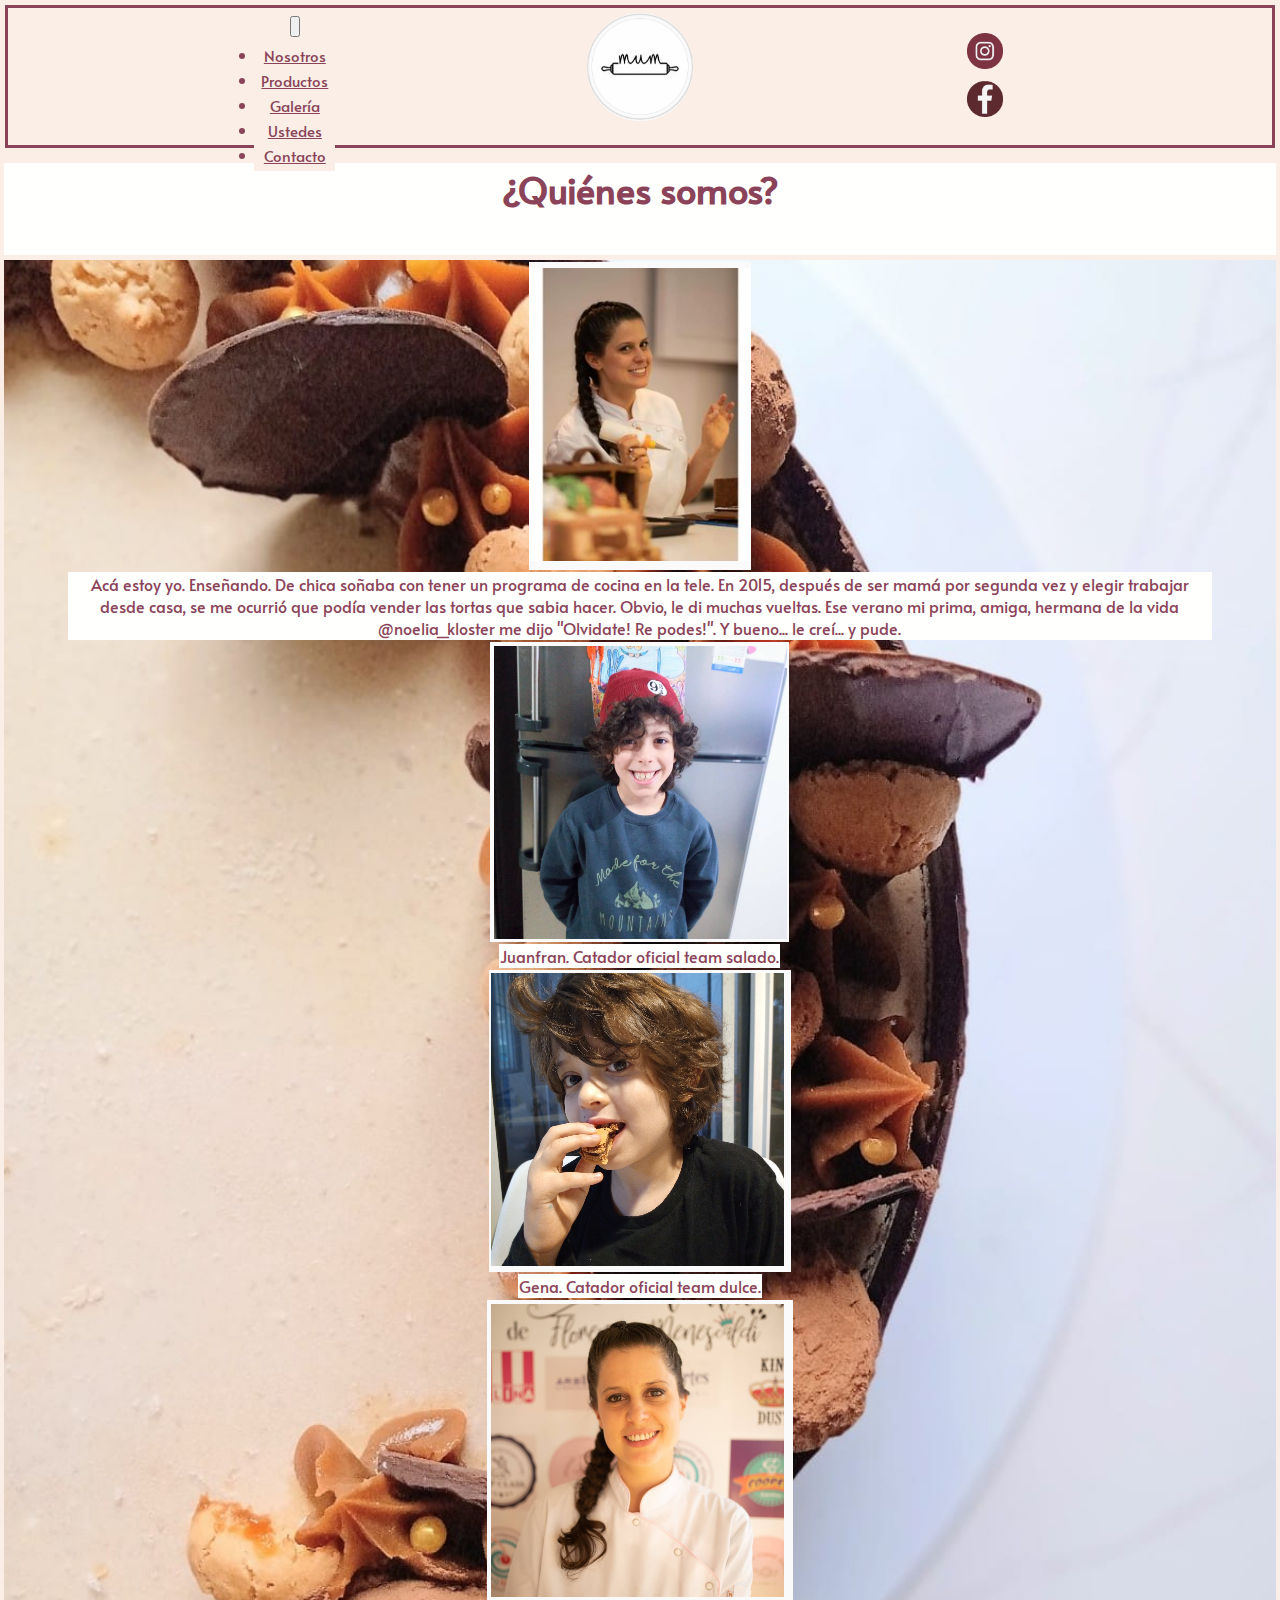
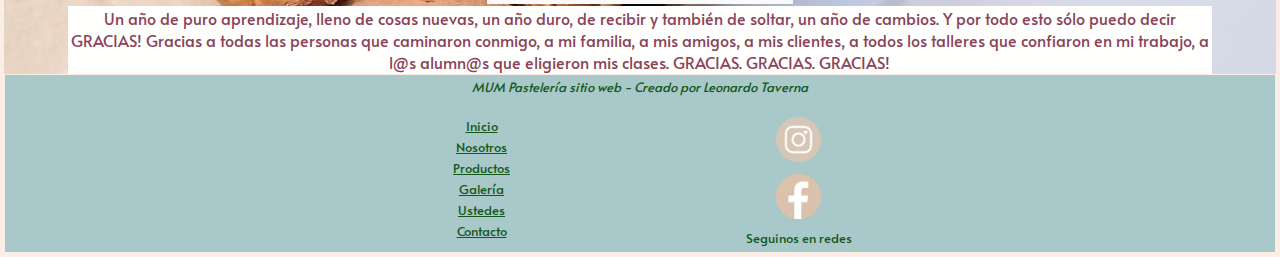
<file: SASS/nosotros.html>
<!DOCTYPE html>
<html lang="en">
    <head>
        
        <meta charset="UTF-8">
        <meta http-equiv="X-UA-Compatible" content="IE=edge">
        <meta name="viewport" content="width=device-width, initial-scale=1.0">
        <title>MUM Pastelería - Nosotros</title>
        <link rel="stylesheet" href="https://cdnjs.cloudflare.com/ajax/libs/animate.css/4.1.1/animate.min.css">
        <link rel="shortcut icon" href="assets/img/mumlogo.png">
        <link rel="stylesheet" href="assets/scss/main.css">
        <link rel="preconnect" href="https://fonts.googleapis.com">
        <link rel="preconnect" href="https://fonts.gstatic.com" crossorigin>
        <link href="https://fonts.googleapis.com/css2?family=Alata&family=Exo+2:wght@100&display=swap" rel="stylesheet">
        <link rel="stylesheet" href="https://cdnjs.cloudflare.com/ajax/libs/font-awesome/4.7.0/css/font-awesome.min.css">
        <link href="https://cdn.jsdelivr.net/npm/bootstrap@5.3.0-alpha1/dist/css/bootstrap.min.css" rel="stylesheet" integrity="sha384-GLhlTQ8iRABdZLl6O3oVMWSktQOp6b7In1Zl3/Jr59b6EGGoI1aFkw7cmDA6j6gD" crossorigin="anonymous">
    </head>
    

    <body class="index_body">

        <header>
            
            <div class="logotipo animate__animated animate__bounceInRight">
                <a href="index.html"><img class="logo" src="assets/img/mumlogo.png" alt="Logo Mum palo de amasar"></a>
                <h1>MUM Pastelería</h1>
            </div>

            <!-- Menú hamburguesa -->
            <nav class="navbar navbar-expand-lg">
                <div class="container-fluid">
                  <button class="navbar-toggler" type="button" data-bs-toggle="collapse" data-bs-target="#navbarTogglerDemo01" aria-controls="navbarTogglerDemo01" aria-expanded="false" aria-label="Toggle navigation">
                    <span class="navbar-toggler-icon"></span>
                  </button>
                    <div class="collapse navbar-collapse" id="navbarTogglerDemo01">
                        <ul class="navbar-nav me-auto mb-2 mb-lg-0">
                            <li class="nav-item">
                                <a class="nav-link" href="nosotros.html">Nosotros</a>
                            </li>
                            <li class="nav-item">
                                <a class="nav-link" href="productos.html">Productos</a>
                            </li>
                            <li class="nav-item">
                                <a class="nav-link" href="galeria.html">Galería</a>
                            </li>
                            <li class="nav-item">
                                <a class="nav-link" href="ustedes.html">Ustedes</a>
                            </li>
                            <li class="nav-item">
                                <a class="nav-link" href="contacto.html">Contacto</a>
                            </li>
                        </ul>
                    </div>
                </div>
            </nav>

            <div id="redes">
                <a href="https://www.instagram.com/mum.pasteleria/" target="_blank" rel="noopener noreferrer"><img id="logoredes" src="assets/img/logoinstagram_burgundy.png" alt="Logo Instagram"></a>
                <a href="https://www.facebook.com/mumpasteleria" target="_blank" rel="noopener noreferrer"><img id="logoredes" src="assets/img/logofacebook_burgundy.png" alt="Logo Facebook"></a>
            </div>

        </header>

        <h2>¿Quiénes somos?</h2>

        <main id="quienes_somos">
                       
            <div id="quienes_somos--foto">
                <img class="foto_quienes" src="assets/img/quienessomos1.png" alt="Foto Steffi">
                <p class="quienes_somos--foto--p">Acá estoy yo. Enseñando. De chica soñaba con tener un programa de cocina en la tele. En 2015, después de ser mamá por segunda vez y elegir trabajar desde casa, se me ocurrió que podía vender las tortas que sabia hacer. Obvio, le di muchas vueltas. Ese verano mi prima, amiga, hermana de la vida @noelia_kloster me dijo "Olvidate! Re podes!". Y bueno... le creí... y pude.</p>
            </div>
        
            <div id="quienes_somos--foto">
                <img class="foto_quienes" src="assets/img/quienessomos2.png" alt="Foto Juanfran">
                <p class="quienes_somos--foto--p">Juanfran. Catador oficial team salado.</p>
            </div>

            <div id="quienes_somos--foto">
                <img class="foto_quienes" src="assets/img/quienessomos3.png" alt="Foto Gena">
                <p class="quienes_somos--foto--p">Gena. Catador oficial team dulce.</p>
            </div>

            <div id="quienes_somos--foto">
                <img class="foto_quienes" src="assets/img/quienessomos4.png" alt="Foto Steffi2">
                <p class="quienes_somos--foto--p">Un año de puro aprendizaje, lleno de cosas nuevas, un año duro, de recibir y también de soltar, un año de cambios. Y por todo esto sólo puedo decir GRACIAS! Gracias a todas las personas que caminaron conmigo, a mi familia, a mis amigos, a mis clientes, a todos los talleres que confiaron en mi trabajo, a l@s alumn@s que eligieron mis clases. GRACIAS. GRACIAS. GRACIAS!</p>
            </div>
        
        </main>


        <footer>
            
            <p id="texto__footer"><i>MUM Pastelería sitio web - Creado por Leonardo Taverna</i></p>
                        
            <nav id="footer_navegador">
                <ul>
                    <li><a href="index.html">Inicio</a></li>
                    <li><a href="nosotros.html">Nosotros</a></li>
                    <li id="navegador__productos"><a href="productos.html">Productos</a></li>
                    <li><a href="galeria.html">Galería</a></li>
                    <li><a href="ustedes.html">Ustedes</a></li>
                    <li><a href="contacto.html">Contacto</a></li>
                </ul>
            </nav>    

            <div id="seguinosredes">
                <a href="https://www.instagram.com/mum.pasteleria/" target="_blank" rel="noopener noreferrer"><img class="logoredes" src="assets/img/logoinstagram.png" alt="Logo Instagram"></a>
                <a href="https://www.facebook.com/mumpasteleria" target="_blank" rel="noopener noreferrer"><img class="logoredes" src="assets/img/logofacebook.png" alt="Logo Facebook"></a>
                <p>Seguinos en redes</p>
            </div>

        </footer>

        <script src="https://cdn.jsdelivr.net/npm/bootstrap@5.2.3/dist/js/bootstrap.bundle.min.js" integrity="sha384-kenU1KFdBIe4zVF0s0G1M5b4hcpxyD9F7jL+jjXkk+Q2h455rYXK/7HAuoJl+0I4" crossorigin="anonymous"></script>
        
        <script src="https://cdn.jsdelivr.net/npm/bootstrap@5.3.0-alpha1/dist/js/bootstrap.bundle.min.js" integrity="sha384-w76AqPfDkMBDXo30jS1Sgez6pr3x5MlQ1ZAGC+nuZB+EYdgRZgiwxhTBTkF7CXvN" crossorigin="anonymous"></script>


    </body>

</html>
</file>
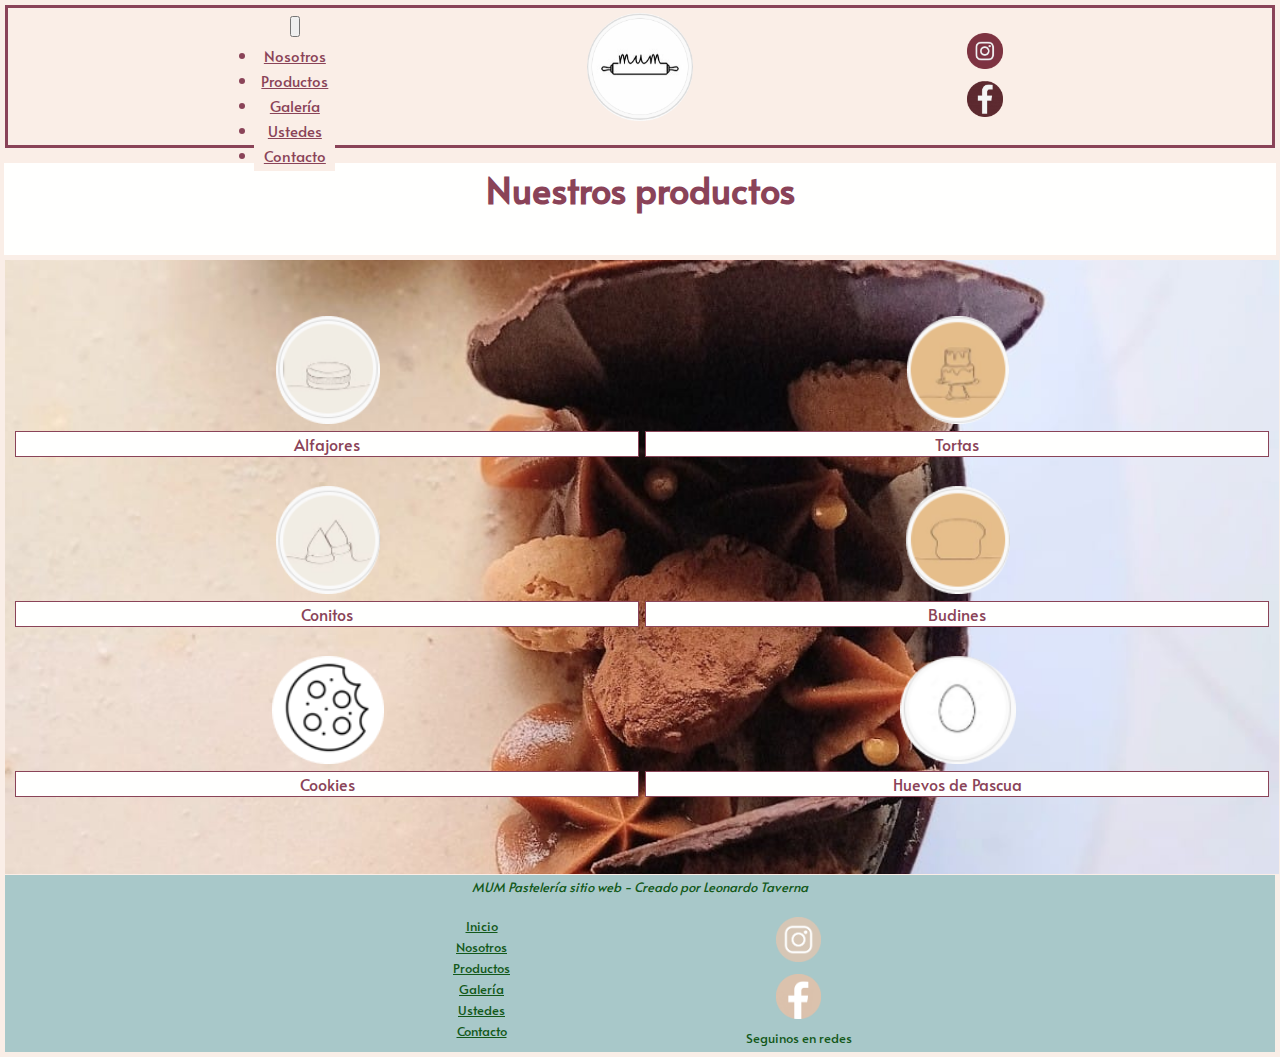
<file: SASS/productos.html>
<!DOCTYPE html>
<html lang="en">
    
    <head>     
        <meta charset="UTF-8">
        <meta http-equiv="X-UA-Compatible" content="IE=edge">
        <meta name="viewport" content="width=device-width, initial-scale=1.0">
        <title>MUM Pastelería - Productos</title>
        <link rel="stylesheet" href="https://cdnjs.cloudflare.com/ajax/libs/animate.css/4.1.1/animate.min.css">
        <link rel="shortcut icon" href="assets/img/mumlogo.png">
        <link rel="stylesheet" href="assets/scss/main.css">
        <link rel="preconnect" href="https://fonts.googleapis.com">
        <link rel="preconnect" href="https://fonts.gstatic.com" crossorigin>
        <link href="https://fonts.googleapis.com/css2?family=Alata&family=Exo+2:wght@100&display=swap" rel="stylesheet">
        <link rel="stylesheet" href="https://cdnjs.cloudflare.com/ajax/libs/font-awesome/4.7.0/css/font-awesome.min.css">
        <link href="https://cdn.jsdelivr.net/npm/bootstrap@5.3.0-alpha1/dist/css/bootstrap.min.css" rel="stylesheet" integrity="sha384-GLhlTQ8iRABdZLl6O3oVMWSktQOp6b7In1Zl3/Jr59b6EGGoI1aFkw7cmDA6j6gD" crossorigin="anonymous">
    </head>


    <body class="index_body">

        <header>
            
            <div class="logotipo animate__animated animate__bounceInRight">
                <a href="index.html"><img class="logo" src="assets/img/mumlogo.png" alt="Logo Mum palo de amasar"></a>
                <h1>MUM Pastelería</h1>
            </div>

            <!-- Menú hamburguesa -->
            <nav class="navbar navbar-expand-lg">
                <div class="container-fluid">
                  <button class="navbar-toggler" type="button" data-bs-toggle="collapse" data-bs-target="#navbarTogglerDemo01" aria-controls="navbarTogglerDemo01" aria-expanded="false" aria-label="Toggle navigation">
                    <span class="navbar-toggler-icon"></span>
                  </button>
                    <div class="collapse navbar-collapse" id="navbarTogglerDemo01">
                        <ul class="navbar-nav me-auto mb-2 mb-lg-0">
                            <li class="nav-item">
                                <a class="nav-link" href="nosotros.html">Nosotros</a>
                            </li>
                            <li class="nav-item">
                                <a class="nav-link" href="productos.html">Productos</a>
                            </li>
                            <li class="nav-item">
                                <a class="nav-link" href="galeria.html">Galería</a>
                            </li>
                            <li class="nav-item">
                                <a class="nav-link" href="ustedes.html">Ustedes</a>
                            </li>
                            <li class="nav-item">
                                <a class="nav-link" href="contacto.html">Contacto</a>
                            </li>
                        </ul>
                    </div>
                </div>
            </nav>

            <div id="redes">
                <a href="https://www.instagram.com/mum.pasteleria/" target="_blank" rel="noopener noreferrer"><img id="logoredes" src="assets/img/logoinstagram_burgundy.png" alt="Logo Instagram"></a>
                <a href="https://www.facebook.com/mumpasteleria" target="_blank" rel="noopener noreferrer"><img id="logoredes" src="assets/img/logofacebook_burgundy.png" alt="Logo Facebook"></a>
            </div>
        </header>

        <h2>Nuestros productos</h2>

        
        <main class="productos">
                
            <section>
                
                <nav class="productos__nav">          
                    
                    <ul>
                        <li class="prod1"><a href="alfajores.html"><img id="img__productos" src="assets/img/productos/alfajores.png" alt="icono alfajores"> <p>Alfajores</p></a></li>
                        <li class="prod1"><a href="tortas.html"><img id="img__productos" src="assets/img/productos/tortas.png"  alt="icono torta"> <p>Tortas</p></a></li>
                        <li class="prod1"><a href="conitos.html"><img id="img__productos" src="assets/img/productos/conitos.png" alt="icono conitos"> <p>Conitos</p></a></li>
                        <li class="prod2"><a href="budines.html"><img id="img__productos" src="assets/img/productos/budines.png" alt="icono budines"> <p>Budines</p></a></li>
                        <li class="prod2"><a href="cookies.html"><img id="img__productos" src="assets/img/productos/cookies.png" alt="icono cookies"> <p>Cookies</p></a></li>
                        <li class="prod2"><a href="huevosdepascua.html"><img id="img__productos" src="assets/img/productos/huevosdepascua.png" alt="icono huevos de pascua"> <p>Huevos de Pascua</p></a></li>
                    </ul>          
    
                </nav>
            
            </section>

        </main>



        <footer>
            
            <p id="texto__footer"><i>MUM Pastelería sitio web - Creado por Leonardo Taverna</i></p>
                        
            <nav id="footer_navegador">
                <ul>
                    <li><a href="index.html">Inicio</a></li>
                    <li><a href="nosotros.html">Nosotros</a></li>
                    <li id="navegador__productos"><a href="productos.html">Productos</a></li>
                    <li><a href="galeria.html">Galería</a></li>
                    <li><a href="ustedes.html">Ustedes</a></li>
                    <li><a href="contacto.html">Contacto</a></li>
                </ul>
            </nav>    

            <div id="seguinosredes">
                <a href="https://www.instagram.com/mum.pasteleria/" target="_blank" rel="noopener noreferrer"><img class="logoredes" src="assets/img/logoinstagram.png" alt="Logo Instagram"></a>
                <a href="https://www.facebook.com/mumpasteleria" target="_blank" rel="noopener noreferrer"><img class="logoredes" src="assets/img/logofacebook.png" alt="Logo Facebook"></a>
                <p>Seguinos en redes</p>
            </div>
        
        </footer>

        <script src="https://cdn.jsdelivr.net/npm/bootstrap@5.2.3/dist/js/bootstrap.bundle.min.js" integrity="sha384-kenU1KFdBIe4zVF0s0G1M5b4hcpxyD9F7jL+jjXkk+Q2h455rYXK/7HAuoJl+0I4" crossorigin="anonymous"></script>
        
        <script src="https://cdn.jsdelivr.net/npm/bootstrap@5.3.0-alpha1/dist/js/bootstrap.bundle.min.js" integrity="sha384-w76AqPfDkMBDXo30jS1Sgez6pr3x5MlQ1ZAGC+nuZB+EYdgRZgiwxhTBTkF7CXvN" crossorigin="anonymous"></script>

    </body>

</html>
</file>
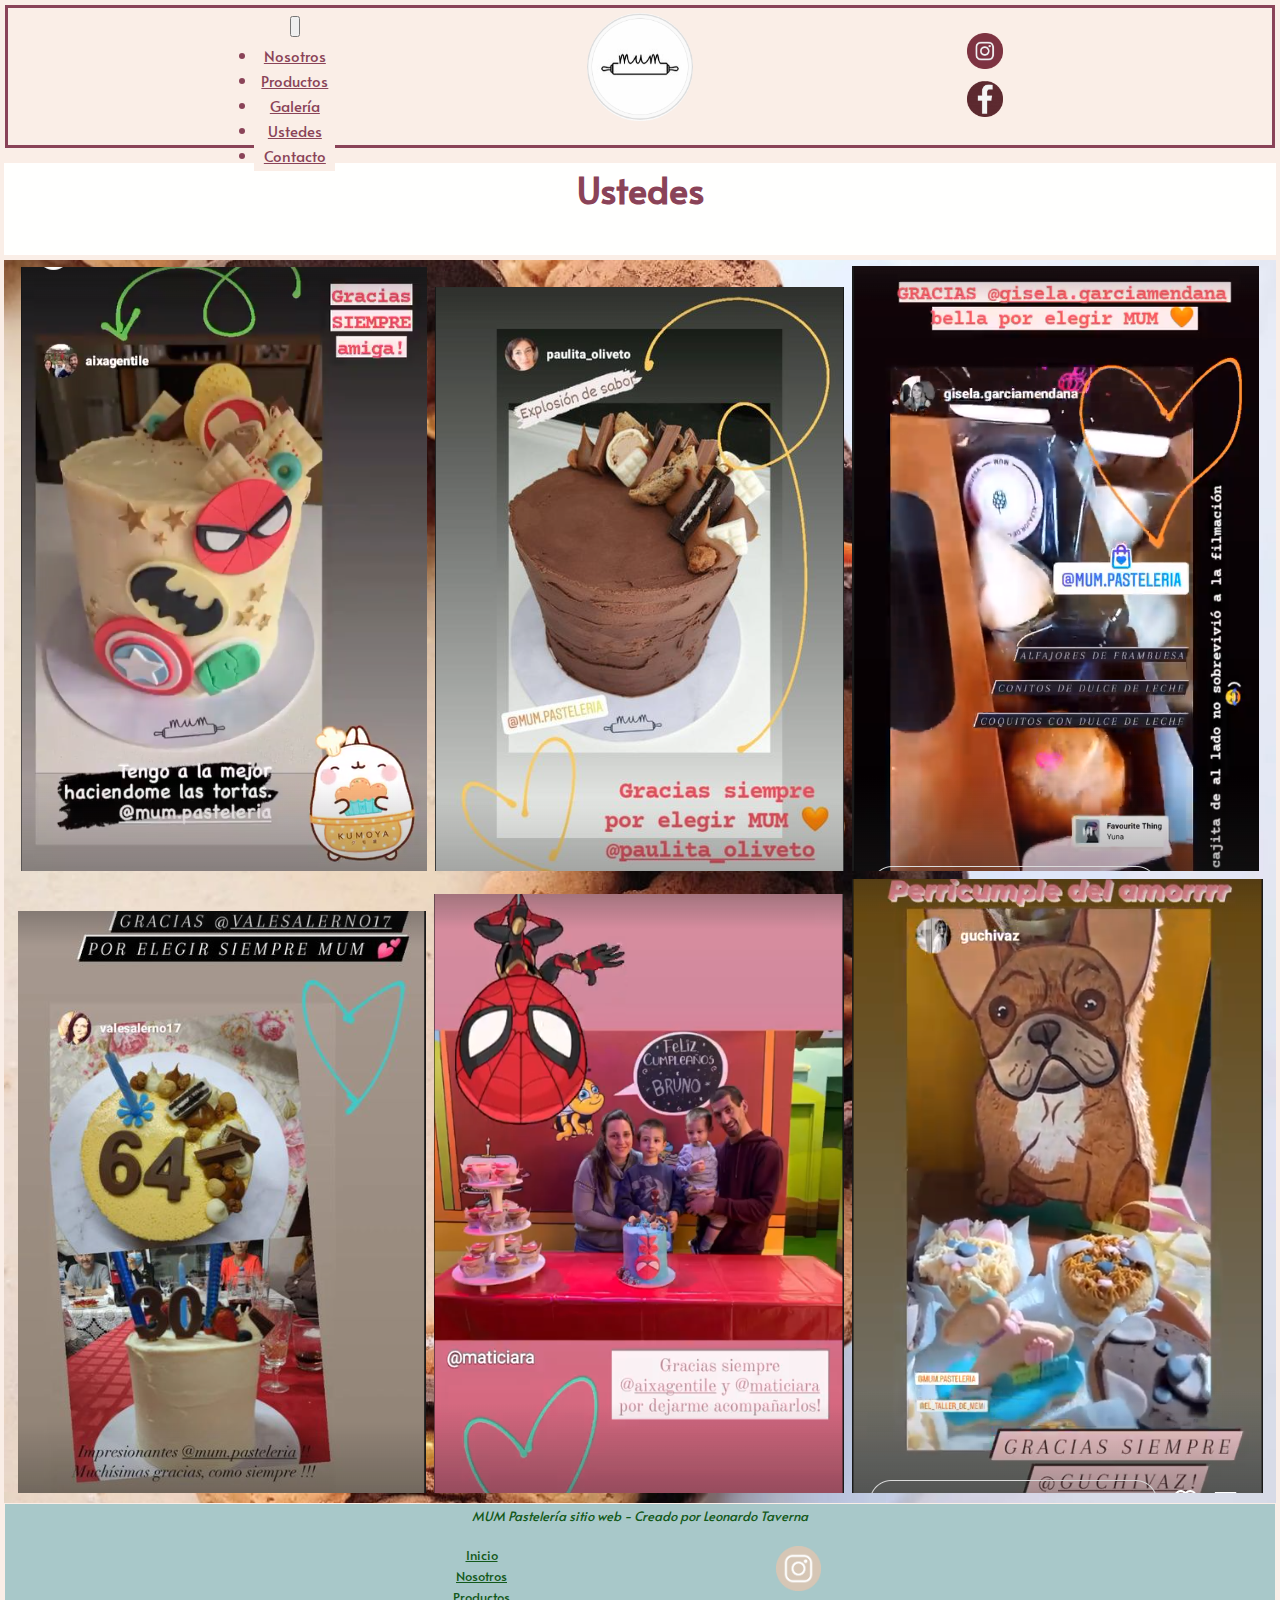
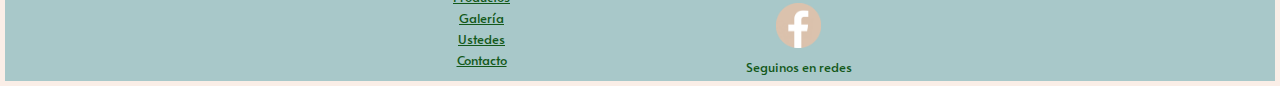
<file: SASS/ustedes.html>
<!DOCTYPE html>
<html lang="en">
    
    <head>
        <meta charset="UTF-8">
        <meta http-equiv="X-UA-Compatible" content="IE=edge">
        <meta name="viewport" content="width=device-width, initial-scale=1.0">
        <title>MUM Pastelería - Ustedes</title>
        <link rel="stylesheet" href="https://cdnjs.cloudflare.com/ajax/libs/animate.css/4.1.1/animate.min.css">
        <link rel="shortcut icon" href="assets/img/mumlogo.png">
        <link rel="stylesheet" href="assets/scss/main.css">
        <link rel="preconnect" href="https://fonts.googleapis.com">
        <link rel="preconnect" href="https://fonts.gstatic.com" crossorigin>
        <link href="https://fonts.googleapis.com/css2?family=Alata&family=Exo+2:wght@100&display=swap" rel="stylesheet">
        <link rel="stylesheet" href="https://cdnjs.cloudflare.com/ajax/libs/font-awesome/4.7.0/css/font-awesome.min.css">
        <link href="https://cdn.jsdelivr.net/npm/bootstrap@5.3.0-alpha1/dist/css/bootstrap.min.css" rel="stylesheet" integrity="sha384-GLhlTQ8iRABdZLl6O3oVMWSktQOp6b7In1Zl3/Jr59b6EGGoI1aFkw7cmDA6j6gD" crossorigin="anonymous">
    </head>


    <body class="index_body">

        <script src="https://cdn.jsdelivr.net/npm/bootstrap@5.2.3/dist/js/bootstrap.bundle.min.js" integrity="sha384-kenU1KFdBIe4zVF0s0G1M5b4hcpxyD9F7jL+jjXkk+Q2h455rYXK/7HAuoJl+0I4" crossorigin="anonymous"></script>
        
        <script src="https://cdn.jsdelivr.net/npm/bootstrap@5.3.0-alpha1/dist/js/bootstrap.bundle.min.js" integrity="sha384-w76AqPfDkMBDXo30jS1Sgez6pr3x5MlQ1ZAGC+nuZB+EYdgRZgiwxhTBTkF7CXvN" crossorigin="anonymous"></script>

        
        <header>
            
            <div class="logotipo animate__animated animate__bounceInRight">
                <a href="index.html"><img class="logo" src="assets/img/mumlogo.png" alt="Logo Mum palo de amasar"></a>
                <h1>MUM Pastelería</h1>
            </div>

            <!-- Menú hamburguesa -->
            <nav class="navbar navbar-expand-lg">
                <div class="container-fluid">
                <button class="navbar-toggler" type="button" data-bs-toggle="collapse" data-bs-target="#navbarTogglerDemo01" aria-controls="navbarTogglerDemo01" aria-expanded="false" aria-label="Toggle navigation">
                    <span class="navbar-toggler-icon"></span>
                </button>
                    <div class="collapse navbar-collapse" id="navbarTogglerDemo01">
                        <ul class="navbar-nav me-auto mb-2 mb-lg-0">
                            <li class="nav-item">
                                <a class="nav-link" href="nosotros.html">Nosotros</a>
                            </li>
                            <li class="nav-item">
                                <a class="nav-link" href="productos.html">Productos</a>
                            </li>
                            <li class="nav-item">
                                <a class="nav-link" href="galeria.html">Galería</a>
                            </li>
                            <li class="nav-item">
                                <a class="nav-link" href="ustedes.html">Ustedes</a>
                            </li>
                            <li class="nav-item">
                                <a class="nav-link" href="contacto.html">Contacto</a>
                            </li>
                        </ul>
                    </div>
                </div>
            </nav>

            <div id="redes">
                <a href="https://www.instagram.com/mum.pasteleria/" target="_blank" rel="noopener noreferrer"><img id="logoredes" src="assets/img/logoinstagram_burgundy.png" alt="Logo Instagram"></a>
                <a href="https://www.facebook.com/mumpasteleria" target="_blank" rel="noopener noreferrer"><img id="logoredes" src="assets/img/logofacebook_burgundy.png" alt="Logo Facebook"></a>
            </div>
                        
        </header> 

        <h2>Ustedes</h2>

        <main class="ustedes">
            <section id="ustedes_">           

                <div id="ustedes__fotos">
                    <img src="assets/img/Ustedes/img_1.png" alt="foto clientes">
                    <img src="assets/img/Ustedes/img_2.png" alt="foto clientes">
                    <img src="assets/img/Ustedes/img_3.png" alt="foto clientes">
                    <img src="assets/img/Ustedes/img_4.png" alt="foto clientes">
                    <img src="assets/img/Ustedes/img_5.png" alt="foto clientes">
                    <img src="assets/img/Ustedes/img_6.png" alt="foto clientes">
                </div>
            </section>
        </main>


        <footer>
                
            <p id="texto__footer"><i>MUM Pastelería sitio web - Creado por Leonardo Taverna</i></p>
                            
            <nav id="footer_navegador">
                <ul>
                    <li><a href="index.html">Inicio</a></li>
                    <li><a href="nosotros.html">Nosotros</a></li>
                    <li id="navegador__productos"><a href="productos.html">Productos</a></li>
                    <li><a href="galeria.html">Galería</a></li>
                    <li><a href="ustedes.html">Ustedes</a></li>
                    <li><a href="contacto.html">Contacto</a></li>
                </ul>
            </nav>    

            <div id="seguinosredes">
                <a href="https://www.instagram.com/mum.pasteleria/" target="_blank" rel="noopener noreferrer"><img class="logoredes" src="assets/img/logoinstagram.png" alt="Logo Instagram"></a>
                <a href="https://www.facebook.com/mumpasteleria" target="_blank" rel="noopener noreferrer"><img class="logoredes" src="assets/img/logofacebook.png" alt="Logo Facebook"></a>
                <p>Seguinos en redes</p>
            </div>
            
        </footer>

    </body>

</html>
</file>
<file: assets/scss/main.css>
@charset "UTF-8";
@import url("https://fonts.googleapis.com/css2?family=Alata&family=Exo+2:wght@100&display=swap");
* {
  margin: 0 1px;
  padding: 0 1px;
}

.titulo h2 {
  height: 10vh;
  font-size: 4vh;
  margin: 15px 0 5px 0;
  background-color: #fffffe;
  padding-top: 15px;
}

/* General */
/* Header */
header {
  height: auto;
  border-bottom: solid #8a4358;
  width: 100%;
  background-color: #ffd7e1;
  position: -webkit-sticky;
  position: sticky;
  top: 0;
  z-index: 1;
}
header .navbar {
  background-color: #ffd7e1;
  margin: 0;
  padding: 0;
}
header .navbar .container-fluid {
  gap: 10px;
  background-color: #ffd7e1;
}
header .navbar .container-fluid .navbar-toggler {
  width: 15%;
}
header .navbar .container-fluid .logotipo {
  margin-top: auto;
  margin-bottom: auto;
  display: flex;
  flex-direction: row;
  justify-content: space-evenly;
  width: 80%;
}
header .navbar .container-fluid .logotipo .logo {
  height: 8vh;
  transition: 0.5s;
}
header .navbar .container-fluid .logotipo .logo:hover {
  height: 9vh;
}
header .navbar .container-fluid .logotipo h1 {
  color: #8a4358;
  align-self: center;
}
header .navbar .container-fluid .navbar-collapse {
  background-color: #ffd7e1;
}
header .navbar .container-fluid .navbar-collapse .nav-item a {
  color: #8a4358;
  text-align: left;
  font-size: 15px;
  transition: font-size 0.5s;
}
header .navbar .container-fluid .navbar-collapse .nav-item a:hover {
  font-size: 16px;
  color: #ff8ba7;
}
header .navbar .container-fluid .redes {
  display: none;
}

/* Galería */
header .galeria-header {
  height: auto;
  border-bottom: solid #8a4358;
  width: 100%;
  background-color: #ffd7e1;
  position: -webkit-sticky;
  position: sticky;
  top: 0;
  z-index: 1;
}
header .galeria-header .navbar {
  background-color: #ffd7e1;
  margin: 0;
  padding: 0;
}
header .galeria-header .navbar .container-fluid {
  gap: 5px;
  background-color: #ffd7e1;
}
header .galeria-header .navbar .container-fluid .navbar-toggler {
  width: 15%;
}
header .galeria-header .navbar .container-fluid .logotipo {
  margin-top: auto;
  margin-bottom: auto;
  display: flex;
  flex-direction: row;
  justify-content: space-evenly;
  width: 80%;
}
header .galeria-header .navbar .container-fluid .logotipo .logo {
  height: 8vh;
  transition: 0.5s;
}
header .galeria-header .navbar .container-fluid .logotipo .logo:hover {
  height: 9vh;
}
header .galeria-header .navbar .container-fluid .logotipo h1 .galeria-h1 {
  color: #8a4358;
  align-self: center;
  font-weight: bold;
  font-size: 2px;
}
header .galeria-header .navbar .container-fluid .navbar-collapse {
  background-color: #ffd7e1;
}
header .galeria-header .navbar .container-fluid .navbar-collapse .nav-item a {
  color: #8a4358;
  text-align: left;
  font-size: 15px;
  transition: font-size 0.5s;
}
header .galeria-header .navbar .container-fluid .navbar-collapse .nav-item a:hover {
  font-size: 16px;
  color: #ff8ba7;
}
header .galeria-header .navbar .container-fluid .redes {
  display: none;
}

/* index.html */
.index_body {
  background-color: #faeee7;
  font-family: alata, sans-serif;
  color: #8a4358;
  text-align: center;
  height: auto;
}

.boton-pedidos {
  text-align: right;
  position: -webkit-sticky;
  position: sticky;
  top: 45px;
  z-index: 1;
}
.boton-pedidos button {
  margin-top: 20px;
  background: #ff8ba7;
  padding: 10px 20px;
  cursor: pointer;
  border: none;
  color: #8a4358;
  font-size: 18px;
  font-weight: bold;
  position: relative;
  border-radius: 20px;
}
.boton-pedidos button::before {
  content: "";
  position: absolute;
  top: 0;
  left: 0;
  z-index: -1;
  width: 100%;
  height: 100%;
  background: linear-gradient(45deg, #ff8ba7, #68d678, #ffc6c7, #ff8ba7, #68d678, #ff8ba7, #ffc6c7, #ff8ba7);
  background-size: 800%;
  border-radius: 10 px;
  filter: blur(8px);
  -webkit-animation: glowing 20s linear infinite;
          animation: glowing 20s linear infinite;
}
@-webkit-keyframes glowing {
  0% {
    background-position: 0 0;
  }
  50% {
    background-position: 400% 0;
  }
  100% {
    background-position: 0 0;
  }
}
@keyframes glowing {
  0% {
    background-position: 0 0;
  }
  50% {
    background-position: 400% 0;
  }
  100% {
    background-position: 0 0;
  }
}

main {
  height: 82vh;
  color: #8a4358;
  display: grid;
  grid-template-columns: 1fr;
}
main .carousel {
  padding-top: 20px;
  height: auto;
}
main .carousel .carousel-inner {
  height: auto;
}
main .carousel .carousel-inner .carousel-item img {
  height: 50vh;
  aspect-ratio: 1/1;
}
main #descripcion {
  align-self: end;
  font-size: large;
  background-color: #fffffe;
}

#Nos_recomiendan #video {
  color: #8a4358;
  display: flex;
  flex-direction: column;
  width: auto;
  height: auto;
  background-color: #fffffe;
}
#Nos_recomiendan #video #video--recomiendan1 iframe {
  height: 35vh;
  width: 100%;
}
#Nos_recomiendan #video #video--recomiendan2 iframe {
  height: 35vh;
  width: 100%;
}

/* nosotros.html */
#quienes_somos {
  display: grid;
  grid-template-columns: 1fr;
  height: auto;
  width: 100%;
  justify-items: center;
  gap: 20px;
  padding: 10px;
}
#quienes_somos--foto {
  display: flex;
  flex-direction: column;
  height: auto;
  align-items: center;
  width: 90%;
  padding: 15px;
  gap: 10px;
  background-color: #dfeedd;
  border-radius: 10px 100px/120px;
}
#quienes_somos--foto--p {
  width: auto;
  color: #8a4358;
  margin: auto;
  padding: auto;
}

/* productos.html  */
.productos {
  height: auto;
  display: grid;
  grid-template-columns: 1fr;
  width: 100%;
  justify-content: center;
}
.productos .productos__nav ul {
  gap: 10px;
  display: grid;
  grid-template-columns: 1fr 1fr;
  grid-template-rows: repeat(3, 1fr);
}
.productos .productos__nav ul li {
  list-style: none;
  background-color: #dfeedd;
  border-radius: 10px 100px/120px;
  padding-top: 30px;
}
.productos .productos__nav ul li #img__productos {
  height: 12vh;
  transition: height 0.5s;
}
.productos .productos__nav ul li #img__productos:hover {
  height: 13vh;
}
.productos .productos__nav ul li a {
  color: #8a4358;
  text-decoration: none;
}
.productos .productos__nav ul li a:hover {
  color: #ff8ba7;
}

/* galeria.html */
.w3-row-padding {
  height: auto;
  gap: 20px;
}
.w3-row-padding .w3-fourth {
  opacity: 0.8;
}
.w3-row-padding .w3-fourth img {
  aspect-ratio: 1/1;
  border-radius: 10px 100px/120px;
}
.w3-row-padding .w3-fourth:hover {
  width: 105%;
  opacity: 1;
  filter: contrast(120%);
  transition: 0.5s ease;
}

.footer__galeria {
  display: grid;
}

/* ustedes.html*/
.ustedes {
  display: grid;
  grid-template-columns: 1fr;
  height: auto;
  width: 100%;
  justify-items: center;
  gap: 20px;
  padding: 10px;
}
.ustedes .ustedes_foto img {
  width: 90%;
  border-radius: 10px 100px/120px;
  aspect-ratio: 3/4;
}

/* contacto.html */
.contacto {
  height: 70vh;
  margin: 0;
  padding: 0;
}
.contacto .formulario__contacto {
  width: 90%;
  height: 80%;
}
.contacto .formulario__contacto form {
  display: flex;
  flex-direction: column;
  justify-content: space-around;
  align-items: center;
  height: 65vh;
  padding: 30px;
}
.contacto .formulario__contacto form label {
  background-color: #fffffe;
}
.contacto .formulario__contacto form #mensaje {
  width: 100%;
  height: 50vh;
}
.contacto .formulario__contacto form input {
  background-color: #f7c8d3;
}
.contacto .formulario__contacto form #boton_enviar {
  height: 6vh;
  width: 12em;
}
.contacto .formulario__contacto form #boton_enviar:hover {
  background-color: #ff8ba7;
  cursor: pointer;
}

/* Footer */
footer {
  background-color: #a8c8c9;
  color: #13591A;
  font-size: small;
  display: grid;
  align-content: center;
  grid-template-columns: repeat(4, 1fr);
  grid-template-rows: 1fr 4fr;
  grid-template-areas: "p p p p" ". nav redes .";
}
footer #texto__footer {
  grid-area: p;
  height: auto;
}
footer #footer_navegador {
  grid-area: nav;
}
footer #footer_navegador ul li {
  list-style: none;
}
footer #footer_navegador ul li a {
  color: #13591A;
}
footer #footer_navegador ul li a:hover {
  color: lightseagreen;
  cursor: pointer;
}
footer #seguinosredes {
  grid-area: redes;
  display: flex;
  flex-direction: column;
  height: auto;
}
footer #seguinosredes a img {
  height: 5vh;
}

@media screen and (min-width: 768px) {
  /* General */
  /* Header */
  header {
    width: 100%;
  }
  header .navbar {
    width: 100%;
  }
  header .navbar .container-fluid {
    justify-content: left;
    width: 100%;
  }
  #Nos_recomiendan #video {
    display: flex;
    flex-direction: row;
    width: auto;
    height: 100vh;
  }
  #Nos_recomiendan #video #video--recomiendan1 {
    height: auto;
    width: 100%;
  }
  #Nos_recomiendan #video #video--recomiendan1 iframe {
    height: 65%;
  }
  #Nos_recomiendan #video #video--recomiendan2 {
    height: auto;
    width: 100%;
  }
  #Nos_recomiendan #video #video--recomiendan2 iframe {
    height: 65%;
  }
  /* nosotros.html */
  #quienes_somos--foto {
    display: flex;
    flex-direction: row;
    height: auto;
    width: 90%;
  }
  #quienes_somos--foto .foto_quienes {
    width: 50%;
    transform: none;
  }
  #quienes_somos--foto .quienes_somos--foto--p {
    width: 100%;
    margin: auto;
  }
  /* galeria.html */
  .galeria__header {
    display: flex;
    flex-direction: row;
    align-items: center;
    justify-content: space-between;
  }
  #redes__galeria {
    width: auto;
    flex-direction: row;
  }
  .w3-row-padding {
    display: grid;
    grid-template-columns: repeat(4, 1fr);
  }
  /* contacto.html */
  .contacto {
    justify-content: center;
  }
}
@media screen and (min-width: 1024px) {
  header {
    display: flex;
    flex-direction: row;
    width: 100%;
  }
  header .navbar {
    width: 100%;
  }
  header .navbar .container-fluid {
    justify-content: left;
    width: 100%;
    display: flex;
    flex-direction: row;
    flex-wrap: nowrap;
  }
  header .navbar .container-fluid h1 {
    width: auto;
  }
  header .navbar .container-fluid .redes {
    display: inline-block;
    width: 25%;
  }
  header .navbar .container-fluid .redes a {
    display: inline;
    height: auto;
  }
  header .navbar .container-fluid .redes a img {
    height: 4vh;
  }
  /* index */
  main .carousel .carousel-inner {
    height: 100%;
  }
  main .carousel .carousel-inner .carousel-item {
    height: 100%;
  }
  main .carousel .carousel-inner .carousel-item img {
    -o-object-fit: cover;
       object-fit: cover;
    aspect-ratio: 4/3;
  }
  main #video {
    display: flex;
    width: auto;
    height: 100vh;
  }
  main #video #video--recomiendan1 {
    height: 70vh;
    width: 50%;
    padding: 10px;
  }
  main #video #video--recomiendan2 {
    height: 70vh;
    width: 50%;
    padding: 10px;
  }
  /* nosotros */
  #quienes_somos {
    grid-template-columns: 1fr 1fr;
  }
  /* ustedes */
  .ustedes {
    grid-template-columns: 1fr 1fr;
  }
}/*# sourceMappingURL=main.css.map */
</file>
<file: SASS/assets/scss/main.css>
@import url("https://fonts.googleapis.com/css2?family=Alata&family=Exo+2:wght@100&display=swap");
* {
  margin: 1px;
  padding: 1px;
}

/* General */
/* Header */
header {
  height: 15vh;
  border: solid #8a4358;
  display: grid;
  justify-items: center;
  grid-template-columns: 2fr auto 2fr;
  grid-template-rows: 1fr;
  grid-template-areas: "nav logo redes";
}
header .logotipo {
  grid-area: logo;
  width: auto;
}
header .logo {
  height: 12vh;
  transition: 0.5s;
}
header .logo:hover {
  height: 13vh;
}
header h1 {
  display: none;
  color: #8a4358;
}
header .container-fluid {
  height: 10vh;
  z-index: 1;
  grid-area: nav;
  display: block;
  gap: 30px;
}
header .navbar-collapse {
  background-color: #faeee7;
}
header .nav-item a {
  color: #8a4358;
  text-align: left;
  font-size: 15px;
  transition: font-size 0.5s;
}
header .nav-item a:hover {
  font-size: 16px;
  color: #ff8ba7;
}
header #redes {
  grid-area: redes;
  display: flex;
  flex-direction: column;
  justify-content: center;
  width: 25%;
  align-self: center;
}
header #logoredes {
  height: 4vh;
  transition: height 0.5s;
}
header #logoredes:hover {
  height: 4.5vh;
}

h2 {
  height: 10vh;
  font-size: 4vh;
  margin: 15px 0 5px 0;
  background-color: #fffffe;
}

/* Footer */
footer {
  background-color: #a8c8c9;
  color: #13591A;
  font-size: small;
  display: grid;
  align-content: center;
  grid-template-columns: repeat(4, 1fr);
  grid-template-rows: 1fr 4fr;
  grid-template-areas: "p p p p" ". nav redes .";
}
footer #texto__footer {
  grid-area: p;
  height: auto;
}
footer #footer_navegador {
  grid-area: nav;
}
footer #footer_navegador ul li {
  list-style: none;
}
footer #footer_navegador ul li a {
  color: #13591A;
}
footer #footer_navegador ul li a:hover {
  color: lightseagreen;
  cursor: pointer;
}
footer #seguinosredes {
  grid-area: redes;
  display: flex;
  flex-direction: column;
  height: auto;
}
footer #seguinosredes a img {
  height: 5vh;
}

/* index.html */
.index_body {
  background-color: #faeee7;
  font-family: alata, sans-serif;
  color: #8a4358;
  text-align: center;
  height: auto;
}

main {
  height: 82vh;
  color: #8a4358;
  display: grid;
  grid-template-columns: 1fr;
  background-image: url(../img/galeria/4.jpeg);
  background-position: center;
  background-repeat: no-repeat;
  background-size: cover;
  position: relative;
}
main .carousel .carousel-inner {
  height: 65vh;
  width: 100%;
  padding: 0;
  margin: 0;
}
main #descripcion {
  align-self: end;
  font-size: large;
  background-color: #fffffe;
}

#Nos_recomiendan #video {
  color: #8a4358;
  display: flex;
  flex-direction: column;
  width: auto;
  height: auto;
  background-color: #fffffe;
}
#Nos_recomiendan #video #video--recomiendan1 iframe {
  height: 35vh;
  width: 100%;
}
#Nos_recomiendan #video #video--recomiendan2 iframe {
  height: 35vh;
  width: 100%;
}

/* nosotros.html */
#quienes_somos {
  display: grid;
  grid-template-columns: 1fr;
  height: auto;
  width: 100%;
  margin: 0;
  padding: 0;
  justify-items: center;
}
#quienes_somos #quienes_somos--foto {
  display: flex;
  flex-direction: column;
  height: auto;
  align-items: center;
  width: 90%;
  margin: 0;
  padding: 0;
}
#quienes_somos #quienes_somos--foto .quienes_somos--foto--p {
  width: auto;
  color: #8a4358;
  background-color: #fffffe;
  margin: auto;
  padding: auto;
}

/* productos.html  */
.productos {
  height: 68vh;
  display: grid;
  grid-template-columns: 1fr;
  width: 100%;
  align-items: center;
}
.productos .productos__nav ul {
  display: grid;
  grid-template-columns: 1fr 1fr;
  grid-template-rows: repeat(3, 1fr);
}
.productos .productos__nav ul #img__productos {
  height: 12vh;
  transition: height 0.5s;
}
.productos .productos__nav ul #img__productos:hover {
  height: 13vh;
}
.productos .productos__nav ul li {
  list-style: none;
}
.productos .productos__nav ul li a {
  color: #8a4358;
  text-decoration: none;
}
.productos .productos__nav ul li a:hover {
  color: #ff8ba7;
}
.productos .productos__nav ul li a p {
  background-color: #fffffe;
  border: solid 1px #8a4358;
  height: auto;
}

/* galeria.html */
.galeria__header {
  display: grid;
}
.galeria__header #redes__galeria {
  grid-area: redes;
  display: flex;
  flex-direction: column;
  justify-content: center;
}
.galeria__header #redes__galeria #logoredes {
  height: 4vh;
  transition: height 0.5s;
}
.galeria__header #redes__galeria #logoredes:hover {
  height: 4.5vh;
}

/* main galeria.html */
.w3-row-padding {
  height: auto;
}
.w3-row-padding .w3-fourth:hover {
  width: 105%;
}

.footer__galeria {
  display: grid;
}

/* ustedes.html */
.ustedes {
  height: auto;
  width: 100%;
  display: grid;
  grid-template-columns: 1fr;
  margin: 0;
  padding: 0;
}
.ustedes #ustedes__fotos img {
  width: auto;
  height: auto;
}

/* contacto.html */
.contacto {
  height: 70vh;
  margin: 0;
  padding: 0;
}
.contacto form {
  display: flex;
  flex-direction: column;
  justify-content: space-around;
  align-items: center;
  height: 70vh;
}
.contacto form label {
  background-color: #fffffe;
}
.contacto form #mensaje {
  width: 100%;
}
.contacto form input {
  background-color: #f7c8d3;
}
.contacto form #boton_enviar {
  height: 6vh;
  width: 12em;
}
.contacto form #boton_enviar:hover {
  background-color: #ff8ba7;
  cursor: pointer;
}/*# sourceMappingURL=main.css.map */
</file>
